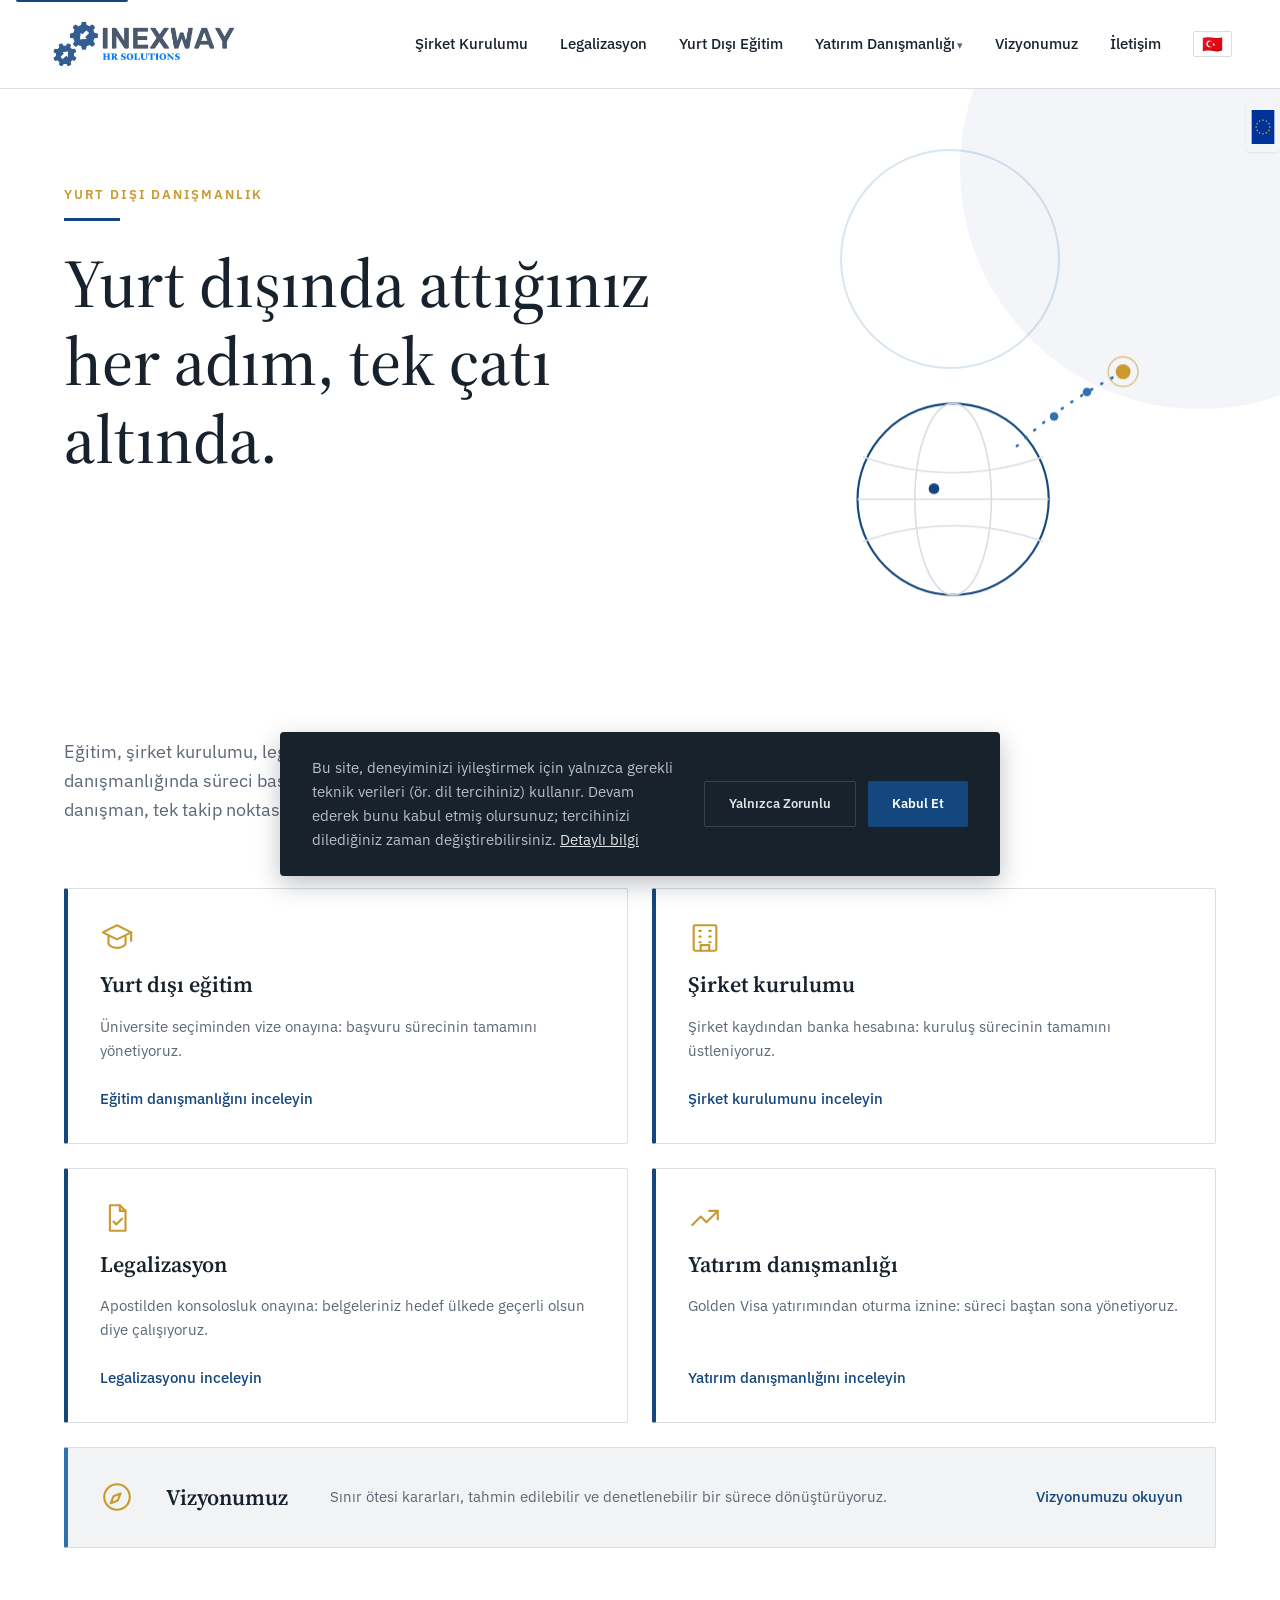
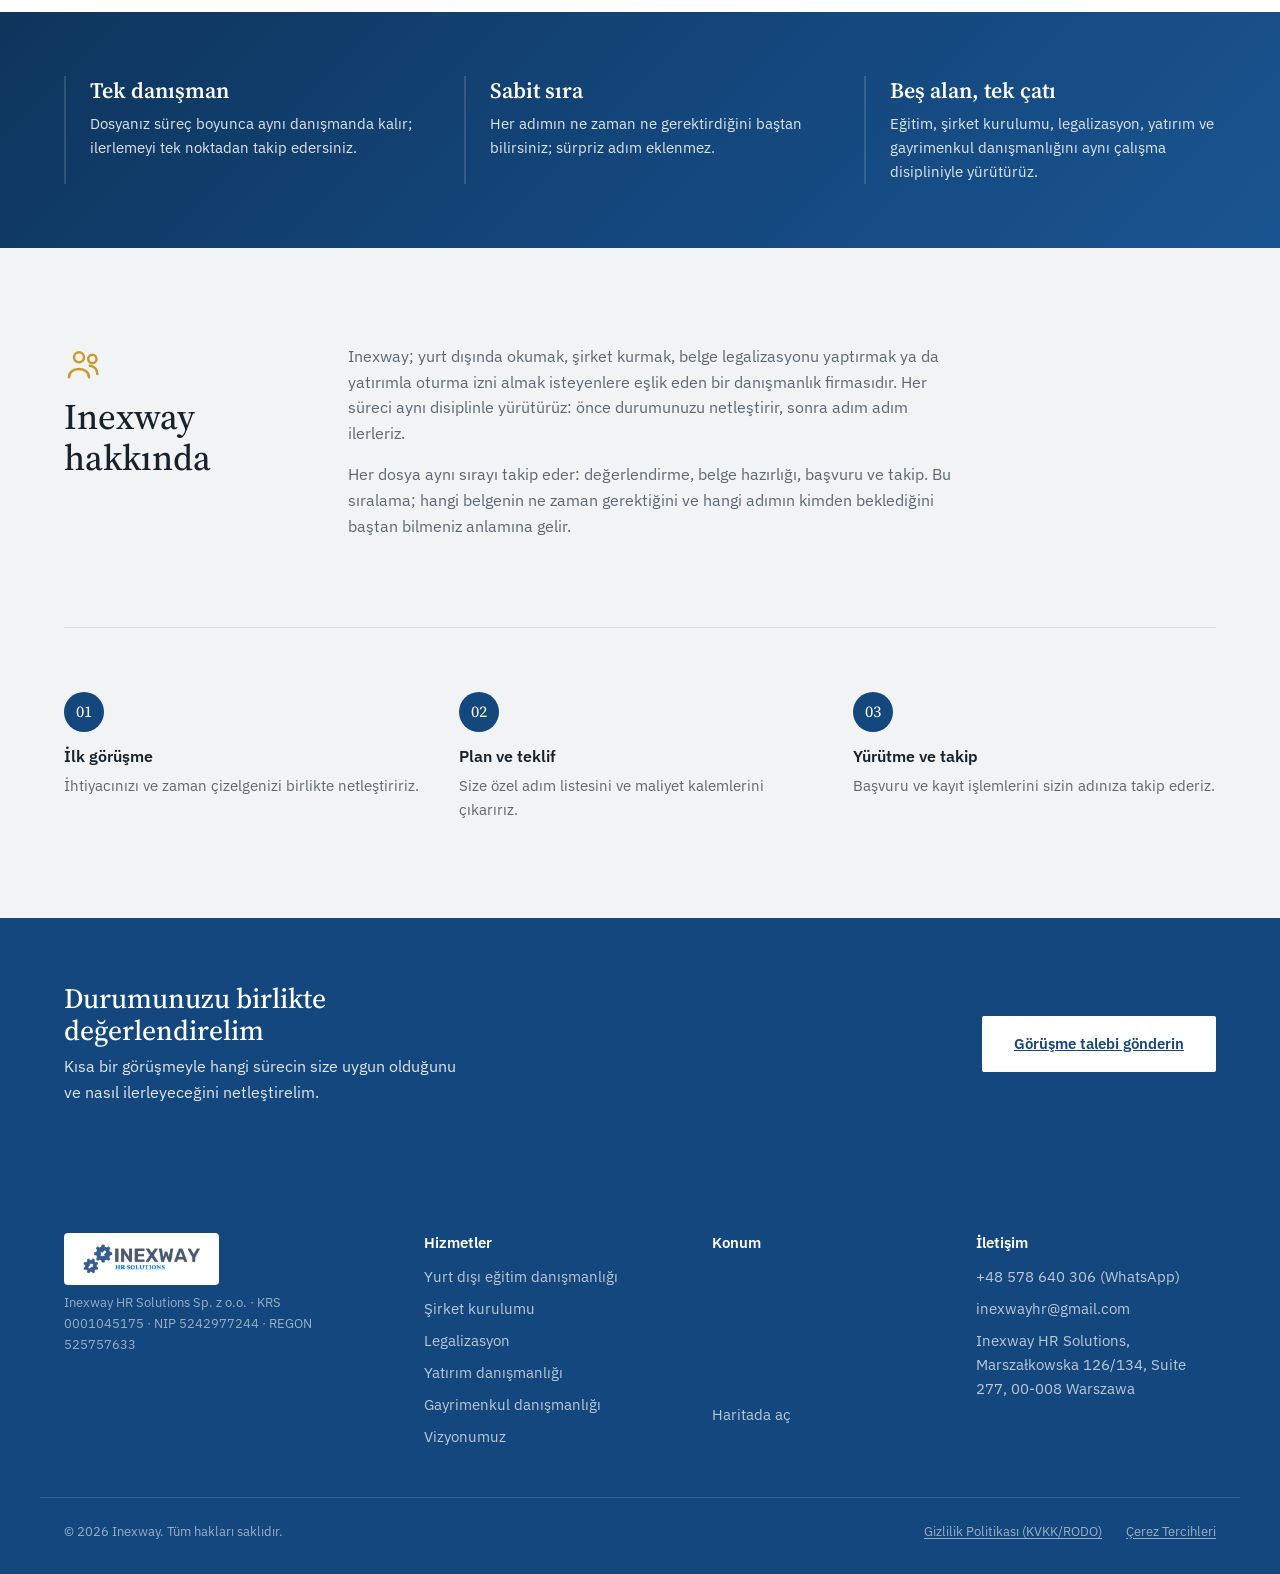
<file: index.html>
<!DOCTYPE html>
<html lang="tr" data-i18n-title="home.title">
<head>
<meta charset="UTF-8">
<meta name="viewport" content="width=device-width, initial-scale=1">
<link rel="icon" type="image/png" sizes="512x512" href="assets/favicon-512.png">
<link rel="icon" type="image/png" sizes="48x48" href="assets/favicon-48.png">
<link rel="icon" type="image/png" sizes="32x32" href="assets/favicon-32.png">
<link rel="icon" type="image/png" sizes="16x16" href="assets/favicon-16.png">
<link rel="apple-touch-icon" href="assets/favicon-180.png">
<meta name="google-site-verification" content="NA9qKrolVxtwFtabF1vUKiYcaKB6kUx99StRsCBr17A" />
<title>Inexway | Yurt dışı eğitim danışmanlığı ve şirket kurulumu</title>
<meta name="description" content="Inexway; yurt dışında okumak isteyen öğrencilere ve şirket kurmak isteyen girişimcilere, başvurudan sonuca kadar eşlik eden danışmanlık hizmeti sunar.">

<!-- Open Graph -->
<meta property="og:type" content="website">
<meta property="og:locale" content="tr_TR">
<meta property="og:title" content="Inexway | Yurt dışı eğitim danışmanlığı ve şirket kurulumu">
<meta property="og:description" content="Öğrenciler için üniversite ve vize süreci, girişimciler için şirket kuruluşu; tek çatı altında, uçtan uca yönetilir.">
<!-- TODO: müşteriden teyit alınacak — kalıcı alan adı ve paylaşım görseli -->
<meta property="og:url" content="https://www.inexway.com/">
<meta property="og:image" content="https://www.inexway.com/assets/og-image.jpg">

<link rel="preconnect" href="https://fonts.googleapis.com">
<link rel="preconnect" href="https://fonts.gstatic.com" crossorigin>
<link href="https://fonts.googleapis.com/css2?family=Source+Serif+4:opsz,wght@8..60,400;8..60,500;8..60,600&family=IBM+Plex+Sans:wght@400;500;600&display=swap" rel="stylesheet">

<link rel="stylesheet" href="styles.css">

<script type="application/ld+json">
{
  "@context": "https://schema.org",
  "@type": "ProfessionalService",
  "name": "Inexway",
  "description": "Yurt dışı eğitim danışmanlığı ve yurt dışında şirket kurulumu hizmetleri.",
  "areaServed": "TR",
  "url": "https://www.inexway.com/",
  "telephone": "+48 578 640 306",
  "email": "inexwayhr@gmail.com",
  "address": {
    "@type": "PostalAddress",
    "streetAddress": "Marszałkowska 126/134, Suite 277",
    "postalCode": "00-008",
    "addressLocality": "Warszawa",
    "addressCountry": "PL"
  },
  "hasMap": "https://www.google.com/maps/search/?api=1&query=Inexway+HR+Solutions%2C+Marsza%C5%82kowska+126%2F134%2C+Warszawa",
  "geo": {
    "@type": "GeoCoordinates",
    "latitude": 52.23478630457834,
    "longitude": 21.00979400720645
  },
  "sameAs": [],
  "makesOffer": [
    { "@type": "Offer", "itemOffered": { "@type": "Service", "name": "Yurt dışı eğitim danışmanlığı" } },
    { "@type": "Offer", "itemOffered": { "@type": "Service", "name": "Yurt dışında şirket kurulumu" } },
    { "@type": "Offer", "itemOffered": { "@type": "Service", "name": "Belge legalizasyonu" } },
    { "@type": "Offer", "itemOffered": { "@type": "Service", "name": "Yatırım yoluyla oturma izni (Golden Visa) danışmanlığı" } }
  ]
}
</script>
<script type="application/ld+json">
{
  "@context": "https://schema.org",
  "@type": "Organization",
  "name": "Inexway",
  "url": "https://www.inexway.com/",
  "logo": "https://www.inexway.com/assets/logo.svg"
}
</script>
</head>
<body>

<a class="skip-link" href="#icerik" data-i18n="nav.skipLink">İçeriğe geç</a>

<header class="site-header" id="site-header">
  <div class="container site-header__bar">
    <a class="site-logo" href="/">
      <img class="site-logo__img" src="assets/logo.png" alt="Inexway HR Solutions">
    </a>

    <div class="nav-controls">
      <nav class="primary-nav" id="primary-nav" aria-label="Ana menü">
        <ul>
          <li><a href="sirket-kurulumu" data-i18n="nav.sirket">Şirket Kurulumu</a></li>
          <li><a href="legalizasyon" data-i18n="nav.legalizasyon">Legalizasyon</a></li>
          <li><a href="egitim" data-i18n="nav.egitim">Yurt Dışı Eğitim</a></li>
          <li class="nav-dropdown">
            <button type="button" class="nav-dropdown__toggle" aria-haspopup="true" aria-expanded="false">
              <span data-i18n="nav.yatirim">Yatırım Danışmanlığı</span><span class="nav-dropdown__caret" aria-hidden="true">▾</span>
            </button>
            <ul class="nav-dropdown__menu" hidden>
              <li><a href="yatirim-danismanligi" data-i18n="nav.yatirim">Yatırım Danışmanlığı</a></li>
              <li><a href="gayrimenkul-danismanligi" data-i18n="nav.gayrimenkul">Gayrimenkul Danışmanlığı</a></li>
            </ul>
          </li>
          <li><a href="vizyon" data-i18n="nav.vizyon">Vizyonumuz</a></li>
          <li><a href="iletisim" data-i18n="nav.iletisim">İletişim</a></li>
        </ul>
      </nav>

      <div class="lang-switch" id="lang-switch">
        <button type="button" class="lang-switch__toggle" id="lang-switch-toggle" aria-haspopup="listbox" aria-expanded="false" aria-controls="lang-switch-menu" aria-label="Dil seçimi, şu anki dil: Türkçe">
          <span class="lang-switch__flag" id="lang-switch-flag" aria-hidden="true">🇹🇷</span>
        </button>
        <ul class="lang-switch__menu" id="lang-switch-menu" role="listbox" hidden></ul>
      </div>

      <button class="nav-toggle" id="nav-toggle" type="button" aria-expanded="false" aria-controls="primary-nav">
        <span class="nav-toggle__bar"></span>
        <span class="nav-toggle__bar"></span>
        <span class="nav-toggle__bar"></span>
        <span class="visually-hidden" data-i18n="nav.menuToggle">Menüyü aç</span>
      </button>
    </div>
  </div>
</header>

<div class="side-flag-anchor">
  <div class="side-flag" aria-hidden="true">
    <img class="side-flag__img" src="assets/eu-flag.svg" alt="">
  </div>
</div>

<main id="icerik">

  <!-- Banner / hero: states what Inexway does, three clickable entry points -->
  <section class="hero" aria-label="Tanıtım">
    <div class="container hero__grid">
      <div class="hero__intro">
        <p class="hero__eyebrow" data-i18n="home.heroEyebrow">Yurt dışı danışmanlık</p>
        <div class="hero__rule" aria-hidden="true"></div>
        <h1 class="hero__headline">
          <span class="hero__headline-item is-active" data-i18n="home.heroHeadline1">Yurt dışında attığınız her adım, tek çatı altında.</span>
          <span class="hero__headline-item" data-i18n="home.heroHeadline2">Üniversite seçiminden vize dosyasına, yurt dışı eğitim sürecinizi yönetiriz.</span>
          <span class="hero__headline-item" data-i18n="home.heroHeadline3">Polonya'da şirket kurulumunu uçtan uca biz yürütürüz.</span>
          <span class="hero__headline-item" data-i18n="home.heroHeadline4">Apostilden konsolosluk tasdikine, belgelerinizi yurt dışında geçerli kılarız.</span>
          <span class="hero__headline-item" data-i18n="home.heroHeadline5">Golden Visa ile Avrupa'da oturma iznine giden yolu birlikte planlarız.</span>
          <span class="hero__headline-item" data-i18n="home.heroHeadline6">Yatırım amaçlı gayrimenkulde bölge seçiminden tapuya kadar yanınızdayız.</span>
        </h1>
        <p class="hero__lead" data-i18n="home.heroLead">Eğitim, şirket kurulumu, legalizasyon, yatırım ve gayrimenkul danışmanlığında süreci baştan sona biz yönetiriz. Tek danışman, tek takip noktası.</p>
      </div>
      <div class="hero__visual" aria-hidden="true" data-parallax data-parallax-speed="0.12">
        <svg viewBox="0 0 320 320" role="img">
          <circle cx="130" cy="160" r="90" fill="none" stroke="#14477D" stroke-width="2"/>
          <ellipse cx="130" cy="160" rx="36" ry="90" fill="none" stroke="#D9DEE3" stroke-width="1.5"/>
          <line x1="40" y1="160" x2="220" y2="160" stroke="#D9DEE3" stroke-width="1.5"/>
          <path d="M45,120 Q130,150 215,120" fill="none" stroke="#D9DEE3" stroke-width="1.5"/>
          <path d="M45,200 Q130,170 215,200" fill="none" stroke="#D9DEE3" stroke-width="1.5"/>
          <circle cx="112" cy="150" r="5" fill="#14477D"/>
          <path d="M190,110 C230,72 258,58 290,40" fill="none" stroke="#2F6FB2" stroke-width="2.5" stroke-linecap="round" stroke-dasharray="1 10"/>
          <circle cx="225" cy="82" r="4" fill="#2F6FB2"/>
          <circle cx="256" cy="59" r="4" fill="#2F6FB2"/>
          <circle cx="290" cy="40" r="14" fill="none" stroke="#C99A2E" stroke-width="1.5" opacity="0.5"/>
          <circle cx="290" cy="40" r="7" fill="#C99A2E"/>
        </svg>
      </div>
    </div>

    <div class="container hero__entries">
      <a class="entry-tile" href="egitim">
        <span class="entry-tile__icon" aria-hidden="true"><svg viewBox="0 0 24 24" fill="none" stroke="currentColor" stroke-width="1.5" stroke-linecap="round" stroke-linejoin="round"><path d="M12 3 2 8l10 5 10-5-10-5Z"/><path d="M6 10.5V16c0 1.1 2.7 3 6 3s6-1.9 6-3v-5.5"/><path d="M22 8v6"/></svg></span>
        <span class="entry-tile__title" data-i18n="home.tile1Title">Yurt dışı eğitim</span>
        <span class="entry-tile__desc" data-i18n="home.tile1Desc">Üniversite seçiminden başvuruya, kabulden vize dosyasına kadar süreci birlikte yürütürüz.</span>
        <span class="entry-tile__cta" data-i18n="home.tile1Cta">Eğitim danışmanlığını inceleyin</span>
      </a>
      <a class="entry-tile" href="sirket-kurulumu">
        <span class="entry-tile__icon" aria-hidden="true"><svg viewBox="0 0 24 24" fill="none" stroke="currentColor" stroke-width="1.5" stroke-linecap="round" stroke-linejoin="round"><rect x="4" y="3" width="16" height="18" rx="1"/><path d="M9 21v-4h6v4"/><path d="M8 7h1M8 11h1M15 7h1M15 11h1M8 15h1M15 15h1"/></svg></span>
        <span class="entry-tile__title" data-i18n="home.tile2Title">Şirket kurulumu</span>
        <span class="entry-tile__desc" data-i18n="home.tile2Desc">Şirket kaydından vergi numarasına, banka hesabından uyum adımlarına kadar kuruluş sürecini yönetiriz.</span>
        <span class="entry-tile__cta" data-i18n="home.tile2Cta">Şirket kurulumunu inceleyin</span>
      </a>
      <a class="entry-tile" href="legalizasyon">
        <span class="entry-tile__icon" aria-hidden="true"><svg viewBox="0 0 24 24" fill="none" stroke="currentColor" stroke-width="1.5" stroke-linecap="round" stroke-linejoin="round"><path d="M7 3h7l4 4v14H7Z"/><path d="M14 3v4h4"/><path d="M9.5 14.5l2 2 4-4"/></svg></span>
        <span class="entry-tile__title" data-i18n="home.tile3Title">Legalizasyon</span>
        <span class="entry-tile__desc" data-i18n="home.tile3Desc">Apostil, noter onayı ve yeminli tercümeden konsolosluk tasdikine kadar belge sürecinizi yönetiriz.</span>
        <span class="entry-tile__cta" data-i18n="home.tile3Cta">Legalizasyonu inceleyin</span>
      </a>
      <a class="entry-tile" href="yatirim-danismanligi">
        <span class="entry-tile__icon" aria-hidden="true"><svg viewBox="0 0 24 24" fill="none" stroke="currentColor" stroke-width="1.5" stroke-linecap="round" stroke-linejoin="round"><path d="M3 17l6-6 4 4 8-8"/><path d="M15 7h6v6"/></svg></span>
        <span class="entry-tile__title" data-i18n="home.tile5Title">Yatırım danışmanlığı</span>
        <span class="entry-tile__desc" data-i18n="home.tile5Desc">Letonya ve Yunanistan'da Golden Visa yatırım programlarıyla oturma izni sürecinizi yönetiriz.</span>
        <span class="entry-tile__cta" data-i18n="home.tile5Cta">Yatırım danışmanlığını inceleyin</span>
      </a>
      <a class="entry-tile entry-tile--vision" href="vizyon">
        <span class="entry-tile__icon" aria-hidden="true"><svg viewBox="0 0 24 24" fill="none" stroke="currentColor" stroke-width="1.5" stroke-linecap="round" stroke-linejoin="round"><circle cx="12" cy="12" r="9"/><path d="m14.5 9.5-2 5-5 2 2-5 5-2Z"/></svg></span>
        <span class="entry-tile__title" data-i18n="home.tile4Title">Vizyonumuz</span>
        <span class="entry-tile__desc" data-i18n="home.tile4Desc">Sınır ötesi kararları, tahmin edilebilir ve denetlenebilir bir sürece dönüştürüyoruz.</span>
        <span class="entry-tile__cta" data-i18n="home.tile4Cta">Vizyonumuzu okuyun</span>
      </a>
    </div>
  </section>

  <!-- Value strip: short, concrete working-method statements -->
  <section class="value-strip" aria-label="Çalışma biçimimiz">
    <div class="container value-strip__grid">
      <div class="value-strip__item">
        <h3 data-i18n="home.value1Title">Tek danışman</h3>
        <p data-i18n="home.value1Desc">Dosyanız süreç boyunca aynı danışmanda kalır; ilerlemeyi tek noktadan takip edersiniz.</p>
      </div>
      <div class="value-strip__item">
        <h3 data-i18n="home.value2Title">Sabit sıra</h3>
        <p data-i18n="home.value2Desc">Her adımın ne zaman ne gerektirdiğini baştan bilirsiniz; sürpriz adım eklenmez.</p>
      </div>
      <div class="value-strip__item">
        <h3 data-i18n="home.value3Title">Beş alan, tek çatı</h3>
        <p data-i18n="home.value3Desc">Eğitim, şirket kurulumu, legalizasyon, yatırım ve gayrimenkul danışmanlığını aynı çalışma disipliniyle yürütürüz.</p>
      </div>
    </div>
  </section>

  <!-- About Inexway -->
  <section class="about" id="hakkimizda" aria-labelledby="about-heading">
    <div class="container about__grid">
      <div class="about__label">
        <span class="about__icon" aria-hidden="true">
          <svg viewBox="0 0 24 24" fill="none" stroke="currentColor" stroke-width="1.5" stroke-linecap="round" stroke-linejoin="round"><circle cx="9" cy="8" r="3"/><path d="M3 20c0-3 2.5-5 6-5s6 2 6 5"/><circle cx="17" cy="9" r="2.5"/><path d="M15.5 13c2.5.3 4.5 2 4.5 5"/></svg>
        </span>
        <h2 id="about-heading" data-i18n="home.aboutHeading">Inexway hakkında</h2>
      </div>
      <div class="about__body">
        <p data-i18n="home.aboutP1">Inexway; yurt dışında okumak, şirket kurmak, belge legalizasyonu yaptırmak ya da yatırımla oturma izni almak isteyenlere eşlik eden bir danışmanlık firmasıdır. Her süreci aynı disiplinle yürütürüz: önce durumunuzu netleştirir, sonra adım adım ilerleriz.</p>
        <p data-i18n="home.aboutP2">Her dosya aynı sırayı takip eder: değerlendirme, belge hazırlığı, başvuru ve takip. Bu sıralama; hangi belgenin ne zaman gerektiğini ve hangi adımın kimden beklediğini baştan bilmeniz anlamına gelir.</p>
      </div>
      <ol class="about__steps">
        <li>
          <span class="about__steps-title" data-i18n="home.step1Title">İlk görüşme</span>
          <span class="about__steps-desc" data-i18n="home.step1Desc">İhtiyacınızı ve zaman çizelgenizi birlikte netleştiririz.</span>
        </li>
        <li>
          <span class="about__steps-title" data-i18n="home.step2Title">Plan ve teklif</span>
          <span class="about__steps-desc" data-i18n="home.step2Desc">Size özel adım listesini ve maliyet kalemlerini çıkarırız.</span>
        </li>
        <li>
          <span class="about__steps-title" data-i18n="home.step3Title">Yürütme ve takip</span>
          <span class="about__steps-desc" data-i18n="home.step3Desc">Başvuru ve kayıt işlemlerini sizin adınıza takip ederiz.</span>
        </li>
      </ol>
    </div>
  </section>

  <!-- CTA band -->
  <section class="cta-band" aria-label="Görüşme çağrısı">
    <div class="container cta-band__inner">
      <div>
        <h2 data-i18n="home.ctaHeading">Durumunuzu birlikte değerlendirelim</h2>
        <p data-i18n="home.ctaDesc">Kısa bir görüşmeyle hangi sürecin size uygun olduğunu ve nasıl ilerleyeceğini netleştirelim.</p>
      </div>
      <a class="button button--on-blue" href="iletisim" data-i18n="common.ctaButton">Görüşme talebi gönderin</a>
    </div>
  </section>

</main>

<footer class="site-footer" id="site-footer">
  <div class="container site-footer__grid">
    <div class="site-footer__brand">
      <div class="site-logo site-logo--footer">
        <img class="site-logo__img" src="assets/logo.png" alt="Inexway HR Solutions">
      </div>
      <p class="site-footer__legal-line" data-i18n="footer.legalLine">Inexway HR Solutions Sp. z o.o. · KRS 0001045175 · NIP 5242977244 · REGON 525757633</p>
    </div>

    <div class="site-footer__col">
      <h3 data-i18n="footer.servicesHeading">Hizmetler</h3>
      <ul>
        <li><a href="egitim" data-i18n="footer.egitim">Yurt dışı eğitim danışmanlığı</a></li>
        <li><a href="sirket-kurulumu" data-i18n="footer.sirket">Şirket kurulumu</a></li>
        <li><a href="legalizasyon" data-i18n="footer.legalizasyon">Legalizasyon</a></li>
        <li><a href="yatirim-danismanligi" data-i18n="footer.yatirim">Yatırım danışmanlığı</a></li>
        <li><a href="gayrimenkul-danismanligi" data-i18n="footer.gayrimenkul">Gayrimenkul danışmanlığı</a></li>
        <li><a href="vizyon" data-i18n="footer.vizyon">Vizyonumuz</a></li>
      </ul>
    </div>

    <div class="site-footer__col">
      <h3 data-i18n="footer.mapHeading">Konum</h3>
      <iframe class="site-footer__map-frame" src="https://www.google.com/maps?q=Inexway+HR+Solutions%2C+Marsza%C5%82kowska+126%2F134%2C+Warszawa&output=embed" loading="lazy" referrerpolicy="no-referrer-when-downgrade" title="Inexway HR Solutions ofis konumu"></iframe>
      <a class="site-footer__map-link" href="https://www.google.com/maps/search/?api=1&query=Inexway+HR+Solutions%2C+Marsza%C5%82kowska+126%2F134%2C+Warszawa" target="_blank" rel="noopener" data-i18n="footer.mapOpenLink">Haritada aç</a>
    </div>

    <div class="site-footer__col">
      <h3 data-i18n="footer.contactHeading">İletişim</h3>
      <ul>
        <li><a href="https://wa.me/48578640306" target="_blank" rel="noopener" data-i18n="footer.phone">+48 578 640 306 (WhatsApp)</a></li>
        <li><a href="mailto:inexwayhr@gmail.com" data-i18n="footer.email">inexwayhr@gmail.com</a></li>
        <li><a href="https://www.google.com/maps/search/?api=1&query=Inexway+HR+Solutions%2C+Marsza%C5%82kowska+126%2F134%2C+Warszawa" target="_blank" rel="noopener" data-i18n="footer.address">Inexway HR Solutions, Marszałkowska 126/134, Suite 277, 00-008 Warszawa</a></li>
      </ul>
    </div>
  </div>
  <div class="container site-footer__bottom">
    <p data-i18n="footer.copyright">© 2026 Inexway. Tüm hakları saklıdır.</p>
    <ul class="site-footer__legal-links">
      <li><a href="gizlilik-politikasi" data-i18n="footer.privacyPolicy">Gizlilik Politikası (KVKK/RODO)</a></li>
      <li><button type="button" class="site-footer__cookie-btn" data-cookie-settings data-i18n="footer.cookieSettings">Çerez Tercihleri</button></li>
    </ul>
  </div>
</footer>

<script src="i18n.js"></script>
<script src="main.js"></script>
</body>
</html>
</file>
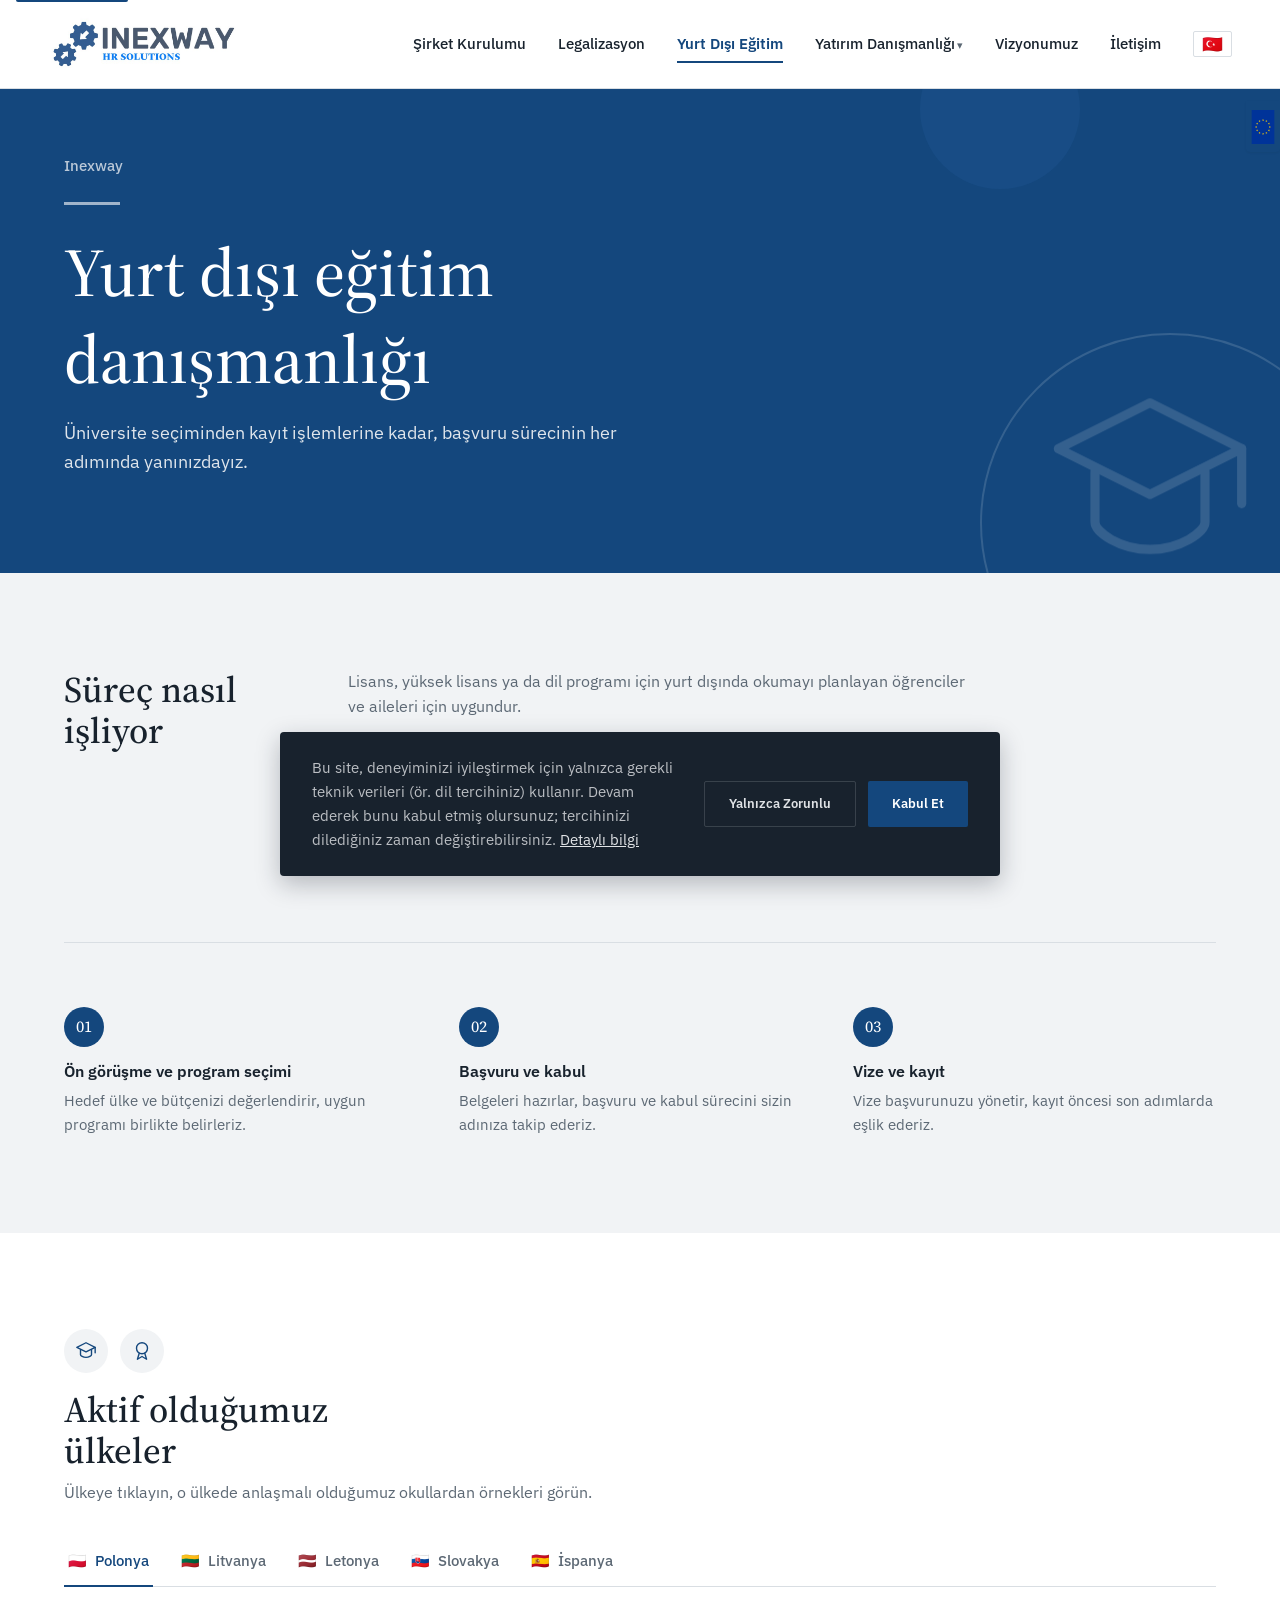
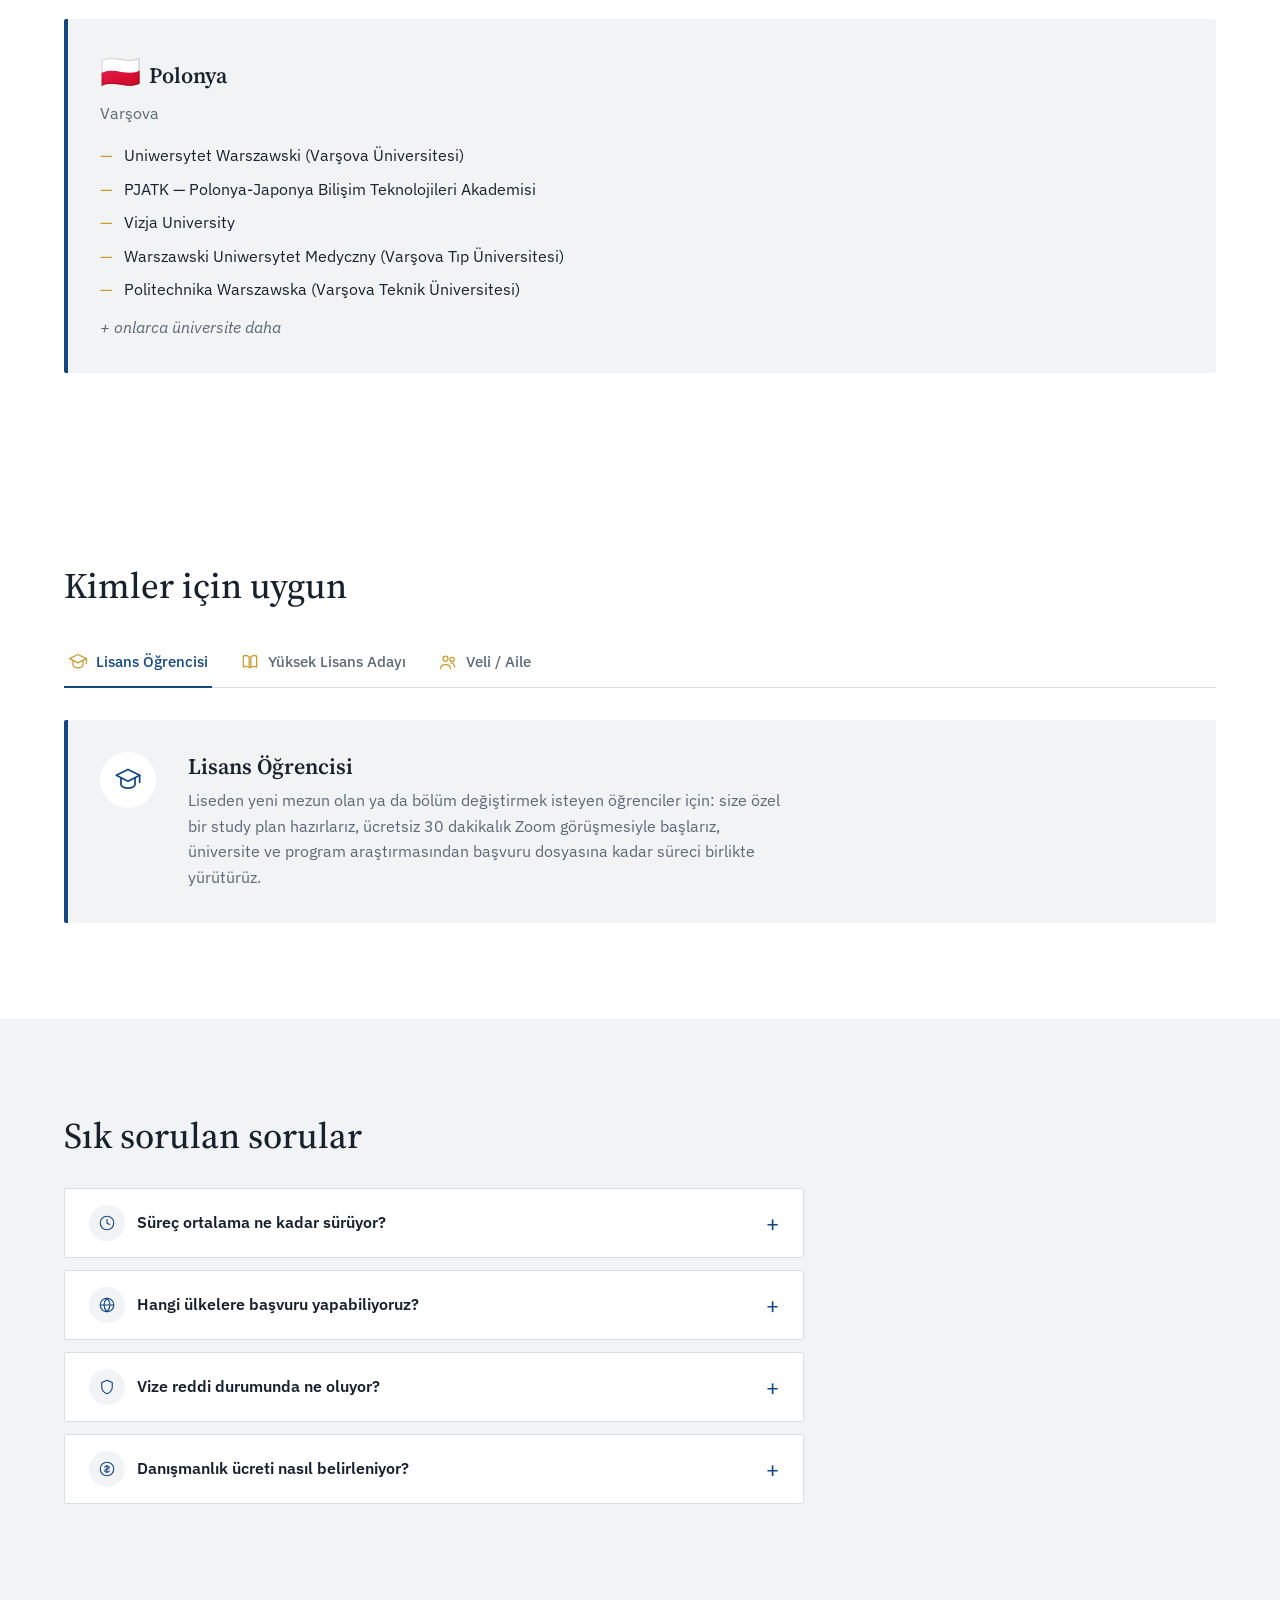
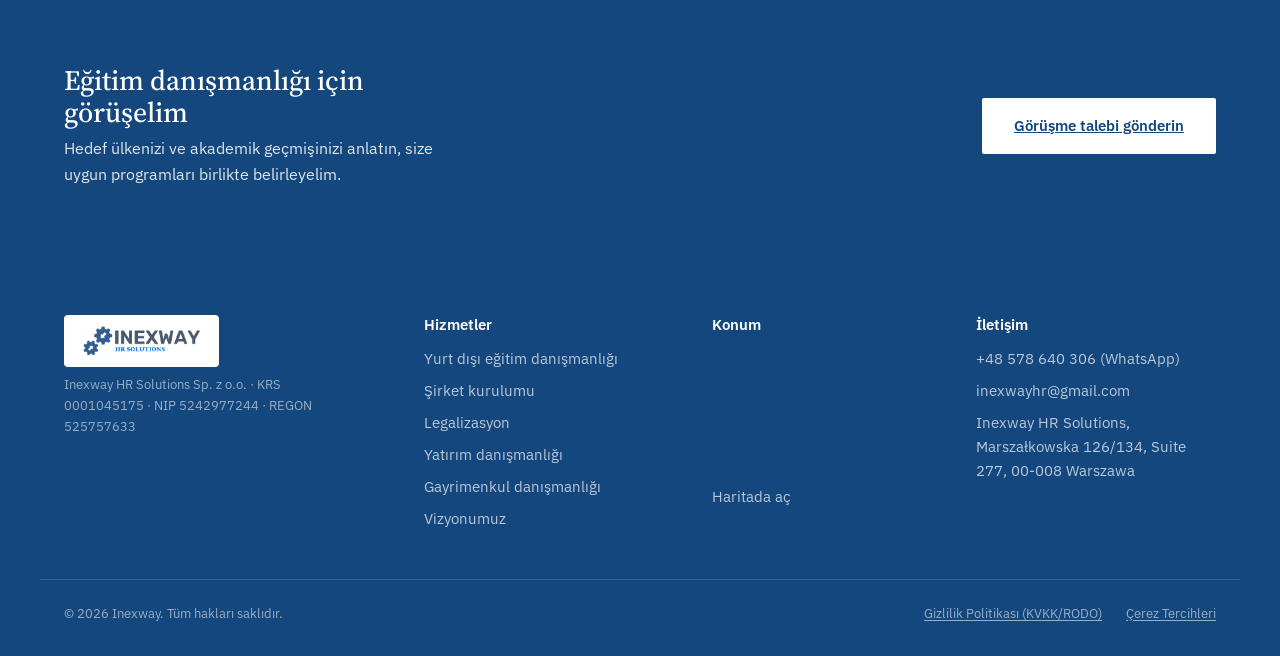
<file: egitim.html>
<!DOCTYPE html>
<html lang="tr" data-i18n-title="egitim.title">
<head>
<meta charset="UTF-8">
<meta name="viewport" content="width=device-width, initial-scale=1">
<link rel="icon" type="image/png" sizes="512x512" href="assets/favicon-512.png">
<link rel="icon" type="image/png" sizes="48x48" href="assets/favicon-48.png">
<link rel="icon" type="image/png" sizes="32x32" href="assets/favicon-32.png">
<link rel="icon" type="image/png" sizes="16x16" href="assets/favicon-16.png">
<link rel="apple-touch-icon" href="assets/favicon-180.png">
<title>Yurt Dışı Eğitim Danışmanlığı | Inexway</title>
<meta name="description" content="Üniversite seçiminden başvuruya, kabulden vize dosyasına ve kayda kadar; Inexway yurt dışı eğitim sürecinizi baştan sona yönetir.">

<meta property="og:type" content="website">
<meta property="og:locale" content="tr_TR">
<meta property="og:title" content="Yurt Dışı Eğitim Danışmanlığı | Inexway">
<meta property="og:description" content="Üniversite seçiminden vize dosyasına kadar yurt dışı eğitim sürecinizi birlikte yürütürüz.">
<!-- TODO: müşteriden teyit alınacak — kalıcı alan adı ve paylaşım görseli -->
<meta property="og:url" content="https://www.inexway.com/egitim">
<meta property="og:image" content="https://www.inexway.com/assets/og-image.jpg">

<link rel="preconnect" href="https://fonts.googleapis.com">
<link rel="preconnect" href="https://fonts.gstatic.com" crossorigin>
<link href="https://fonts.googleapis.com/css2?family=Source+Serif+4:opsz,wght@8..60,400;8..60,500;8..60,600&family=IBM+Plex+Sans:wght@400;500;600&display=swap" rel="stylesheet">

<link rel="stylesheet" href="styles.css">

<script type="application/ld+json">
{
  "@context": "https://schema.org",
  "@type": "Service",
  "serviceType": "Yurt dışı eğitim danışmanlığı",
  "provider": { "@type": "Organization", "name": "Inexway" },
  "areaServed": "TR"
}
</script>
</head>
<body>

<a class="skip-link" href="#icerik" data-i18n="nav.skipLink">İçeriğe geç</a>

<header class="site-header" id="site-header">
  <div class="container site-header__bar">
    <a class="site-logo" href="/">
      <img class="site-logo__img" src="assets/logo.png" alt="Inexway HR Solutions">
    </a>

    <div class="nav-controls">
    <nav class="primary-nav" id="primary-nav" aria-label="Ana menü">
      <ul>
        <li><a href="sirket-kurulumu" data-i18n="nav.sirket">Şirket Kurulumu</a></li>
        <li><a href="legalizasyon" data-i18n="nav.legalizasyon">Legalizasyon</a></li>
        <li><a href="egitim" aria-current="page" data-i18n="nav.egitim">Yurt Dışı Eğitim</a></li>
        <li class="nav-dropdown">
          <button type="button" class="nav-dropdown__toggle" aria-haspopup="true" aria-expanded="false">
            <span data-i18n="nav.yatirim">Yatırım Danışmanlığı</span><span class="nav-dropdown__caret" aria-hidden="true">▾</span>
          </button>
          <ul class="nav-dropdown__menu" hidden>
            <li><a href="yatirim-danismanligi" data-i18n="nav.yatirim">Yatırım Danışmanlığı</a></li>
            <li><a href="gayrimenkul-danismanligi" data-i18n="nav.gayrimenkul">Gayrimenkul Danışmanlığı</a></li>
          </ul>
        </li>
        <li><a href="vizyon" data-i18n="nav.vizyon">Vizyonumuz</a></li>
        <li><a href="iletisim" data-i18n="nav.iletisim">İletişim</a></li>
      </ul>
    </nav>

      <div class="lang-switch" id="lang-switch">
        <button type="button" class="lang-switch__toggle" id="lang-switch-toggle" aria-haspopup="listbox" aria-expanded="false" aria-controls="lang-switch-menu" aria-label="Dil seçimi, şu anki dil: Türkçe">
          <span class="lang-switch__flag" id="lang-switch-flag" aria-hidden="true">🇹🇷</span>
        </button>
        <ul class="lang-switch__menu" id="lang-switch-menu" role="listbox" hidden></ul>
      </div>

      <button class="nav-toggle" id="nav-toggle" type="button" aria-expanded="false" aria-controls="primary-nav">
        <span class="nav-toggle__bar"></span>
        <span class="nav-toggle__bar"></span>
        <span class="nav-toggle__bar"></span>
        <span class="visually-hidden" data-i18n="nav.menuToggle">Menüyü aç</span>
      </button>
    </div>
  </div>
</header>

<div class="side-flag-anchor">
  <div class="side-flag" aria-hidden="true">
    <img class="side-flag__img" src="assets/eu-flag.svg" alt="">
  </div>
</div>

<main id="icerik">

  <section class="page-hero">
    <span class="page-hero__art" aria-hidden="true" data-parallax data-parallax-speed="0.18">
      <svg viewBox="0 0 24 24" fill="none" stroke="currentColor" stroke-width="1" stroke-linecap="round" stroke-linejoin="round"><path d="M12 3 2 8l10 5 10-5-10-5Z"/><path d="M6 10.5V16c0 1.1 2.7 3 6 3s6-1.9 6-3v-5.5"/><path d="M22 8v6"/></svg>
    </span>
    <div class="container page-hero__inner">
      <a class="page-hero__crumb" href="/">Inexway</a>
      <div class="page-hero__rule" aria-hidden="true"></div>
      <h1 data-i18n="egitim.heroH1">Yurt dışı eğitim danışmanlığı</h1>
      <p class="page-hero__lead" data-i18n="egitim.heroLead">Üniversite seçiminden kayıt işlemlerine kadar, başvuru sürecinin her adımında yanınızdayız.</p>
    </div>
  </section>

  <section class="about">
    <div class="container about__grid">
      <div class="about__label">
        <h2 data-i18n="common.processHeading">Süreç nasıl işliyor</h2>
      </div>
      <div class="about__body">
        <p data-i18n="egitim.bodyP1">Lisans, yüksek lisans ya da dil programı için yurt dışında okumayı planlayan öğrenciler ve aileleri için uygundur.</p>
        <p data-i18n="egitim.bodyP2">Üniversite ve program araştırmasından başvuru belgelerine, kabul sonrası vize dosyasından kayıt öncesi yönlendirmeye kadar süreci birlikte yürütürüz.</p>
        <p data-i18n="egitim.bodyP3">Size özel bir eğitim planı (study plan) hazırlarız; süreç başında ücretsiz 30 dakikalık bir Zoom görüşmesiyle hedeflerinizi birlikte netleştiririz.</p>
      </div>
      <ol class="about__steps">
        <li>
          <span class="about__steps-title" data-i18n="egitim.step1Title">Ön görüşme ve program seçimi</span>
          <span class="about__steps-desc" data-i18n="egitim.step1Desc">Hedef ülke ve bütçenizi değerlendirir, uygun programı birlikte belirleriz.</span>
        </li>
        <li>
          <span class="about__steps-title" data-i18n="egitim.step2Title">Başvuru ve kabul</span>
          <span class="about__steps-desc" data-i18n="egitim.step2Desc">Belgeleri hazırlar, başvuru ve kabul sürecini sizin adınıza takip ederiz.</span>
        </li>
        <li>
          <span class="about__steps-title" data-i18n="egitim.step3Title">Vize ve kayıt</span>
          <span class="about__steps-desc" data-i18n="egitim.step3Desc">Vize başvurunuzu yönetir, kayıt öncesi son adımlarda eşlik ederiz.</span>
        </li>
      </ol>
    </div>
  </section>

  <section class="countries" aria-labelledby="countries-heading">
    <div class="container">
      <div class="countries__icons" aria-hidden="true">
        <span class="countries__icon">
          <svg viewBox="0 0 24 24" fill="none" stroke="currentColor" stroke-width="1.5" stroke-linecap="round" stroke-linejoin="round"><path d="M12 3 2 8l10 5 10-5-10-5Z"/><path d="M6 10.5V16c0 1.1 2.7 3 6 3s6-1.9 6-3v-5.5"/><path d="M22 8v6"/></svg>
        </span>
        <span class="countries__icon">
          <svg viewBox="0 0 24 24" fill="none" stroke="currentColor" stroke-width="1.5" stroke-linecap="round" stroke-linejoin="round"><circle cx="12" cy="9" r="6"/><path d="M9 14.5 7 21l5-3 5 3-2-6.5"/></svg>
        </span>
      </div>
      <h2 id="countries-heading" data-i18n="egitim.countriesHeading">Aktif olduğumuz ülkeler</h2>
      <p class="countries__lead" data-i18n="egitim.countriesLead">Ülkeye tıklayın, o ülkede anlaşmalı olduğumuz okullardan örnekleri görün.</p>
      <div class="profile-tabs" data-profile-tabs>
        <div class="profile-tabs__list" role="tablist" aria-label="Ülkeler">
          <button type="button" class="profile-tabs__tab" role="tab" id="tab-country-pl" aria-controls="panel-country-pl" aria-selected="true" tabindex="0">
            <span aria-hidden="true">🇵🇱</span>
            <span data-i18n="egitim.country1Name">Polonya</span>
          </button>
          <button type="button" class="profile-tabs__tab" role="tab" id="tab-country-lt" aria-controls="panel-country-lt" aria-selected="false" tabindex="-1">
            <span aria-hidden="true">🇱🇹</span>
            <span data-i18n="egitim.country2Name">Litvanya</span>
          </button>
          <button type="button" class="profile-tabs__tab" role="tab" id="tab-country-lv" aria-controls="panel-country-lv" aria-selected="false" tabindex="-1">
            <span aria-hidden="true">🇱🇻</span>
            <span data-i18n="egitim.country3Name">Letonya</span>
          </button>
          <button type="button" class="profile-tabs__tab" role="tab" id="tab-country-sk" aria-controls="panel-country-sk" aria-selected="false" tabindex="-1">
            <span aria-hidden="true">🇸🇰</span>
            <span data-i18n="egitim.country4Name">Slovakya</span>
          </button>
          <button type="button" class="profile-tabs__tab" role="tab" id="tab-country-es" aria-controls="panel-country-es" aria-selected="false" tabindex="-1">
            <span aria-hidden="true">🇪🇸</span>
            <span data-i18n="egitim.country5Name">İspanya</span>
          </button>
        </div>
        <div class="profile-tabs__panels">
          <div class="profile-tabs__panel country-panel" role="tabpanel" id="panel-country-pl" aria-labelledby="tab-country-pl">
            <div>
              <h3><span class="country-panel__flag" aria-hidden="true">🇵🇱</span><span data-i18n="egitim.country1Name">Polonya</span></h3>
              <p class="country-panel__note" data-i18n="egitim.country1Note">Varşova</p>
              <ul class="country-panel__schools">
                <li data-i18n="egitim.plSchool1">Uniwersytet Warszawski (Varşova Üniversitesi)</li>
                <li data-i18n="egitim.plSchool2">PJATK — Polonya-Japonya Bilişim Teknolojileri Akademisi</li>
                <li data-i18n="egitim.plSchool3">Vizja University</li>
                <li data-i18n="egitim.plSchool4">Warszawski Uniwersytet Medyczny (Varşova Tıp Üniversitesi)</li>
                <li data-i18n="egitim.plSchool5">Politechnika Warszawska (Varşova Teknik Üniversitesi)</li>
              </ul>
              <p class="country-panel__more" data-i18n="egitim.plMore">+ onlarca üniversite daha</p>
            </div>
          </div>
          <div class="profile-tabs__panel country-panel" role="tabpanel" id="panel-country-lt" aria-labelledby="tab-country-lt" hidden>
            <div>
              <h3><span class="country-panel__flag" aria-hidden="true">🇱🇹</span><span data-i18n="egitim.country2Name">Litvanya</span></h3>
              <p class="country-panel__note" data-i18n="egitim.country2Note">Vilnius</p>
              <ul class="country-panel__schools">
                <li data-i18n="egitim.ltSchool1">Vilniaus Universitetas (Vilnius Üniversitesi)</li>
                <li data-i18n="egitim.ltSchool2">Kaunas University of Technology (KTU)</li>
                <li data-i18n="egitim.ltSchool3">Vilnius Gediminas Technical University (VILNIUS TECH)</li>
              </ul>
              <p class="country-panel__more" data-i18n="egitim.ltMore">+ onlarca üniversite daha</p>
            </div>
          </div>
          <div class="profile-tabs__panel country-panel" role="tabpanel" id="panel-country-lv" aria-labelledby="tab-country-lv" hidden>
            <div>
              <h3><span class="country-panel__flag" aria-hidden="true">🇱🇻</span><span data-i18n="egitim.country3Name">Letonya</span></h3>
              <p class="country-panel__note" data-i18n="egitim.country3Note">Riga</p>
              <ul class="country-panel__schools">
                <li data-i18n="egitim.lvSchool1">University of Latvia (Latvijas Universitāte)</li>
                <li data-i18n="egitim.lvSchool2">Riga Technical University (RTU)</li>
                <li data-i18n="egitim.lvSchool3">Riga Stradiņš University (RSU)</li>
              </ul>
              <p class="country-panel__more" data-i18n="egitim.lvMore">+ onlarca üniversite daha</p>
            </div>
          </div>
          <div class="profile-tabs__panel country-panel" role="tabpanel" id="panel-country-sk" aria-labelledby="tab-country-sk" hidden>
            <div>
              <h3><span class="country-panel__flag" aria-hidden="true">🇸🇰</span><span data-i18n="egitim.country4Name">Slovakya</span></h3>
              <p class="country-panel__note" data-i18n="egitim.country4Note">Bratislava · Košice</p>
              <ul class="country-panel__schools">
                <li data-i18n="egitim.skSchool1">Comenius University Bratislava</li>
                <li data-i18n="egitim.skSchool2">Slovak University of Technology in Bratislava (STU)</li>
                <li data-i18n="egitim.skSchool3">Technical University of Košice (TUKE)</li>
              </ul>
              <p class="country-panel__more" data-i18n="egitim.skMore">+ onlarca üniversite daha</p>
            </div>
          </div>
          <div class="profile-tabs__panel country-panel" role="tabpanel" id="panel-country-es" aria-labelledby="tab-country-es" hidden>
            <div>
              <h3><span class="country-panel__flag" aria-hidden="true">🇪🇸</span><span data-i18n="egitim.country5Name">İspanya</span></h3>
              <p class="country-panel__note" data-i18n="egitim.country5Note">Madrid</p>
              <ul class="country-panel__schools">
                <li data-i18n="egitim.esSchool1">Universidad Complutense de Madrid (Complutense Madrid Üniversitesi)</li>
                <li data-i18n="egitim.esSchool2">University of Barcelona (UB)</li>
                <li data-i18n="egitim.esSchool3">Universidad Autónoma de Madrid (UAM)</li>
                <li data-i18n="egitim.esSchool4">Universitat Politècnica de Catalunya (UPC)</li>
              </ul>
              <p class="country-panel__more" data-i18n="egitim.esMore">+ onlarca üniversite daha</p>
            </div>
          </div>
        </div>
      </div>
    </div>
  </section>

  <section class="who-for" aria-labelledby="who-for-heading">
    <div class="container">
      <h2 id="who-for-heading" data-i18n="common.whoForHeading">Kimler için uygun</h2>
      <div class="profile-tabs" data-profile-tabs>
        <div class="profile-tabs__list" role="tablist" aria-label="Örnek danışan profilleri">
          <button type="button" class="profile-tabs__tab" role="tab" id="tab-egitim-1" aria-controls="panel-egitim-1" aria-selected="true" tabindex="0">
            <span class="profile-tabs__tab-icon" aria-hidden="true"><svg viewBox="0 0 24 24" fill="none" stroke="currentColor" stroke-width="1.5" stroke-linecap="round" stroke-linejoin="round"><path d="M12 3 2 8l10 5 10-5-10-5Z"/><path d="M6 10.5V16c0 1.1 2.7 3 6 3s6-1.9 6-3v-5.5"/><path d="M22 8v6"/></svg></span>
            <span data-i18n="egitim.profile1Title">Lisans Öğrencisi</span>
          </button>
          <button type="button" class="profile-tabs__tab" role="tab" id="tab-egitim-2" aria-controls="panel-egitim-2" aria-selected="false" tabindex="-1">
            <span class="profile-tabs__tab-icon" aria-hidden="true"><svg viewBox="0 0 24 24" fill="none" stroke="currentColor" stroke-width="1.5" stroke-linecap="round" stroke-linejoin="round"><path d="M4 5c2-1 5-1 7 1v13c-2-2-5-2-7-1V5Z"/><path d="M20 5c-2-1-5-1-7 1v13c2-2 5-2 7-1V5Z"/></svg></span>
            <span data-i18n="egitim.profile2Title">Yüksek Lisans Adayı</span>
          </button>
          <button type="button" class="profile-tabs__tab" role="tab" id="tab-egitim-3" aria-controls="panel-egitim-3" aria-selected="false" tabindex="-1">
            <span class="profile-tabs__tab-icon" aria-hidden="true"><svg viewBox="0 0 24 24" fill="none" stroke="currentColor" stroke-width="1.5" stroke-linecap="round" stroke-linejoin="round"><circle cx="9" cy="8" r="3"/><path d="M3 20c0-3 2.5-5 6-5s6 2 6 5"/><circle cx="17" cy="9" r="2.5"/><path d="M15.5 13c2.5.3 4.5 2 4.5 5"/></svg></span>
            <span data-i18n="egitim.profile3Title">Veli / Aile</span>
          </button>
        </div>
        <div class="profile-tabs__panels">
          <div class="profile-tabs__panel" role="tabpanel" id="panel-egitim-1" aria-labelledby="tab-egitim-1">
            <span class="profile-tabs__panel-icon" aria-hidden="true"><svg viewBox="0 0 24 24" fill="none" stroke="currentColor" stroke-width="1.5" stroke-linecap="round" stroke-linejoin="round"><path d="M12 3 2 8l10 5 10-5-10-5Z"/><path d="M6 10.5V16c0 1.1 2.7 3 6 3s6-1.9 6-3v-5.5"/><path d="M22 8v6"/></svg></span>
            <div>
              <h3 data-i18n="egitim.profile1Title">Lisans Öğrencisi</h3>
              <p data-i18n="egitim.profile1Desc">Liseden yeni mezun olan ya da bölüm değiştirmek isteyen öğrenciler için: size özel bir study plan hazırlarız, ücretsiz 30 dakikalık Zoom görüşmesiyle başlarız, üniversite ve program araştırmasından başvuru dosyasına kadar süreci birlikte yürütürüz.</p>
            </div>
          </div>
          <div class="profile-tabs__panel" role="tabpanel" id="panel-egitim-2" aria-labelledby="tab-egitim-2" hidden>
            <span class="profile-tabs__panel-icon" aria-hidden="true"><svg viewBox="0 0 24 24" fill="none" stroke="currentColor" stroke-width="1.5" stroke-linecap="round" stroke-linejoin="round"><path d="M4 5c2-1 5-1 7 1v13c-2-2-5-2-7-1V5Z"/><path d="M20 5c-2-1-5-1-7 1v13c2-2 5-2 7-1V5Z"/></svg></span>
            <div>
              <h3 data-i18n="egitim.profile2Title">Yüksek Lisans Adayı</h3>
              <p data-i18n="egitim.profile2Desc">Kariyerine yurt dışında yön vermek isteyen lisans mezunları için: akademik referanslardan motivasyon mektubuna, başvuru takviminden burs seçeneklerine kadar eşlik ederiz.</p>
            </div>
          </div>
          <div class="profile-tabs__panel" role="tabpanel" id="panel-egitim-3" aria-labelledby="tab-egitim-3" hidden>
            <span class="profile-tabs__panel-icon" aria-hidden="true"><svg viewBox="0 0 24 24" fill="none" stroke="currentColor" stroke-width="1.5" stroke-linecap="round" stroke-linejoin="round"><circle cx="9" cy="8" r="3"/><path d="M3 20c0-3 2.5-5 6-5s6 2 6 5"/><circle cx="17" cy="9" r="2.5"/><path d="M15.5 13c2.5.3 4.5 2 4.5 5"/></svg></span>
            <div>
              <h3 data-i18n="egitim.profile3Title">Veli / Aile</h3>
              <p data-i18n="egitim.profile3Desc">Çocuğunu yurt dışında okutmak isteyen aileler için: bütçe planlamasından barınma ve vize sürecine kadar tüm adımları sizinle birlikte netleştiririz.</p>
            </div>
          </div>
        </div>
      </div>
    </div>
  </section>

  <section class="faq" aria-labelledby="faq-heading">
    <div class="container">
      <h2 id="faq-heading" data-i18n="common.faqHeading">Sık sorulan sorular</h2>
      <div class="faq__list">
        <details class="faq__item">
          <summary><span class="faq__item-icon" aria-hidden="true"><svg viewBox="0 0 24 24" fill="none" stroke="currentColor" stroke-width="1.5" stroke-linecap="round" stroke-linejoin="round"><circle cx="12" cy="12" r="9"/><path d="M12 7v5l3.5 2"/></svg></span><span data-i18n="egitim.faq1Q">Süreç ortalama ne kadar sürüyor?</span></summary>
          <p data-i18n="egitim.faq1A">Hedef ülkeye ve programa göre değişir; ilk görüşmede size özel bir zaman çizelgesi çıkarırız, genelde 3-6 ay arasında ilerler.</p>
        </details>
        <details class="faq__item">
          <summary><span class="faq__item-icon" aria-hidden="true"><svg viewBox="0 0 24 24" fill="none" stroke="currentColor" stroke-width="1.5" stroke-linecap="round" stroke-linejoin="round"><circle cx="12" cy="12" r="9"/><path d="M3 12h18"/><path d="M12 3c2.5 2.6 4 5.8 4 9s-1.5 6.4-4 9c-2.5-2.6-4-5.8-4-9s1.5-6.4 4-9Z"/></svg></span><span data-i18n="egitim.faq2Q">Hangi ülkelere başvuru yapabiliyoruz?</span></summary>
          <p data-i18n="egitim.faq2A">Avrupa'daki üniversite ve dil programlarına odaklanıyoruz; hedef ülkenizi ilk görüşmede birlikte belirleriz.</p>
        </details>
        <details class="faq__item">
          <summary><span class="faq__item-icon" aria-hidden="true"><svg viewBox="0 0 24 24" fill="none" stroke="currentColor" stroke-width="1.5" stroke-linecap="round" stroke-linejoin="round"><path d="M12 3l7 3v6c0 4.5-3 7.5-7 9-4-1.5-7-4.5-7-9V6l7-3Z"/></svg></span><span data-i18n="egitim.faq3Q">Vize reddi durumunda ne oluyor?</span></summary>
          <p data-i18n="egitim.faq3A">Dosyanızı reddi en aza indirecek şekilde hazırlarız; olası bir red durumunda itiraz ya da yeniden başvuru sürecinde de yanınızda oluruz.</p>
        </details>
        <details class="faq__item">
          <summary><span class="faq__item-icon" aria-hidden="true"><svg viewBox="0 0 24 24" fill="none" stroke="currentColor" stroke-width="1.5" stroke-linecap="round" stroke-linejoin="round"><circle cx="12" cy="12" r="9"/><path d="M12 7v10M9 9.5c0-1 1-1.5 3-1.5s3 .8 3 2-1 1.7-3 2-3 1-3 2 1.3 2 3 2 3-.5 3-1.5"/></svg></span><span data-i18n="egitim.faq4Q">Danışmanlık ücreti nasıl belirleniyor?</span></summary>
          <p data-i18n="egitim.faq4A">Ücret, hedef ülke ve hizmet kapsamına göre değişir; ilk görüşmede size özel, gizli maliyet içermeyen bir teklif sunarız.</p>
        </details>
      </div>
    </div>
  </section>

  <section class="cta-band" aria-label="Görüşme çağrısı">
    <div class="container cta-band__inner">
      <div>
        <h2 data-i18n="egitim.ctaHeading">Eğitim danışmanlığı için görüşelim</h2>
        <p data-i18n="egitim.ctaDesc">Hedef ülkenizi ve akademik geçmişinizi anlatın, size uygun programları birlikte belirleyelim.</p>
      </div>
      <a class="button button--on-blue" href="iletisim" data-i18n="common.ctaButton">Görüşme talebi gönderin</a>
    </div>
  </section>

</main>

<footer class="site-footer" id="site-footer">
  <div class="container site-footer__grid">
    <div class="site-footer__brand">
      <div class="site-logo site-logo--footer">
        <img class="site-logo__img" src="assets/logo.png" alt="Inexway HR Solutions">
      </div>
      <p class="site-footer__legal-line" data-i18n="footer.legalLine">Inexway HR Solutions Sp. z o.o. · KRS 0001045175 · NIP 5242977244 · REGON 525757633</p>
    </div>

    <div class="site-footer__col">
      <h3 data-i18n="footer.servicesHeading">Hizmetler</h3>
      <ul>
        <li><a href="egitim" data-i18n="footer.egitim">Yurt dışı eğitim danışmanlığı</a></li>
        <li><a href="sirket-kurulumu" data-i18n="footer.sirket">Şirket kurulumu</a></li>
        <li><a href="legalizasyon" data-i18n="footer.legalizasyon">Legalizasyon</a></li>
        <li><a href="yatirim-danismanligi" data-i18n="footer.yatirim">Yatırım danışmanlığı</a></li>
        <li><a href="gayrimenkul-danismanligi" data-i18n="footer.gayrimenkul">Gayrimenkul danışmanlığı</a></li>
        <li><a href="vizyon" data-i18n="footer.vizyon">Vizyonumuz</a></li>
      </ul>
    </div>

    <div class="site-footer__col">
      <h3 data-i18n="footer.mapHeading">Konum</h3>
      <iframe class="site-footer__map-frame" src="https://www.google.com/maps?q=Inexway+HR+Solutions%2C+Marsza%C5%82kowska+126%2F134%2C+Warszawa&output=embed" loading="lazy" referrerpolicy="no-referrer-when-downgrade" title="Inexway HR Solutions ofis konumu"></iframe>
      <a class="site-footer__map-link" href="https://www.google.com/maps/search/?api=1&query=Inexway+HR+Solutions%2C+Marsza%C5%82kowska+126%2F134%2C+Warszawa" target="_blank" rel="noopener" data-i18n="footer.mapOpenLink">Haritada aç</a>
    </div>

    <div class="site-footer__col">
      <h3 data-i18n="footer.contactHeading">İletişim</h3>
      <ul>
        <li><a href="https://wa.me/48578640306" target="_blank" rel="noopener" data-i18n="footer.phone">+48 578 640 306 (WhatsApp)</a></li>
        <li><a href="mailto:inexwayhr@gmail.com" data-i18n="footer.email">inexwayhr@gmail.com</a></li>
        <li><a href="https://www.google.com/maps/search/?api=1&query=Inexway+HR+Solutions%2C+Marsza%C5%82kowska+126%2F134%2C+Warszawa" target="_blank" rel="noopener" data-i18n="footer.address">Inexway HR Solutions, Marszałkowska 126/134, Suite 277, 00-008 Warszawa</a></li>
      </ul>
    </div>
  </div>
  <div class="container site-footer__bottom">
    <p data-i18n="footer.copyright">© 2026 Inexway. Tüm hakları saklıdır.</p>
    <ul class="site-footer__legal-links">
      <li><a href="gizlilik-politikasi" data-i18n="footer.privacyPolicy">Gizlilik Politikası (KVKK/RODO)</a></li>
      <li><button type="button" class="site-footer__cookie-btn" data-cookie-settings data-i18n="footer.cookieSettings">Çerez Tercihleri</button></li>
    </ul>
  </div>
</footer>

<script src="i18n.js"></script>
<script src="main.js"></script>
</body>
</html>
</file>
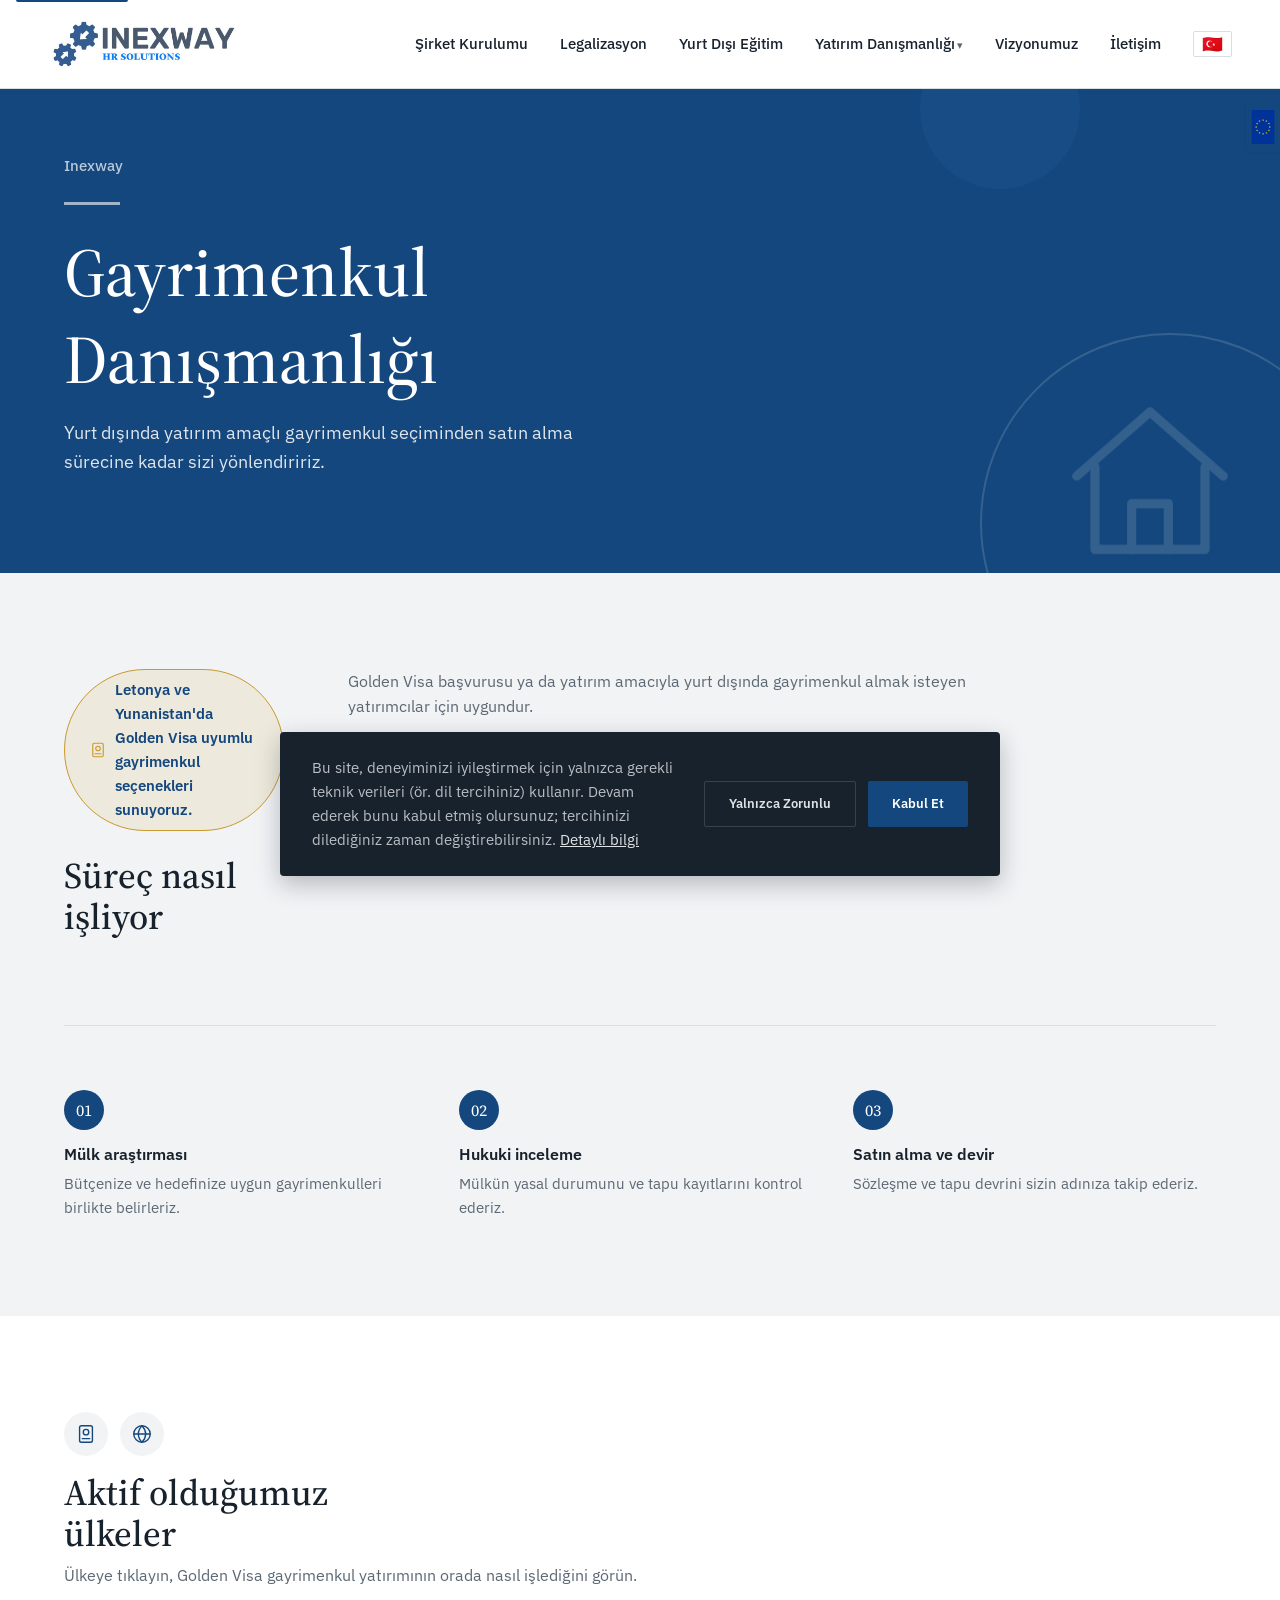
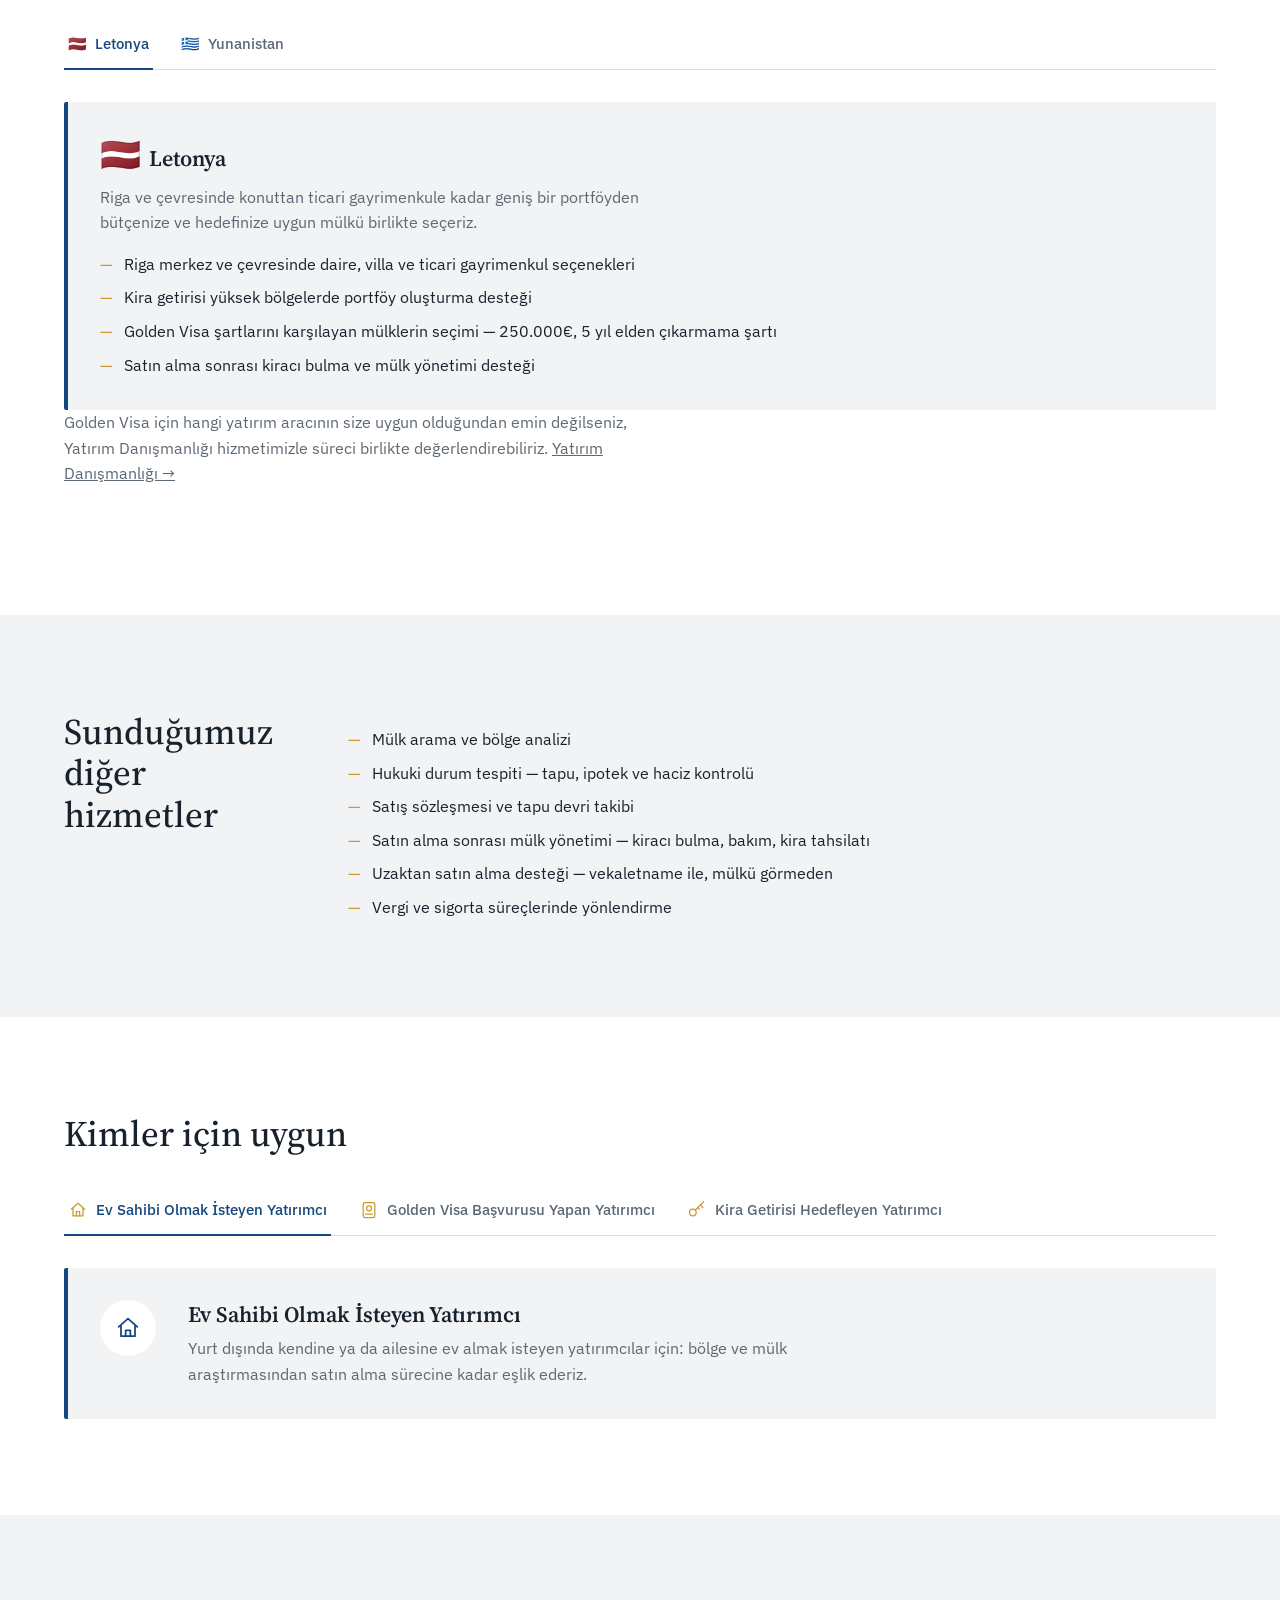
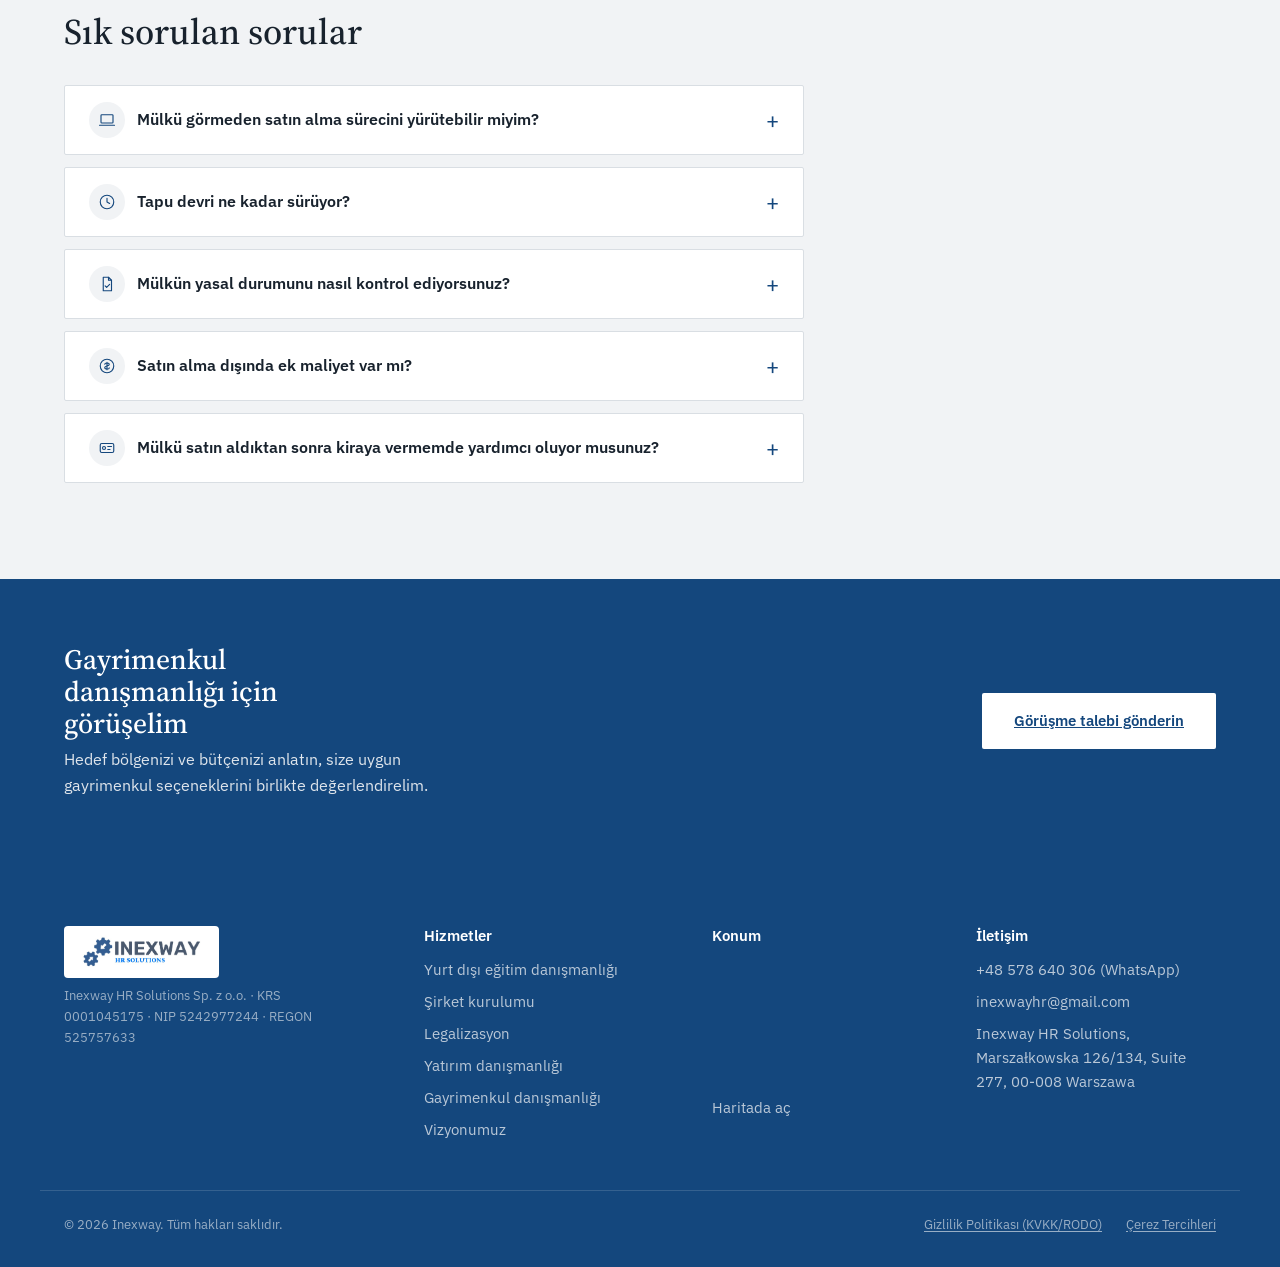
<file: gayrimenkul-danismanligi.html>
<!DOCTYPE html>
<html lang="tr" data-i18n-title="gayrimenkul.title">
<head>
<meta charset="UTF-8">
<meta name="viewport" content="width=device-width, initial-scale=1">
<link rel="icon" type="image/png" sizes="512x512" href="assets/favicon-512.png">
<link rel="icon" type="image/png" sizes="48x48" href="assets/favicon-48.png">
<link rel="icon" type="image/png" sizes="32x32" href="assets/favicon-32.png">
<link rel="icon" type="image/png" sizes="16x16" href="assets/favicon-16.png">
<link rel="apple-touch-icon" href="assets/favicon-180.png">
<title>Gayrimenkul Danışmanlığı | Inexway</title>
<meta name="description" content="Yurt dışında yatırım amaçlı gayrimenkul seçiminden satın alma sürecine kadar Inexway sizi yönlendirir.">

<meta property="og:type" content="website">
<meta property="og:locale" content="tr_TR">
<meta property="og:title" content="Gayrimenkul Danışmanlığı | Inexway">
<meta property="og:description" content="Yurt dışında yatırım amaçlı gayrimenkul seçiminden satın alma sürecine kadar sizi yönlendiririz.">
<!-- TODO: müşteriden teyit alınacak — kalıcı alan adı ve paylaşım görseli -->
<meta property="og:url" content="https://www.inexway.com/gayrimenkul-danismanligi">
<meta property="og:image" content="https://www.inexway.com/assets/og-image.jpg">

<link rel="preconnect" href="https://fonts.googleapis.com">
<link rel="preconnect" href="https://fonts.gstatic.com" crossorigin>
<link href="https://fonts.googleapis.com/css2?family=Source+Serif+4:opsz,wght@8..60,400;8..60,500;8..60,600&family=IBM+Plex+Sans:wght@400;500;600&display=swap" rel="stylesheet">

<link rel="stylesheet" href="styles.css">

<script type="application/ld+json">
{
  "@context": "https://schema.org",
  "@type": "Service",
  "serviceType": "Gayrimenkul danışmanlığı",
  "provider": { "@type": "Organization", "name": "Inexway" },
  "areaServed": ["LV", "GR"]
}
</script>
</head>
<body>

<a class="skip-link" href="#icerik" data-i18n="nav.skipLink">İçeriğe geç</a>

<header class="site-header" id="site-header">
  <div class="container site-header__bar">
    <a class="site-logo" href="/">
      <img class="site-logo__img" src="assets/logo.png" alt="Inexway HR Solutions">
    </a>

    <div class="nav-controls">
    <nav class="primary-nav" id="primary-nav" aria-label="Ana menü">
      <ul>
        <li><a href="sirket-kurulumu" data-i18n="nav.sirket">Şirket Kurulumu</a></li>
        <li><a href="legalizasyon" data-i18n="nav.legalizasyon">Legalizasyon</a></li>
        <li><a href="egitim" data-i18n="nav.egitim">Yurt Dışı Eğitim</a></li>
        <li class="nav-dropdown">
          <button type="button" class="nav-dropdown__toggle" aria-haspopup="true" aria-expanded="false">
            <span data-i18n="nav.yatirim">Yatırım Danışmanlığı</span><span class="nav-dropdown__caret" aria-hidden="true">▾</span>
          </button>
          <ul class="nav-dropdown__menu" hidden>
            <li><a href="yatirim-danismanligi" data-i18n="nav.yatirim">Yatırım Danışmanlığı</a></li>
            <li><a href="gayrimenkul-danismanligi" aria-current="page" data-i18n="nav.gayrimenkul">Gayrimenkul Danışmanlığı</a></li>
          </ul>
        </li>
        <li><a href="vizyon" data-i18n="nav.vizyon">Vizyonumuz</a></li>
        <li><a href="iletisim" data-i18n="nav.iletisim">İletişim</a></li>
      </ul>
    </nav>

      <div class="lang-switch" id="lang-switch">
        <button type="button" class="lang-switch__toggle" id="lang-switch-toggle" aria-haspopup="listbox" aria-expanded="false" aria-controls="lang-switch-menu" aria-label="Dil seçimi, şu anki dil: Türkçe">
          <span class="lang-switch__flag" id="lang-switch-flag" aria-hidden="true">🇹🇷</span>
        </button>
        <ul class="lang-switch__menu" id="lang-switch-menu" role="listbox" hidden></ul>
      </div>

      <button class="nav-toggle" id="nav-toggle" type="button" aria-expanded="false" aria-controls="primary-nav">
        <span class="nav-toggle__bar"></span>
        <span class="nav-toggle__bar"></span>
        <span class="nav-toggle__bar"></span>
        <span class="visually-hidden" data-i18n="nav.menuToggle">Menüyü aç</span>
      </button>
    </div>
  </div>
</header>

<div class="side-flag-anchor">
  <div class="side-flag" aria-hidden="true">
    <img class="side-flag__img" src="assets/eu-flag.svg" alt="">
  </div>
</div>

<main id="icerik">

  <section class="page-hero">
    <span class="page-hero__art" aria-hidden="true" data-parallax data-parallax-speed="0.18">
      <svg viewBox="0 0 24 24" fill="none" stroke="currentColor" stroke-width="1" stroke-linecap="round" stroke-linejoin="round"><path d="M4 11 12 4l8 7"/><path d="M6 10v9h12v-9"/><path d="M10 19v-5h4v5"/></svg>
    </span>
    <div class="container page-hero__inner">
      <a class="page-hero__crumb" href="/">Inexway</a>
      <div class="page-hero__rule" aria-hidden="true"></div>
      <h1 data-i18n="gayrimenkul.heroH1">Gayrimenkul Danışmanlığı</h1>
      <p class="page-hero__lead" data-i18n="gayrimenkul.heroLead">Yurt dışında yatırım amaçlı gayrimenkul seçiminden satın alma sürecine kadar sizi yönlendiririz.</p>
    </div>
  </section>

  <section class="about">
    <div class="container about__grid">
      <div class="about__label">
        <span class="highlight-badge">
          <span class="highlight-badge__icon" aria-hidden="true"><svg viewBox="0 0 24 24" fill="none" stroke="currentColor" stroke-width="1.5" stroke-linecap="round" stroke-linejoin="round"><rect x="5" y="3" width="14" height="18" rx="2"/><circle cx="12" cy="10" r="3"/><path d="M8 17h8"/></svg></span>
          <span data-i18n="gayrimenkul.countriesBadge">Letonya ve Yunanistan'da Golden Visa uyumlu gayrimenkul seçenekleri sunuyoruz.</span>
        </span>
        <h2 data-i18n="common.processHeading">Süreç nasıl işliyor</h2>
      </div>
      <div class="about__body">
        <p data-i18n="gayrimenkul.bodyP1">Golden Visa başvurusu ya da yatırım amacıyla yurt dışında gayrimenkul almak isteyen yatırımcılar için uygundur.</p>
        <p data-i18n="gayrimenkul.bodyP2">Uygun bölge ve mülk araştırmasından satış sözleşmesine, tapu işlemlerinden yasal durum tespitine kadar süreci birlikte yürütürüz.</p>
      </div>
      <ol class="about__steps">
        <li>
          <span class="about__steps-title" data-i18n="gayrimenkul.step1Title">Mülk araştırması</span>
          <span class="about__steps-desc" data-i18n="gayrimenkul.step1Desc">Bütçenize ve hedefinize uygun gayrimenkulleri birlikte belirleriz.</span>
        </li>
        <li>
          <span class="about__steps-title" data-i18n="gayrimenkul.step2Title">Hukuki inceleme</span>
          <span class="about__steps-desc" data-i18n="gayrimenkul.step2Desc">Mülkün yasal durumunu ve tapu kayıtlarını kontrol ederiz.</span>
        </li>
        <li>
          <span class="about__steps-title" data-i18n="gayrimenkul.step3Title">Satın alma ve devir</span>
          <span class="about__steps-desc" data-i18n="gayrimenkul.step3Desc">Sözleşme ve tapu devrini sizin adınıza takip ederiz.</span>
        </li>
      </ol>
    </div>
  </section>

  <section class="countries" aria-labelledby="countries-heading">
    <div class="container">
      <div class="countries__icons" aria-hidden="true">
        <span class="countries__icon">
          <svg viewBox="0 0 24 24" fill="none" stroke="currentColor" stroke-width="1.5" stroke-linecap="round" stroke-linejoin="round"><rect x="5" y="3" width="14" height="18" rx="2"/><circle cx="12" cy="10" r="3"/><path d="M8 17h8"/></svg>
        </span>
        <span class="countries__icon">
          <svg viewBox="0 0 24 24" fill="none" stroke="currentColor" stroke-width="1.5" stroke-linecap="round" stroke-linejoin="round"><circle cx="12" cy="12" r="9"/><path d="M3 12h18"/><path d="M12 3c2.5 2.6 4 5.8 4 9s-1.5 6.4-4 9c-2.5-2.6-4-5.8-4-9s1.5-6.4 4-9Z"/></svg>
        </span>
      </div>
      <h2 id="countries-heading" data-i18n="gayrimenkul.countriesHeading">Aktif olduğumuz ülkeler</h2>
      <p class="countries__lead" data-i18n="gayrimenkul.countriesLead">Ülkeye tıklayın, Golden Visa gayrimenkul yatırımının orada nasıl işlediğini görün.</p>
      <div class="profile-tabs" data-profile-tabs>
        <div class="profile-tabs__list" role="tablist" aria-label="Ülkeler">
          <button type="button" class="profile-tabs__tab" role="tab" id="tab-country-lv" aria-controls="panel-country-lv" aria-selected="true" tabindex="0">
            <span aria-hidden="true">🇱🇻</span>
            <span data-i18n="gayrimenkul.country1Name">Letonya</span>
          </button>
          <button type="button" class="profile-tabs__tab" role="tab" id="tab-country-gr" aria-controls="panel-country-gr" aria-selected="false" tabindex="-1">
            <span aria-hidden="true">🇬🇷</span>
            <span data-i18n="gayrimenkul.country2Name">Yunanistan</span>
          </button>
        </div>
        <div class="profile-tabs__panels">
          <div class="profile-tabs__panel country-panel" role="tabpanel" id="panel-country-lv" aria-labelledby="tab-country-lv">
            <div>
              <h3><span class="country-panel__flag" aria-hidden="true">🇱🇻</span><span data-i18n="gayrimenkul.country1Name">Letonya</span></h3>
              <p data-i18n="gayrimenkul.country1Desc">Riga ve çevresinde konuttan ticari gayrimenkule kadar geniş bir portföyden bütçenize ve hedefinize uygun mülkü birlikte seçeriz.</p>
              <ul class="country-panel__schools">
                <li data-i18n="gayrimenkul.lvBullet1">Riga merkez ve çevresinde daire, villa ve ticari gayrimenkul seçenekleri</li>
                <li data-i18n="gayrimenkul.lvBullet2">Kira getirisi yüksek bölgelerde portföy oluşturma desteği</li>
                <li data-i18n="gayrimenkul.lvBullet3">Golden Visa şartlarını karşılayan mülklerin seçimi — 250.000€, 5 yıl elden çıkarmama şartı</li>
                <li data-i18n="gayrimenkul.lvBullet4">Satın alma sonrası kiracı bulma ve mülk yönetimi desteği</li>
              </ul>
            </div>
          </div>
          <div class="profile-tabs__panel country-panel" role="tabpanel" id="panel-country-gr" aria-labelledby="tab-country-gr" hidden>
            <div>
              <h3><span class="country-panel__flag" aria-hidden="true">🇬🇷</span><span data-i18n="gayrimenkul.country2Name">Yunanistan</span></h3>
              <p data-i18n="gayrimenkul.country2Desc">Atina, Selanik ve ada bölgelerinde şehir merkezi dairesinden tatil evine kadar geniş bir mülk yelpazesinde sizi yönlendiririz.</p>
              <ul class="country-panel__schools">
                <li data-i18n="gayrimenkul.grBullet1">Atina ve Selanik'te şehir merkezi daireleri</li>
                <li data-i18n="gayrimenkul.grBullet2">Ada ve kıyı bölgelerinde tatil ve kira getirisi amaçlı mülkler</li>
                <li data-i18n="gayrimenkul.grBullet3">Golden Visa şartlarını karşılayan mülklerin seçimi</li>
                <li data-i18n="gayrimenkul.grBullet4">Satın alma sonrası kiralama ve mülk yönetimi desteği</li>
              </ul>
            </div>
          </div>
        </div>
      </div>
      <p class="countries__lead"><span data-i18n="gayrimenkul.investmentNote">Golden Visa için hangi yatırım aracının size uygun olduğundan emin değilseniz, Yatırım Danışmanlığı hizmetimizle süreci birlikte değerlendirebiliriz.</span> <a href="yatirim-danismanligi" data-i18n="common.investmentLink">Yatırım Danışmanlığı →</a></p>
    </div>
  </section>

  <section class="about">
    <div class="container about__grid">
      <div class="about__label">
        <h2 data-i18n="gayrimenkul.servicesHeading">Sunduğumuz diğer hizmetler</h2>
      </div>
      <div class="about__body">
        <ul class="country-panel__schools">
          <li data-i18n="gayrimenkul.serviceBullet1">Mülk arama ve bölge analizi</li>
          <li data-i18n="gayrimenkul.serviceBullet2">Hukuki durum tespiti — tapu, ipotek ve haciz kontrolü</li>
          <li data-i18n="gayrimenkul.serviceBullet3">Satış sözleşmesi ve tapu devri takibi</li>
          <li data-i18n="gayrimenkul.serviceBullet4">Satın alma sonrası mülk yönetimi — kiracı bulma, bakım, kira tahsilatı</li>
          <li data-i18n="gayrimenkul.serviceBullet5">Uzaktan satın alma desteği — vekaletname ile, mülkü görmeden</li>
          <li data-i18n="gayrimenkul.serviceBullet6">Vergi ve sigorta süreçlerinde yönlendirme</li>
        </ul>
      </div>
    </div>
  </section>

  <section class="who-for" aria-labelledby="who-for-heading">
    <div class="container">
      <h2 id="who-for-heading" data-i18n="common.whoForHeading">Kimler için uygun</h2>
      <div class="profile-tabs" data-profile-tabs>
        <div class="profile-tabs__list" role="tablist" aria-label="Örnek danışan profilleri">
          <button type="button" class="profile-tabs__tab" role="tab" id="tab-gayrimenkul-1" aria-controls="panel-gayrimenkul-1" aria-selected="true" tabindex="0">
            <span class="profile-tabs__tab-icon" aria-hidden="true"><svg viewBox="0 0 24 24" fill="none" stroke="currentColor" stroke-width="1.5" stroke-linecap="round" stroke-linejoin="round"><path d="M4 11 12 4l8 7"/><path d="M6 10v9h12v-9"/><path d="M10 19v-5h4v5"/></svg></span>
            <span data-i18n="gayrimenkul.profile1Title">Ev Sahibi Olmak İsteyen Yatırımcı</span>
          </button>
          <button type="button" class="profile-tabs__tab" role="tab" id="tab-gayrimenkul-2" aria-controls="panel-gayrimenkul-2" aria-selected="false" tabindex="-1">
            <span class="profile-tabs__tab-icon" aria-hidden="true"><svg viewBox="0 0 24 24" fill="none" stroke="currentColor" stroke-width="1.5" stroke-linecap="round" stroke-linejoin="round"><rect x="5" y="3" width="14" height="18" rx="2"/><circle cx="12" cy="10" r="3"/><path d="M8 17h8"/></svg></span>
            <span data-i18n="gayrimenkul.profile2Title">Golden Visa Başvurusu Yapan Yatırımcı</span>
          </button>
          <button type="button" class="profile-tabs__tab" role="tab" id="tab-gayrimenkul-3" aria-controls="panel-gayrimenkul-3" aria-selected="false" tabindex="-1">
            <span class="profile-tabs__tab-icon" aria-hidden="true"><svg viewBox="0 0 24 24" fill="none" stroke="currentColor" stroke-width="1.5" stroke-linecap="round" stroke-linejoin="round"><circle cx="7" cy="15" r="4"/><path d="M10 12l10-10"/><path d="M16 6l3 3M13 9l2 2"/></svg></span>
            <span data-i18n="gayrimenkul.profile3Title">Kira Getirisi Hedefleyen Yatırımcı</span>
          </button>
        </div>
        <div class="profile-tabs__panels">
          <div class="profile-tabs__panel" role="tabpanel" id="panel-gayrimenkul-1" aria-labelledby="tab-gayrimenkul-1">
            <span class="profile-tabs__panel-icon" aria-hidden="true"><svg viewBox="0 0 24 24" fill="none" stroke="currentColor" stroke-width="1.5" stroke-linecap="round" stroke-linejoin="round"><path d="M4 11 12 4l8 7"/><path d="M6 10v9h12v-9"/><path d="M10 19v-5h4v5"/></svg></span>
            <div>
              <h3 data-i18n="gayrimenkul.profile1Title">Ev Sahibi Olmak İsteyen Yatırımcı</h3>
              <p data-i18n="gayrimenkul.profile1Desc">Yurt dışında kendine ya da ailesine ev almak isteyen yatırımcılar için: bölge ve mülk araştırmasından satın alma sürecine kadar eşlik ederiz.</p>
            </div>
          </div>
          <div class="profile-tabs__panel" role="tabpanel" id="panel-gayrimenkul-2" aria-labelledby="tab-gayrimenkul-2" hidden>
            <span class="profile-tabs__panel-icon" aria-hidden="true"><svg viewBox="0 0 24 24" fill="none" stroke="currentColor" stroke-width="1.5" stroke-linecap="round" stroke-linejoin="round"><rect x="5" y="3" width="14" height="18" rx="2"/><circle cx="12" cy="10" r="3"/><path d="M8 17h8"/></svg></span>
            <div>
              <h3 data-i18n="gayrimenkul.profile2Title">Golden Visa Başvurusu Yapan Yatırımcı</h3>
              <p data-i18n="gayrimenkul.profile2Desc">Gayrimenkul yatırımıyla oturma izni almak isteyenler için: Letonya'da 250.000€'luk gayrimenkul yatırımıyla Golden Visa — tek şart yatırımı 5 yıl boyunca elden çıkarmamanız, bu süre içinde mülkü kiraya verebilirsiniz. Yunanistan'da da Golden Visa şartlarını karşılayan mülkleri birlikte belirleriz.</p>
            </div>
          </div>
          <div class="profile-tabs__panel" role="tabpanel" id="panel-gayrimenkul-3" aria-labelledby="tab-gayrimenkul-3" hidden>
            <span class="profile-tabs__panel-icon" aria-hidden="true"><svg viewBox="0 0 24 24" fill="none" stroke="currentColor" stroke-width="1.5" stroke-linecap="round" stroke-linejoin="round"><circle cx="7" cy="15" r="4"/><path d="M10 12l10-10"/><path d="M16 6l3 3M13 9l2 2"/></svg></span>
            <div>
              <h3 data-i18n="gayrimenkul.profile3Title">Kira Getirisi Hedefleyen Yatırımcı</h3>
              <p data-i18n="gayrimenkul.profile3Desc">Yatırım amaçlı, kira getirisi yüksek mülk arayan yatırımcılar için: bölge, getiri potansiyeli ve yönetim seçeneklerini birlikte değerlendiririz.</p>
            </div>
          </div>
        </div>
      </div>
    </div>
  </section>

  <section class="faq" aria-labelledby="faq-heading">
    <div class="container">
      <h2 id="faq-heading" data-i18n="common.faqHeading">Sık sorulan sorular</h2>
      <div class="faq__list">
        <details class="faq__item">
          <summary><span class="faq__item-icon" aria-hidden="true"><svg viewBox="0 0 24 24" fill="none" stroke="currentColor" stroke-width="1.5" stroke-linecap="round" stroke-linejoin="round"><rect x="4" y="5" width="16" height="11" rx="1"/><path d="M2 19h20"/></svg></span><span data-i18n="gayrimenkul.faq1Q">Mülkü görmeden satın alma sürecini yürütebilir miyim?</span></summary>
          <p data-i18n="gayrimenkul.faq1A">Evet, yerinde inceleme yapamıyorsanız detaylı raporlama ve görüntülü görüşmelerle süreci uzaktan yönetebiliriz.</p>
        </details>
        <details class="faq__item">
          <summary><span class="faq__item-icon" aria-hidden="true"><svg viewBox="0 0 24 24" fill="none" stroke="currentColor" stroke-width="1.5" stroke-linecap="round" stroke-linejoin="round"><circle cx="12" cy="12" r="9"/><path d="M12 7v5l3.5 2"/></svg></span><span data-i18n="gayrimenkul.faq2Q">Tapu devri ne kadar sürüyor?</span></summary>
          <p data-i18n="gayrimenkul.faq2A">Ülkeye ve mülkün durumuna göre değişir; sözleşme aşamasında size net bir zaman çizelgesi sunarız.</p>
        </details>
        <details class="faq__item">
          <summary><span class="faq__item-icon" aria-hidden="true"><svg viewBox="0 0 24 24" fill="none" stroke="currentColor" stroke-width="1.5" stroke-linecap="round" stroke-linejoin="round"><path d="M7 3h7l4 4v14H7Z"/><path d="M14 3v4h4"/><path d="M9.5 14.5l2 2 4-4"/></svg></span><span data-i18n="gayrimenkul.faq3Q">Mülkün yasal durumunu nasıl kontrol ediyorsunuz?</span></summary>
          <p data-i18n="gayrimenkul.faq3A">Tapu kayıtlarını, ipotek ve haciz durumunu yerel hukuk ortaklarımız aracılığıyla satın almadan önce inceletiriz.</p>
        </details>
        <details class="faq__item">
          <summary><span class="faq__item-icon" aria-hidden="true"><svg viewBox="0 0 24 24" fill="none" stroke="currentColor" stroke-width="1.5" stroke-linecap="round" stroke-linejoin="round"><circle cx="12" cy="12" r="9"/><path d="M12 7v10M9 9.5c0-1 1-1.5 3-1.5s3 .8 3 2-1 1.7-3 2-3 1-3 2 1.3 2 3 2 3-.5 3-1.5"/></svg></span><span data-i18n="gayrimenkul.faq4Q">Satın alma dışında ek maliyet var mı?</span></summary>
          <p data-i18n="gayrimenkul.faq4A">Tapu harcı, noter ve yerel vergiler gibi kalemler olabilir; teklif aşamasında tüm maliyet kalemlerini şeffaf şekilde paylaşırız.</p>
        </details>
        <details class="faq__item">
          <summary><span class="faq__item-icon" aria-hidden="true"><svg viewBox="0 0 24 24" fill="none" stroke="currentColor" stroke-width="1.5" stroke-linecap="round" stroke-linejoin="round"><rect x="3" y="6" width="18" height="12" rx="2"/><circle cx="8" cy="12" r="2"/><path d="M13 10h5M13 14h3"/></svg></span><span data-i18n="gayrimenkul.faq5Q">Mülkü satın aldıktan sonra kiraya vermemde yardımcı oluyor musunuz?</span></summary>
          <p data-i18n="gayrimenkul.faq5A">Evet, güvenilir yerel mülk yönetimi ortaklarımızla kiracı bulma ve kira tahsilatı sürecinde destek sağlıyoruz.</p>
        </details>
      </div>
    </div>
  </section>

  <section class="cta-band" aria-label="Görüşme çağrısı">
    <div class="container cta-band__inner">
      <div>
        <h2 data-i18n="gayrimenkul.ctaHeading">Gayrimenkul danışmanlığı için görüşelim</h2>
        <p data-i18n="gayrimenkul.ctaDesc">Hedef bölgenizi ve bütçenizi anlatın, size uygun gayrimenkul seçeneklerini birlikte değerlendirelim.</p>
      </div>
      <a class="button button--on-blue" href="iletisim" data-i18n="common.ctaButton">Görüşme talebi gönderin</a>
    </div>
  </section>

</main>

<footer class="site-footer" id="site-footer">
  <div class="container site-footer__grid">
    <div class="site-footer__brand">
      <div class="site-logo site-logo--footer">
        <img class="site-logo__img" src="assets/logo.png" alt="Inexway HR Solutions">
      </div>
      <p class="site-footer__legal-line" data-i18n="footer.legalLine">Inexway HR Solutions Sp. z o.o. · KRS 0001045175 · NIP 5242977244 · REGON 525757633</p>
    </div>

    <div class="site-footer__col">
      <h3 data-i18n="footer.servicesHeading">Hizmetler</h3>
      <ul>
        <li><a href="egitim" data-i18n="footer.egitim">Yurt dışı eğitim danışmanlığı</a></li>
        <li><a href="sirket-kurulumu" data-i18n="footer.sirket">Şirket kurulumu</a></li>
        <li><a href="legalizasyon" data-i18n="footer.legalizasyon">Legalizasyon</a></li>
        <li><a href="yatirim-danismanligi" data-i18n="footer.yatirim">Yatırım danışmanlığı</a></li>
        <li><a href="gayrimenkul-danismanligi" data-i18n="footer.gayrimenkul">Gayrimenkul danışmanlığı</a></li>
        <li><a href="vizyon" data-i18n="footer.vizyon">Vizyonumuz</a></li>
      </ul>
    </div>

    <div class="site-footer__col">
      <h3 data-i18n="footer.mapHeading">Konum</h3>
      <iframe class="site-footer__map-frame" src="https://www.google.com/maps?q=Inexway+HR+Solutions%2C+Marsza%C5%82kowska+126%2F134%2C+Warszawa&output=embed" loading="lazy" referrerpolicy="no-referrer-when-downgrade" title="Inexway HR Solutions ofis konumu"></iframe>
      <a class="site-footer__map-link" href="https://www.google.com/maps/search/?api=1&query=Inexway+HR+Solutions%2C+Marsza%C5%82kowska+126%2F134%2C+Warszawa" target="_blank" rel="noopener" data-i18n="footer.mapOpenLink">Haritada aç</a>
    </div>

    <div class="site-footer__col">
      <h3 data-i18n="footer.contactHeading">İletişim</h3>
      <ul>
        <li><a href="https://wa.me/48578640306" target="_blank" rel="noopener" data-i18n="footer.phone">+48 578 640 306 (WhatsApp)</a></li>
        <li><a href="mailto:inexwayhr@gmail.com" data-i18n="footer.email">inexwayhr@gmail.com</a></li>
        <li><a href="https://www.google.com/maps/search/?api=1&query=Inexway+HR+Solutions%2C+Marsza%C5%82kowska+126%2F134%2C+Warszawa" target="_blank" rel="noopener" data-i18n="footer.address">Inexway HR Solutions, Marszałkowska 126/134, Suite 277, 00-008 Warszawa</a></li>
      </ul>
    </div>
  </div>
  <div class="container site-footer__bottom">
    <p data-i18n="footer.copyright">© 2026 Inexway. Tüm hakları saklıdır.</p>
    <ul class="site-footer__legal-links">
      <li><a href="gizlilik-politikasi" data-i18n="footer.privacyPolicy">Gizlilik Politikası (KVKK/RODO)</a></li>
      <li><button type="button" class="site-footer__cookie-btn" data-cookie-settings data-i18n="footer.cookieSettings">Çerez Tercihleri</button></li>
    </ul>
  </div>
</footer>

<script src="i18n.js"></script>
<script src="main.js"></script>
</body>
</html>
</file>
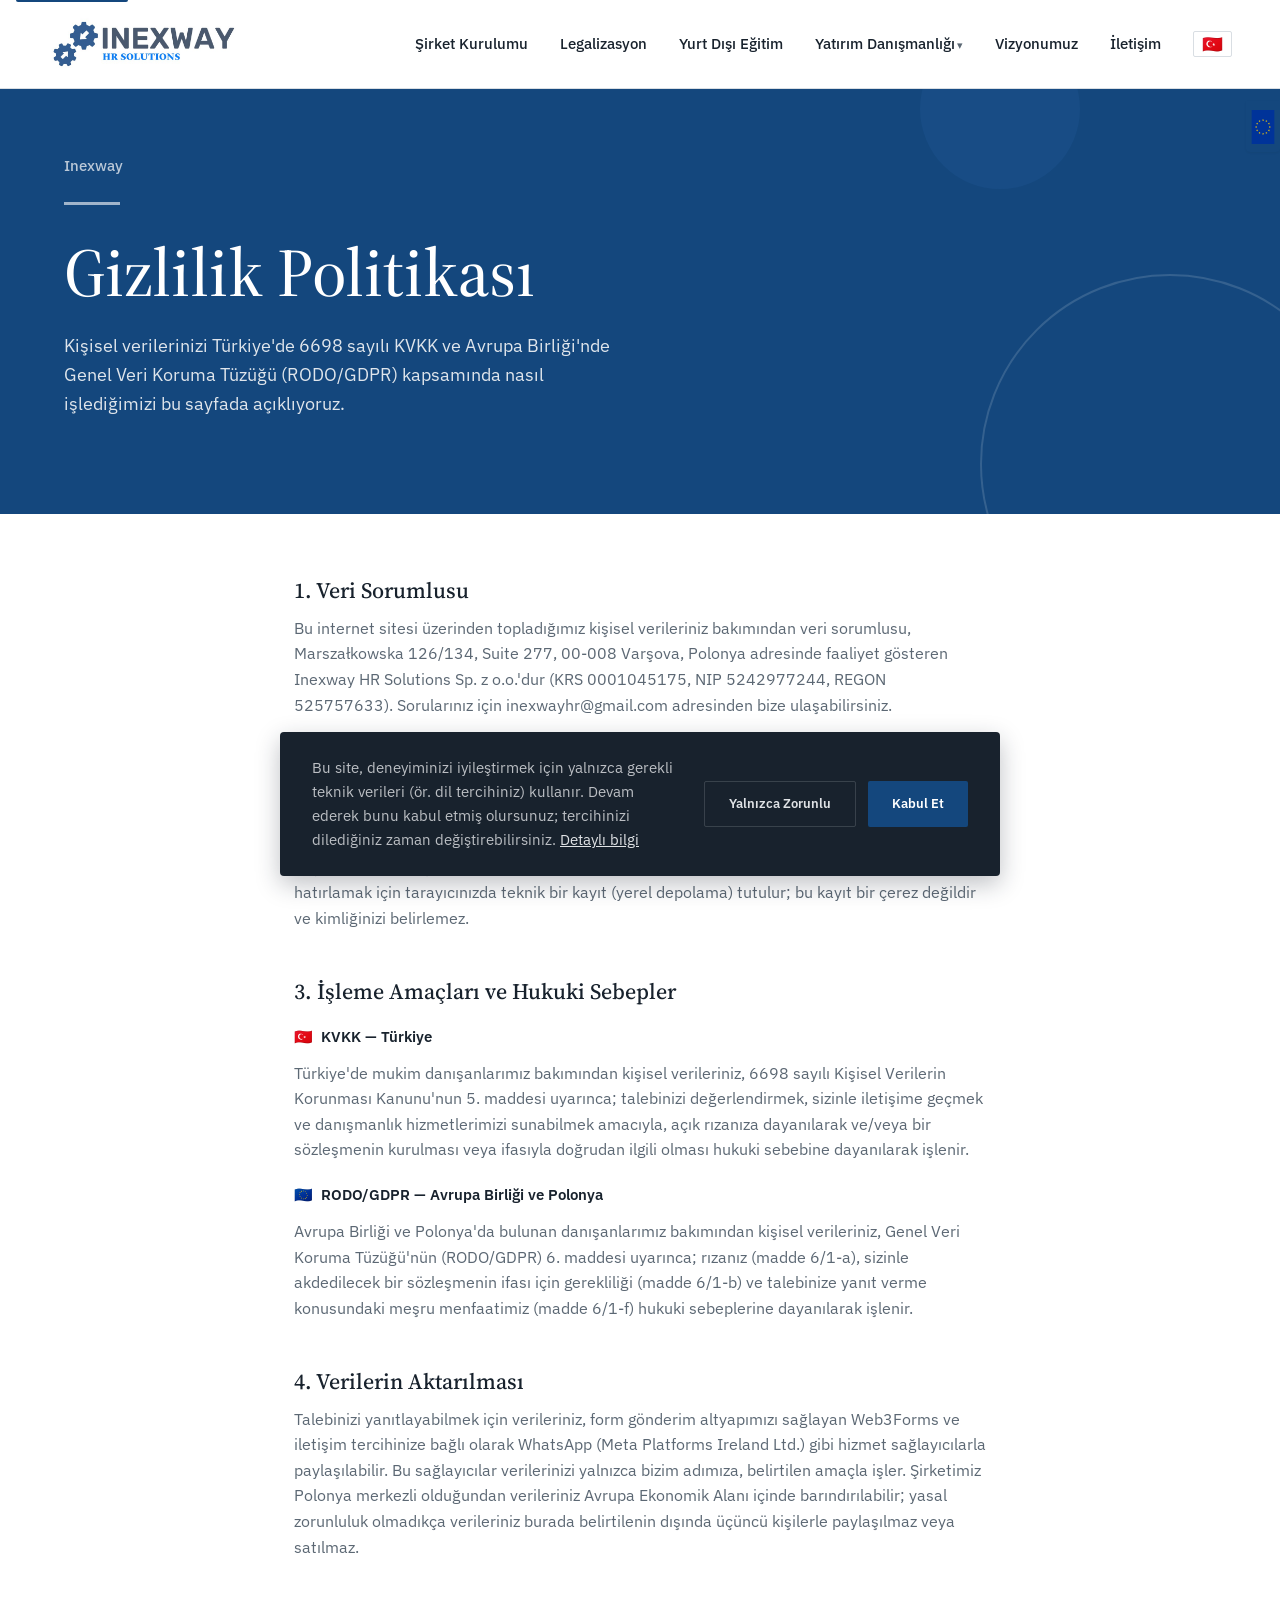
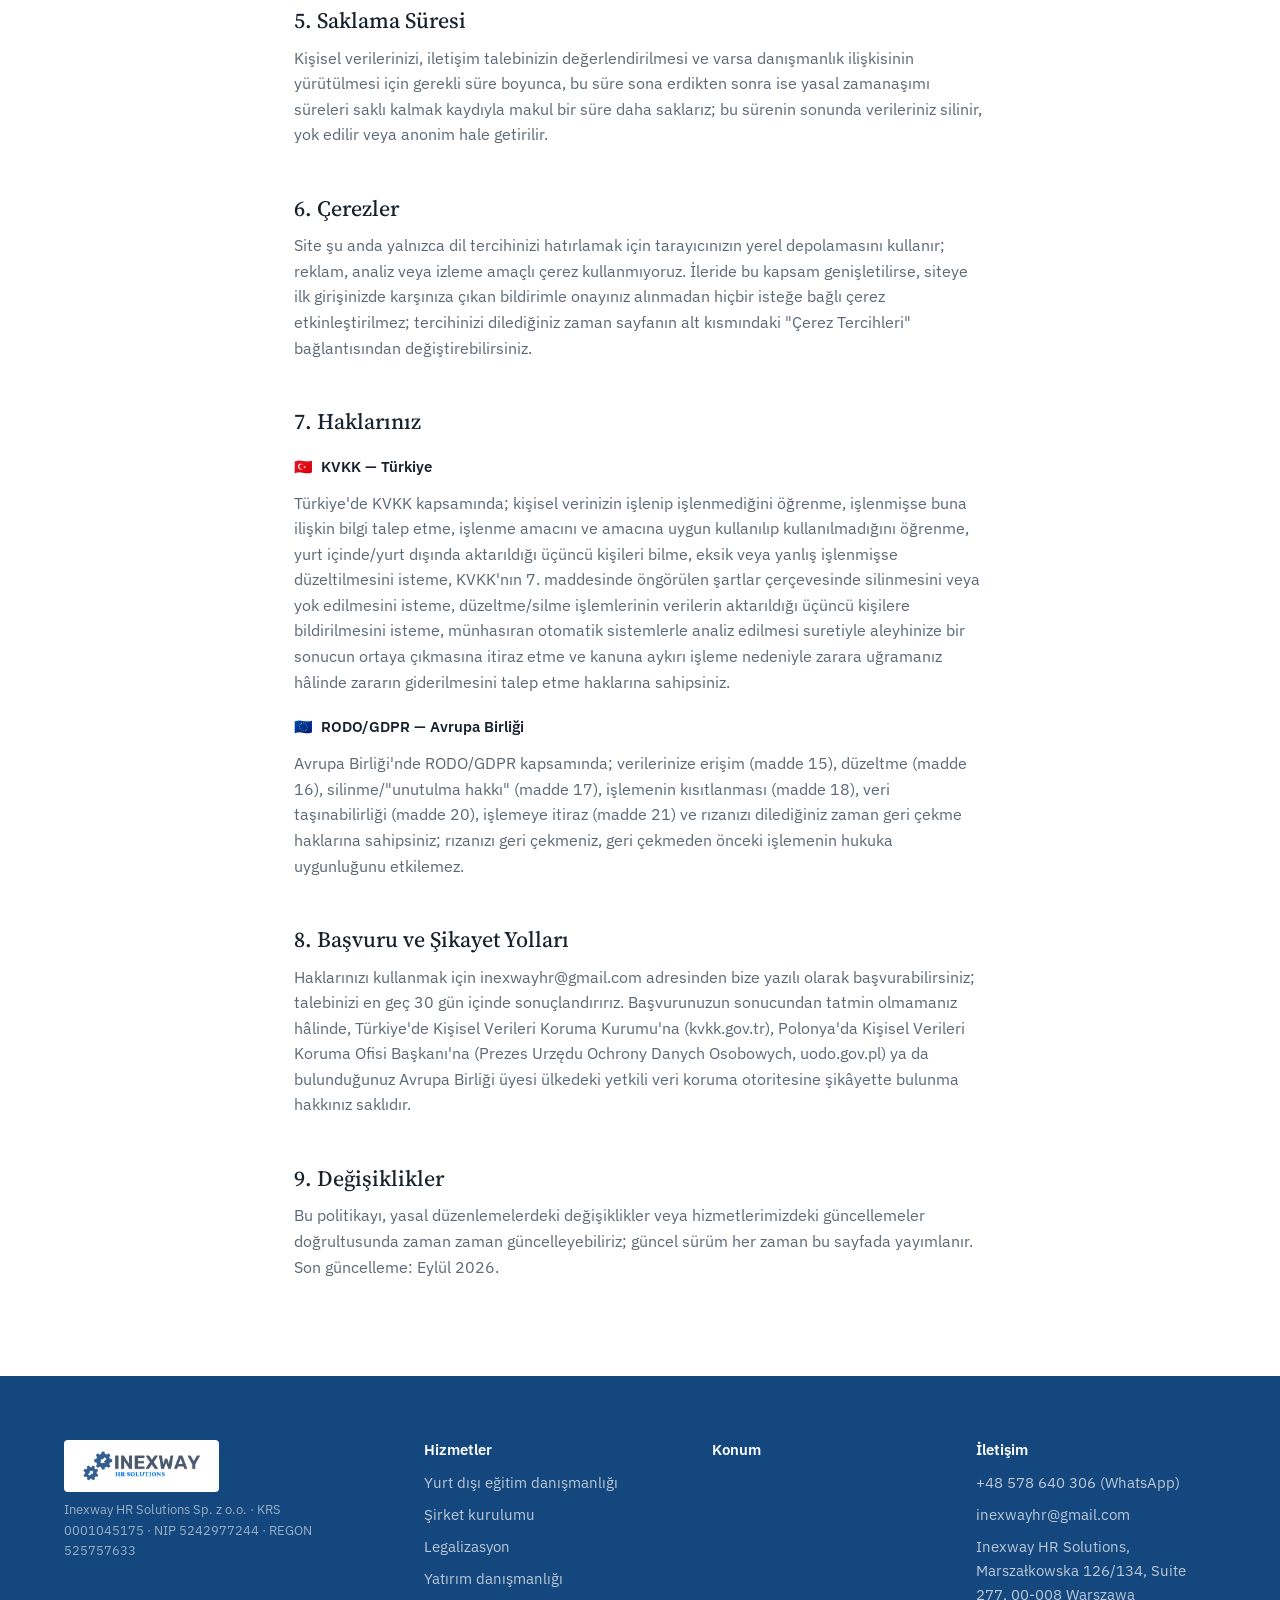
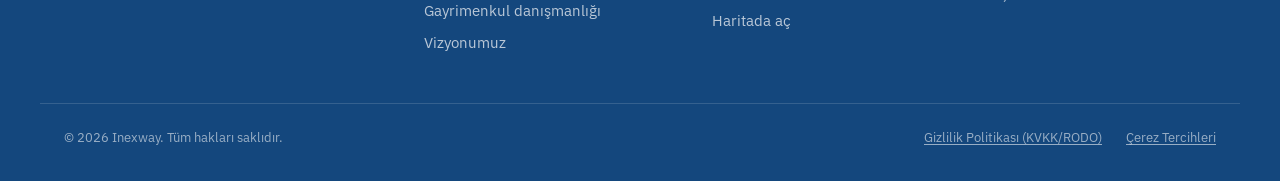
<file: gizlilik-politikasi.html>
<!DOCTYPE html>
<html lang="tr" data-i18n-title="gizlilik.title">
<head>
<meta charset="UTF-8">
<meta name="viewport" content="width=device-width, initial-scale=1">
<link rel="icon" type="image/png" sizes="512x512" href="assets/favicon-512.png">
<link rel="icon" type="image/png" sizes="48x48" href="assets/favicon-48.png">
<link rel="icon" type="image/png" sizes="32x32" href="assets/favicon-32.png">
<link rel="icon" type="image/png" sizes="16x16" href="assets/favicon-16.png">
<link rel="apple-touch-icon" href="assets/favicon-180.png">
<title>Gizlilik Politikası | Inexway</title>
<meta name="description" content="Inexway'in KVKK ve RODO/GDPR kapsamında kişisel verilerinizi nasıl işlediğini açıklayan gizlilik politikası.">
<meta name="robots" content="noindex">

<meta property="og:type" content="website">
<meta property="og:locale" content="tr_TR">
<meta property="og:title" content="Gizlilik Politikası | Inexway">
<meta property="og:description" content="KVKK ve RODO/GDPR kapsamında kişisel verilerinizin işlenmesine ilişkin aydınlatma metni.">
<!-- TODO: müşteriden teyit alınacak — kalıcı alan adı ve paylaşım görseli -->
<meta property="og:url" content="https://www.inexway.com/gizlilik-politikasi">
<meta property="og:image" content="https://www.inexway.com/assets/og-image.jpg">

<link rel="preconnect" href="https://fonts.googleapis.com">
<link rel="preconnect" href="https://fonts.gstatic.com" crossorigin>
<link href="https://fonts.googleapis.com/css2?family=Source+Serif+4:opsz,wght@8..60,400;8..60,500;8..60,600&family=IBM+Plex+Sans:wght@400;500;600&display=swap" rel="stylesheet">

<link rel="stylesheet" href="styles.css">
</head>
<body>

<a class="skip-link" href="#icerik" data-i18n="nav.skipLink">İçeriğe geç</a>

<header class="site-header" id="site-header">
  <div class="container site-header__bar">
    <a class="site-logo" href="/">
      <img class="site-logo__img" src="assets/logo.png" alt="Inexway HR Solutions">
    </a>

    <div class="nav-controls">
      <nav class="primary-nav" id="primary-nav" aria-label="Ana menü">
        <ul>
          <li><a href="sirket-kurulumu" data-i18n="nav.sirket">Şirket Kurulumu</a></li>
          <li><a href="legalizasyon" data-i18n="nav.legalizasyon">Legalizasyon</a></li>
          <li><a href="egitim" data-i18n="nav.egitim">Yurt Dışı Eğitim</a></li>
          <li class="nav-dropdown">
            <button type="button" class="nav-dropdown__toggle" aria-haspopup="true" aria-expanded="false">
              <span data-i18n="nav.yatirim">Yatırım Danışmanlığı</span><span class="nav-dropdown__caret" aria-hidden="true">▾</span>
            </button>
            <ul class="nav-dropdown__menu" hidden>
              <li><a href="yatirim-danismanligi" data-i18n="nav.yatirim">Yatırım Danışmanlığı</a></li>
              <li><a href="gayrimenkul-danismanligi" data-i18n="nav.gayrimenkul">Gayrimenkul Danışmanlığı</a></li>
            </ul>
          </li>
          <li><a href="vizyon" data-i18n="nav.vizyon">Vizyonumuz</a></li>
          <li><a href="iletisim" data-i18n="nav.iletisim">İletişim</a></li>
        </ul>
      </nav>

      <div class="lang-switch" id="lang-switch">
        <button type="button" class="lang-switch__toggle" id="lang-switch-toggle" aria-haspopup="listbox" aria-expanded="false" aria-controls="lang-switch-menu" aria-label="Dil seçimi, şu anki dil: Türkçe">
          <span class="lang-switch__flag" id="lang-switch-flag" aria-hidden="true">🇹🇷</span>
        </button>
        <ul class="lang-switch__menu" id="lang-switch-menu" role="listbox" hidden></ul>
      </div>

      <button class="nav-toggle" id="nav-toggle" type="button" aria-expanded="false" aria-controls="primary-nav">
        <span class="nav-toggle__bar"></span>
        <span class="nav-toggle__bar"></span>
        <span class="nav-toggle__bar"></span>
        <span class="visually-hidden" data-i18n="nav.menuToggle">Menüyü aç</span>
      </button>
    </div>
  </div>
</header>

<div class="side-flag-anchor">
  <div class="side-flag" aria-hidden="true">
    <img class="side-flag__img" src="assets/eu-flag.svg" alt="">
  </div>
</div>

<main id="icerik">

  <section class="page-hero">
    <div class="container page-hero__inner">
      <a class="page-hero__crumb" href="/">Inexway</a>
      <div class="page-hero__rule" aria-hidden="true"></div>
      <h1 data-i18n="gizlilik.heroH1">Gizlilik Politikası</h1>
      <p class="page-hero__lead" data-i18n="gizlilik.heroLead">Kişisel verilerinizi Türkiye'de 6698 sayılı KVKK ve Avrupa Birliği'nde Genel Veri Koruma Tüzüğü (RODO/GDPR) kapsamında nasıl işlediğimizi bu sayfada açıklıyoruz.</p>
    </div>
  </section>

  <section class="legal-doc">
    <div class="container legal-doc__inner">

      <article class="legal-doc__section">
        <h2 data-i18n="gizlilik.s1Heading">1. Veri Sorumlusu</h2>
        <p data-i18n="gizlilik.s1Body">Bu internet sitesi üzerinden topladığımız kişisel verileriniz bakımından veri sorumlusu, Marszałkowska 126/134, Suite 277, 00-008 Varşova, Polonya adresinde faaliyet gösteren Inexway HR Solutions Sp. z o.o.'dur (KRS 0001045175, NIP 5242977244, REGON 525757633). Sorularınız için inexwayhr@gmail.com adresinden bize ulaşabilirsiniz.</p>
      </article>

      <article class="legal-doc__section">
        <h2 data-i18n="gizlilik.s2Heading">2. Hangi Kişisel Verileri Topluyoruz</h2>
        <p data-i18n="gizlilik.s2Body">İletişim formunu doldurduğunuzda ad soyad, e-posta adresi, telefon numarası, ilgilendiğiniz hizmet ve mesaj içeriğinizi işliyoruz. WhatsApp veya e-posta yoluyla bizimle iletişime geçtiğinizde paylaştığınız bilgileri de aynı kapsamda değerlendiririz. Sitede yalnızca dil tercihinizi hatırlamak için tarayıcınızda teknik bir kayıt (yerel depolama) tutulur; bu kayıt bir çerez değildir ve kimliğinizi belirlemez.</p>
      </article>

      <article class="legal-doc__section">
        <h2 data-i18n="gizlilik.s3Heading">3. İşleme Amaçları ve Hukuki Sebepler</h2>
        <p class="legal-doc__flag"><span aria-hidden="true">🇹🇷</span> <strong>KVKK — Türkiye</strong></p>
        <p data-i18n="gizlilik.s3BodyTR">Türkiye'de mukim danışanlarımız bakımından kişisel verileriniz, 6698 sayılı Kişisel Verilerin Korunması Kanunu'nun 5. maddesi uyarınca; talebinizi değerlendirmek, sizinle iletişime geçmek ve danışmanlık hizmetlerimizi sunabilmek amacıyla, açık rızanıza dayanılarak ve/veya bir sözleşmenin kurulması veya ifasıyla doğrudan ilgili olması hukuki sebebine dayanılarak işlenir.</p>
        <p class="legal-doc__flag"><span aria-hidden="true">🇪🇺</span> <strong>RODO/GDPR — Avrupa Birliği ve Polonya</strong></p>
        <p data-i18n="gizlilik.s3BodyEU">Avrupa Birliği ve Polonya'da bulunan danışanlarımız bakımından kişisel verileriniz, Genel Veri Koruma Tüzüğü'nün (RODO/GDPR) 6. maddesi uyarınca; rızanız (madde 6/1-a), sizinle akdedilecek bir sözleşmenin ifası için gerekliliği (madde 6/1-b) ve talebinize yanıt verme konusundaki meşru menfaatimiz (madde 6/1-f) hukuki sebeplerine dayanılarak işlenir.</p>
      </article>

      <article class="legal-doc__section">
        <h2 data-i18n="gizlilik.s4Heading">4. Verilerin Aktarılması</h2>
        <p data-i18n="gizlilik.s4Body">Talebinizi yanıtlayabilmek için verileriniz, form gönderim altyapımızı sağlayan Web3Forms ve iletişim tercihinize bağlı olarak WhatsApp (Meta Platforms Ireland Ltd.) gibi hizmet sağlayıcılarla paylaşılabilir. Bu sağlayıcılar verilerinizi yalnızca bizim adımıza, belirtilen amaçla işler. Şirketimiz Polonya merkezli olduğundan verileriniz Avrupa Ekonomik Alanı içinde barındırılabilir; yasal zorunluluk olmadıkça verileriniz burada belirtilenin dışında üçüncü kişilerle paylaşılmaz veya satılmaz.</p>
      </article>

      <article class="legal-doc__section">
        <h2 data-i18n="gizlilik.s5Heading">5. Saklama Süresi</h2>
        <p data-i18n="gizlilik.s5Body">Kişisel verilerinizi, iletişim talebinizin değerlendirilmesi ve varsa danışmanlık ilişkisinin yürütülmesi için gerekli süre boyunca, bu süre sona erdikten sonra ise yasal zamanaşımı süreleri saklı kalmak kaydıyla makul bir süre daha saklarız; bu sürenin sonunda verileriniz silinir, yok edilir veya anonim hale getirilir.</p>
      </article>

      <article class="legal-doc__section" id="cerezler">
        <h2 data-i18n="gizlilik.s6Heading">6. Çerezler</h2>
        <p data-i18n="gizlilik.s6Body">Site şu anda yalnızca dil tercihinizi hatırlamak için tarayıcınızın yerel depolamasını kullanır; reklam, analiz veya izleme amaçlı çerez kullanmıyoruz. İleride bu kapsam genişletilirse, siteye ilk girişinizde karşınıza çıkan bildirimle onayınız alınmadan hiçbir isteğe bağlı çerez etkinleştirilmez; tercihinizi dilediğiniz zaman sayfanın alt kısmındaki "Çerez Tercihleri" bağlantısından değiştirebilirsiniz.</p>
      </article>

      <article class="legal-doc__section">
        <h2 data-i18n="gizlilik.s7Heading">7. Haklarınız</h2>
        <p class="legal-doc__flag"><span aria-hidden="true">🇹🇷</span> <strong>KVKK — Türkiye</strong></p>
        <p data-i18n="gizlilik.s7BodyTR">Türkiye'de KVKK kapsamında; kişisel verinizin işlenip işlenmediğini öğrenme, işlenmişse buna ilişkin bilgi talep etme, işlenme amacını ve amacına uygun kullanılıp kullanılmadığını öğrenme, yurt içinde/yurt dışında aktarıldığı üçüncü kişileri bilme, eksik veya yanlış işlenmişse düzeltilmesini isteme, KVKK'nın 7. maddesinde öngörülen şartlar çerçevesinde silinmesini veya yok edilmesini isteme, düzeltme/silme işlemlerinin verilerin aktarıldığı üçüncü kişilere bildirilmesini isteme, münhasıran otomatik sistemlerle analiz edilmesi suretiyle aleyhinize bir sonucun ortaya çıkmasına itiraz etme ve kanuna aykırı işleme nedeniyle zarara uğramanız hâlinde zararın giderilmesini talep etme haklarına sahipsiniz.</p>
        <p class="legal-doc__flag"><span aria-hidden="true">🇪🇺</span> <strong>RODO/GDPR — Avrupa Birliği</strong></p>
        <p data-i18n="gizlilik.s7BodyEU">Avrupa Birliği'nde RODO/GDPR kapsamında; verilerinize erişim (madde 15), düzeltme (madde 16), silinme/"unutulma hakkı" (madde 17), işlemenin kısıtlanması (madde 18), veri taşınabilirliği (madde 20), işlemeye itiraz (madde 21) ve rızanızı dilediğiniz zaman geri çekme haklarına sahipsiniz; rızanızı geri çekmeniz, geri çekmeden önceki işlemenin hukuka uygunluğunu etkilemez.</p>
      </article>

      <article class="legal-doc__section">
        <h2 data-i18n="gizlilik.s8Heading">8. Başvuru ve Şikayet Yolları</h2>
        <p data-i18n="gizlilik.s8Body">Haklarınızı kullanmak için inexwayhr@gmail.com adresinden bize yazılı olarak başvurabilirsiniz; talebinizi en geç 30 gün içinde sonuçlandırırız. Başvurunuzun sonucundan tatmin olmamanız hâlinde, Türkiye'de Kişisel Verileri Koruma Kurumu'na (kvkk.gov.tr), Polonya'da Kişisel Verileri Koruma Ofisi Başkanı'na (Prezes Urzędu Ochrony Danych Osobowych, uodo.gov.pl) ya da bulunduğunuz Avrupa Birliği üyesi ülkedeki yetkili veri koruma otoritesine şikâyette bulunma hakkınız saklıdır.</p>
      </article>

      <article class="legal-doc__section">
        <h2 data-i18n="gizlilik.s9Heading">9. Değişiklikler</h2>
        <p data-i18n="gizlilik.s9Body">Bu politikayı, yasal düzenlemelerdeki değişiklikler veya hizmetlerimizdeki güncellemeler doğrultusunda zaman zaman güncelleyebiliriz; güncel sürüm her zaman bu sayfada yayımlanır. Son güncelleme: Eylül 2026.</p>
      </article>

    </div>
  </section>

</main>

<footer class="site-footer" id="site-footer">
  <div class="container site-footer__grid">
    <div class="site-footer__brand">
      <div class="site-logo site-logo--footer">
        <img class="site-logo__img" src="assets/logo.png" alt="Inexway HR Solutions">
      </div>
      <p class="site-footer__legal-line" data-i18n="footer.legalLine">Inexway HR Solutions Sp. z o.o. · KRS 0001045175 · NIP 5242977244 · REGON 525757633</p>
    </div>

    <div class="site-footer__col">
      <h3 data-i18n="footer.servicesHeading">Hizmetler</h3>
      <ul>
        <li><a href="egitim" data-i18n="footer.egitim">Yurt dışı eğitim danışmanlığı</a></li>
        <li><a href="sirket-kurulumu" data-i18n="footer.sirket">Şirket kurulumu</a></li>
        <li><a href="legalizasyon" data-i18n="footer.legalizasyon">Legalizasyon</a></li>
        <li><a href="yatirim-danismanligi" data-i18n="footer.yatirim">Yatırım danışmanlığı</a></li>
        <li><a href="gayrimenkul-danismanligi" data-i18n="footer.gayrimenkul">Gayrimenkul danışmanlığı</a></li>
        <li><a href="vizyon" data-i18n="footer.vizyon">Vizyonumuz</a></li>
      </ul>
    </div>

    <div class="site-footer__col">
      <h3 data-i18n="footer.mapHeading">Konum</h3>
      <iframe class="site-footer__map-frame" src="https://www.google.com/maps?q=Inexway+HR+Solutions%2C+Marsza%C5%82kowska+126%2F134%2C+Warszawa&output=embed" loading="lazy" referrerpolicy="no-referrer-when-downgrade" title="Inexway HR Solutions ofis konumu"></iframe>
      <a class="site-footer__map-link" href="https://www.google.com/maps/search/?api=1&query=Inexway+HR+Solutions%2C+Marsza%C5%82kowska+126%2F134%2C+Warszawa" target="_blank" rel="noopener" data-i18n="footer.mapOpenLink">Haritada aç</a>
    </div>

    <div class="site-footer__col">
      <h3 data-i18n="footer.contactHeading">İletişim</h3>
      <ul>
        <li><a href="https://wa.me/48578640306" target="_blank" rel="noopener" data-i18n="footer.phone">+48 578 640 306 (WhatsApp)</a></li>
        <li><a href="mailto:inexwayhr@gmail.com" data-i18n="footer.email">inexwayhr@gmail.com</a></li>
        <li><a href="https://www.google.com/maps/search/?api=1&query=Inexway+HR+Solutions%2C+Marsza%C5%82kowska+126%2F134%2C+Warszawa" target="_blank" rel="noopener" data-i18n="footer.address">Inexway HR Solutions, Marszałkowska 126/134, Suite 277, 00-008 Warszawa</a></li>
      </ul>
    </div>
  </div>
  <div class="container site-footer__bottom">
    <p data-i18n="footer.copyright">© 2026 Inexway. Tüm hakları saklıdır.</p>
    <ul class="site-footer__legal-links">
      <li><a href="gizlilik-politikasi" data-i18n="footer.privacyPolicy">Gizlilik Politikası (KVKK/RODO)</a></li>
      <li><button type="button" class="site-footer__cookie-btn" data-cookie-settings data-i18n="footer.cookieSettings">Çerez Tercihleri</button></li>
    </ul>
  </div>
</footer>

<script src="i18n.js"></script>
<script src="main.js"></script>
</body>
</html>
</file>
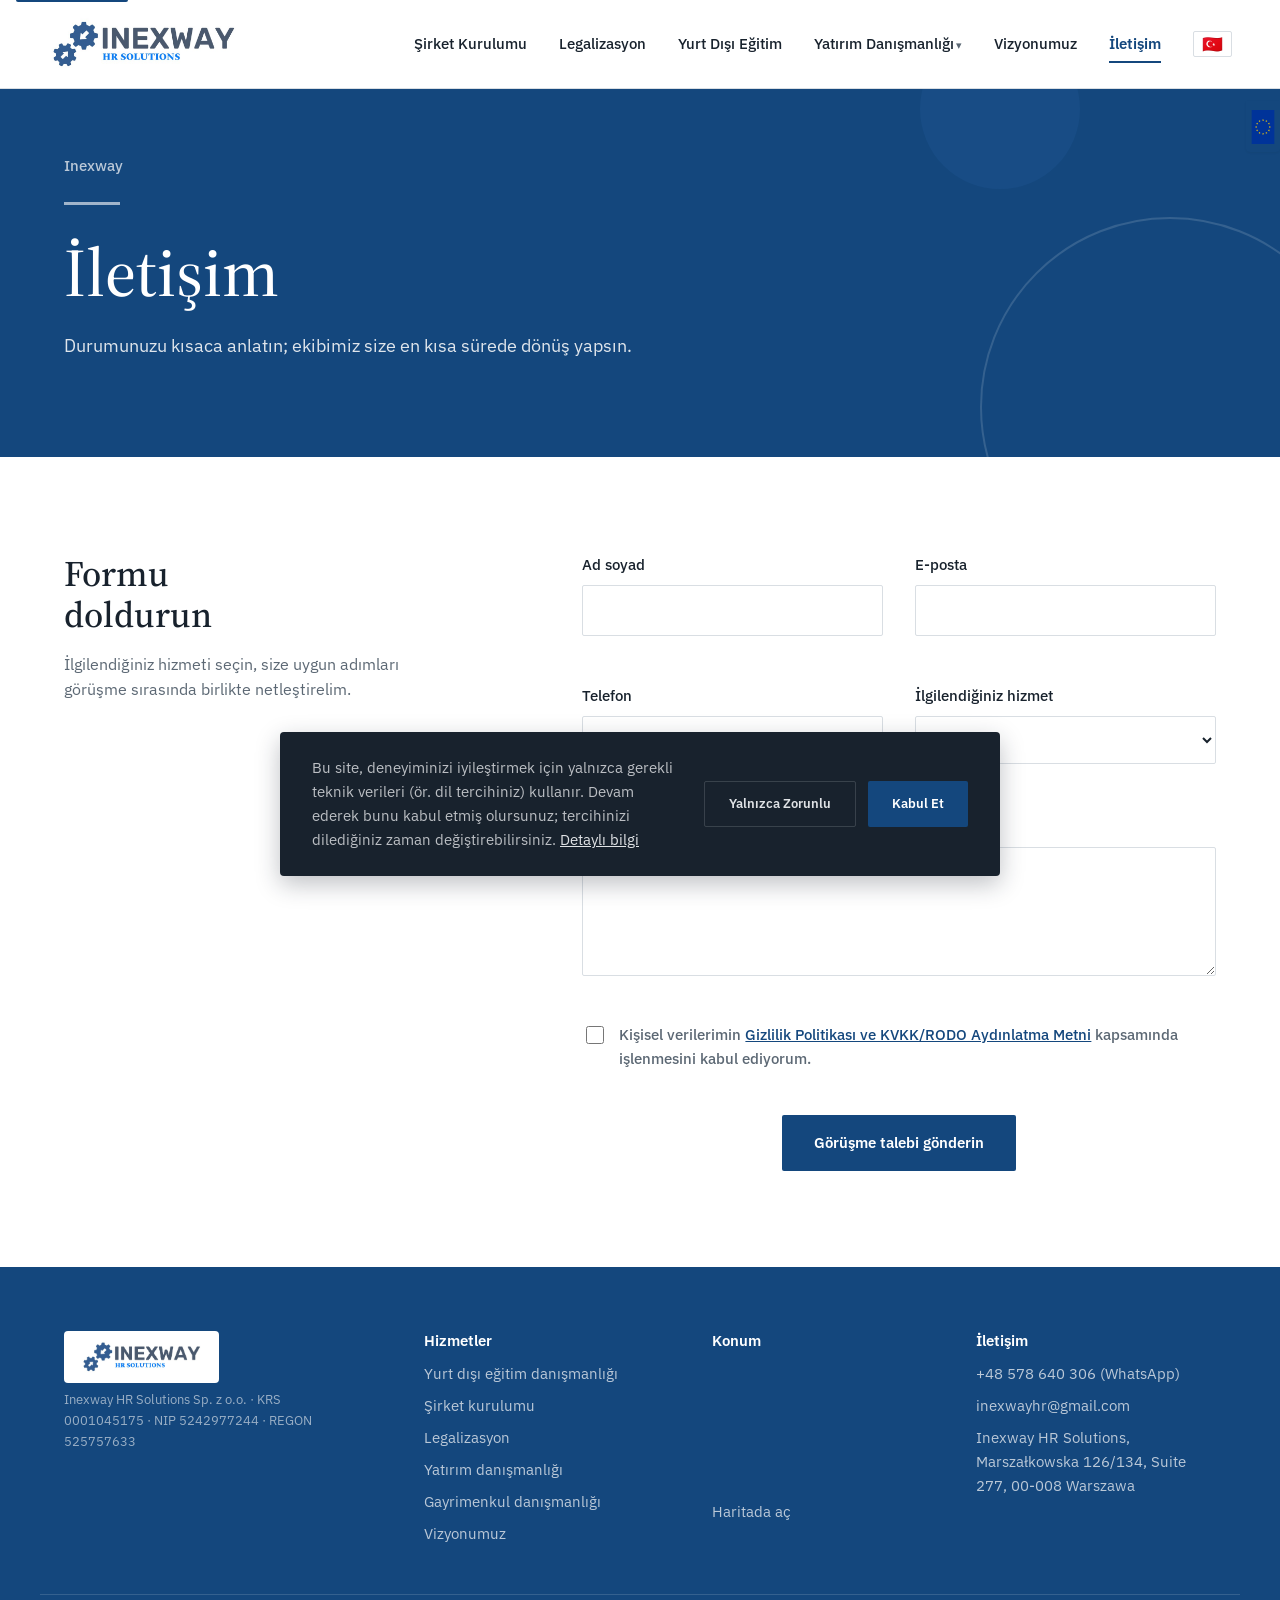
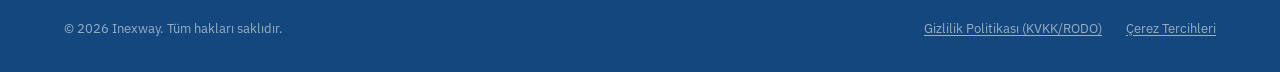
<file: iletisim.html>
<!DOCTYPE html>
<html lang="tr" data-i18n-title="iletisim.title">
<head>
<meta charset="UTF-8">
<meta name="viewport" content="width=device-width, initial-scale=1">
<link rel="icon" type="image/png" sizes="512x512" href="assets/favicon-512.png">
<link rel="icon" type="image/png" sizes="48x48" href="assets/favicon-48.png">
<link rel="icon" type="image/png" sizes="32x32" href="assets/favicon-32.png">
<link rel="icon" type="image/png" sizes="16x16" href="assets/favicon-16.png">
<link rel="apple-touch-icon" href="assets/favicon-180.png">
<title>İletişim | Inexway</title>
<meta name="description" content="Yurt dışı eğitim danışmanlığı ya da şirket kurulumu için Inexway ile iletişime geçin, durumunuzu birlikte değerlendirelim.">

<meta property="og:type" content="website">
<meta property="og:locale" content="tr_TR">
<meta property="og:title" content="İletişim | Inexway">
<meta property="og:description" content="Durumunuzu kısaca anlatın; ekibimiz size en kısa sürede dönüş yapsın.">
<!-- TODO: müşteriden teyit alınacak — kalıcı alan adı ve paylaşım görseli -->
<meta property="og:url" content="https://www.inexway.com/iletisim">
<meta property="og:image" content="https://www.inexway.com/assets/og-image.jpg">

<link rel="preconnect" href="https://fonts.googleapis.com">
<link rel="preconnect" href="https://fonts.gstatic.com" crossorigin>
<link href="https://fonts.googleapis.com/css2?family=Source+Serif+4:opsz,wght@8..60,400;8..60,500;8..60,600&family=IBM+Plex+Sans:wght@400;500;600&display=swap" rel="stylesheet">

<link rel="stylesheet" href="styles.css">
</head>
<body>

<a class="skip-link" href="#icerik" data-i18n="nav.skipLink">İçeriğe geç</a>

<header class="site-header" id="site-header">
  <div class="container site-header__bar">
    <a class="site-logo" href="/">
      <img class="site-logo__img" src="assets/logo.png" alt="Inexway HR Solutions">
    </a>

    <div class="nav-controls">
    <nav class="primary-nav" id="primary-nav" aria-label="Ana menü">
      <ul>
        <li><a href="sirket-kurulumu" data-i18n="nav.sirket">Şirket Kurulumu</a></li>
        <li><a href="legalizasyon" data-i18n="nav.legalizasyon">Legalizasyon</a></li>
        <li><a href="egitim" data-i18n="nav.egitim">Yurt Dışı Eğitim</a></li>
        <li class="nav-dropdown">
          <button type="button" class="nav-dropdown__toggle" aria-haspopup="true" aria-expanded="false">
            <span data-i18n="nav.yatirim">Yatırım Danışmanlığı</span><span class="nav-dropdown__caret" aria-hidden="true">▾</span>
          </button>
          <ul class="nav-dropdown__menu" hidden>
            <li><a href="yatirim-danismanligi" data-i18n="nav.yatirim">Yatırım Danışmanlığı</a></li>
            <li><a href="gayrimenkul-danismanligi" data-i18n="nav.gayrimenkul">Gayrimenkul Danışmanlığı</a></li>
          </ul>
        </li>
        <li><a href="vizyon" data-i18n="nav.vizyon">Vizyonumuz</a></li>
        <li><a href="iletisim" aria-current="page" data-i18n="nav.iletisim">İletişim</a></li>
      </ul>
    </nav>

      <div class="lang-switch" id="lang-switch">
        <button type="button" class="lang-switch__toggle" id="lang-switch-toggle" aria-haspopup="listbox" aria-expanded="false" aria-controls="lang-switch-menu" aria-label="Dil seçimi, şu anki dil: Türkçe">
          <span class="lang-switch__flag" id="lang-switch-flag" aria-hidden="true">🇹🇷</span>
        </button>
        <ul class="lang-switch__menu" id="lang-switch-menu" role="listbox" hidden></ul>
      </div>

      <button class="nav-toggle" id="nav-toggle" type="button" aria-expanded="false" aria-controls="primary-nav">
        <span class="nav-toggle__bar"></span>
        <span class="nav-toggle__bar"></span>
        <span class="nav-toggle__bar"></span>
        <span class="visually-hidden" data-i18n="nav.menuToggle">Menüyü aç</span>
      </button>
    </div>
  </div>
</header>

<div class="side-flag-anchor">
  <div class="side-flag" aria-hidden="true">
    <img class="side-flag__img" src="assets/eu-flag.svg" alt="">
  </div>
</div>

<main id="icerik">

  <section class="page-hero">
    <div class="container page-hero__inner">
      <a class="page-hero__crumb" href="/">Inexway</a>
      <div class="page-hero__rule" aria-hidden="true"></div>
      <h1 data-i18n="iletisim.heroH1">İletişim</h1>
      <p class="page-hero__lead" data-i18n="iletisim.heroLead">Durumunuzu kısaca anlatın; ekibimiz size en kısa sürede dönüş yapsın.</p>
    </div>
  </section>

  <section class="contact">
    <div class="container contact__grid">
      <div class="contact__intro">
        <h2 data-i18n="iletisim.formHeading">Formu doldurun</h2>
        <p data-i18n="iletisim.formDesc">İlgilendiğiniz hizmeti seçin, size uygun adımları görüşme sırasında birlikte netleştirelim.</p>
      </div>

      <form class="contact__form" id="contact-form" novalidate>
        <div class="form-field">
          <label for="field-name" data-i18n="form.labelName">Ad soyad</label>
          <input type="text" id="field-name" name="name" autocomplete="name" aria-describedby="error-name">
          <span class="form-error" id="error-name" role="alert"></span>
        </div>

        <div class="form-field">
          <label for="field-email" data-i18n="form.labelEmail">E-posta</label>
          <input type="email" id="field-email" name="email" autocomplete="email" aria-describedby="error-email">
          <span class="form-error" id="error-email" role="alert"></span>
        </div>

        <div class="form-field">
          <label for="field-phone" data-i18n="form.labelPhone">Telefon</label>
          <input type="tel" id="field-phone" name="phone" autocomplete="tel" aria-describedby="error-phone">
          <span class="form-error" id="error-phone" role="alert"></span>
        </div>

        <div class="form-field">
          <label for="field-service" data-i18n="form.labelService">İlgilendiğiniz hizmet</label>
          <select id="field-service" name="service" aria-describedby="error-service">
            <option value="" data-i18n="form.optionChoose">Seçiniz</option>
            <option value="egitim" data-i18n="footer.egitim">Yurt dışı eğitim danışmanlığı</option>
            <option value="sirket" data-i18n="footer.sirket">Şirket kurulumu</option>
            <option value="legalizasyon" data-i18n="footer.legalizasyon">Legalizasyon</option>
            <option value="yatirim" data-i18n="footer.yatirim">Yatırım danışmanlığı</option>
            <option value="gayrimenkul" data-i18n="footer.gayrimenkul">Gayrimenkul danışmanlığı</option>
            <option value="diger" data-i18n="form.optionDiger">Diğer</option>
          </select>
          <span class="form-error" id="error-service" role="alert"></span>
        </div>

        <div class="form-field form-field--wide">
          <label for="field-message" data-i18n="form.labelMessage">Mesaj</label>
          <textarea id="field-message" name="message" rows="4" aria-describedby="error-message"></textarea>
          <span class="form-error" id="error-message" role="alert"></span>
        </div>

        <div class="form-field form-field--wide form-field--consent">
          <label class="form-checkbox">
            <input type="checkbox" id="field-consent" name="consent" aria-describedby="error-consent">
            <span>
              <span data-i18n="form.consentPrefix">Kişisel verilerimin</span>
              <a href="gizlilik-politikasi" target="_blank" rel="noopener" data-i18n="form.consentLinkText">Gizlilik Politikası ve KVKK/RODO Aydınlatma Metni</a>
              <span data-i18n="form.consentSuffix">kapsamında işlenmesini kabul ediyorum.</span>
            </span>
          </label>
          <span class="form-error" id="error-consent" role="alert"></span>
        </div>

        <div class="form-field form-field--wide form-field--submit">
          <button type="submit" class="button button--primary" data-i18n="common.ctaButton">Görüşme talebi gönderin</button>
          <p class="form-success" id="form-success" role="status" hidden data-i18n="form.successMsg">Talebiniz alındı. Ekibimiz sizinle iletişime geçecek.</p>
        </div>
      </form>
    </div>
  </section>

</main>

<footer class="site-footer" id="site-footer">
  <div class="container site-footer__grid">
    <div class="site-footer__brand">
      <div class="site-logo site-logo--footer">
        <img class="site-logo__img" src="assets/logo.png" alt="Inexway HR Solutions">
      </div>
      <p class="site-footer__legal-line" data-i18n="footer.legalLine">Inexway HR Solutions Sp. z o.o. · KRS 0001045175 · NIP 5242977244 · REGON 525757633</p>
    </div>

    <div class="site-footer__col">
      <h3 data-i18n="footer.servicesHeading">Hizmetler</h3>
      <ul>
        <li><a href="egitim" data-i18n="footer.egitim">Yurt dışı eğitim danışmanlığı</a></li>
        <li><a href="sirket-kurulumu" data-i18n="footer.sirket">Şirket kurulumu</a></li>
        <li><a href="legalizasyon" data-i18n="footer.legalizasyon">Legalizasyon</a></li>
        <li><a href="yatirim-danismanligi" data-i18n="footer.yatirim">Yatırım danışmanlığı</a></li>
        <li><a href="gayrimenkul-danismanligi" data-i18n="footer.gayrimenkul">Gayrimenkul danışmanlığı</a></li>
        <li><a href="vizyon" data-i18n="footer.vizyon">Vizyonumuz</a></li>
      </ul>
    </div>

    <div class="site-footer__col">
      <h3 data-i18n="footer.mapHeading">Konum</h3>
      <iframe class="site-footer__map-frame" src="https://www.google.com/maps?q=Inexway+HR+Solutions%2C+Marsza%C5%82kowska+126%2F134%2C+Warszawa&output=embed" loading="lazy" referrerpolicy="no-referrer-when-downgrade" title="Inexway HR Solutions ofis konumu"></iframe>
      <a class="site-footer__map-link" href="https://www.google.com/maps/search/?api=1&query=Inexway+HR+Solutions%2C+Marsza%C5%82kowska+126%2F134%2C+Warszawa" target="_blank" rel="noopener" data-i18n="footer.mapOpenLink">Haritada aç</a>
    </div>

    <div class="site-footer__col">
      <h3 data-i18n="footer.contactHeading">İletişim</h3>
      <ul>
        <li><a href="https://wa.me/48578640306" target="_blank" rel="noopener" data-i18n="footer.phone">+48 578 640 306 (WhatsApp)</a></li>
        <li><a href="mailto:inexwayhr@gmail.com" data-i18n="footer.email">inexwayhr@gmail.com</a></li>
        <li><a href="https://www.google.com/maps/search/?api=1&query=Inexway+HR+Solutions%2C+Marsza%C5%82kowska+126%2F134%2C+Warszawa" target="_blank" rel="noopener" data-i18n="footer.address">Inexway HR Solutions, Marszałkowska 126/134, Suite 277, 00-008 Warszawa</a></li>
      </ul>
    </div>
  </div>
  <div class="container site-footer__bottom">
    <p data-i18n="footer.copyright">© 2026 Inexway. Tüm hakları saklıdır.</p>
    <ul class="site-footer__legal-links">
      <li><a href="gizlilik-politikasi" data-i18n="footer.privacyPolicy">Gizlilik Politikası (KVKK/RODO)</a></li>
      <li><button type="button" class="site-footer__cookie-btn" data-cookie-settings data-i18n="footer.cookieSettings">Çerez Tercihleri</button></li>
    </ul>
  </div>
</footer>

<script src="i18n.js"></script>
<script src="main.js"></script>
</body>
</html>
</file>
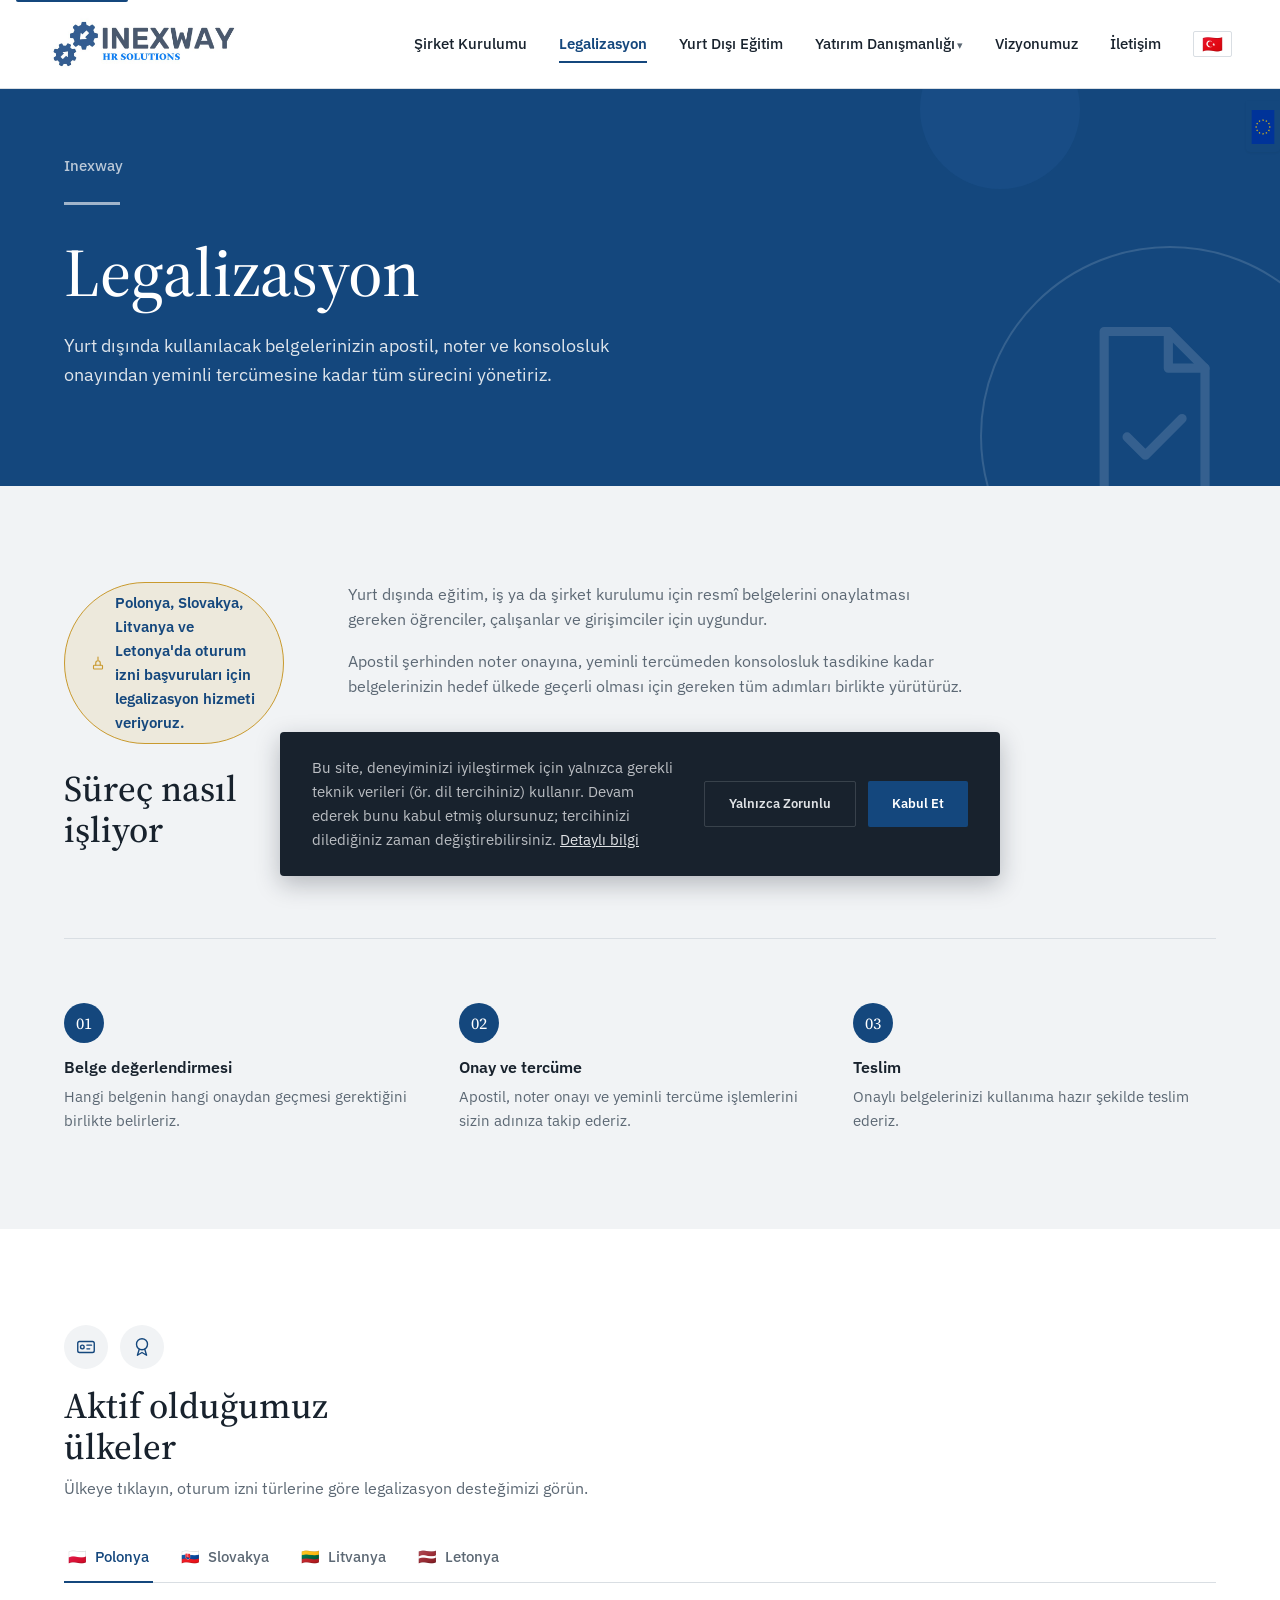
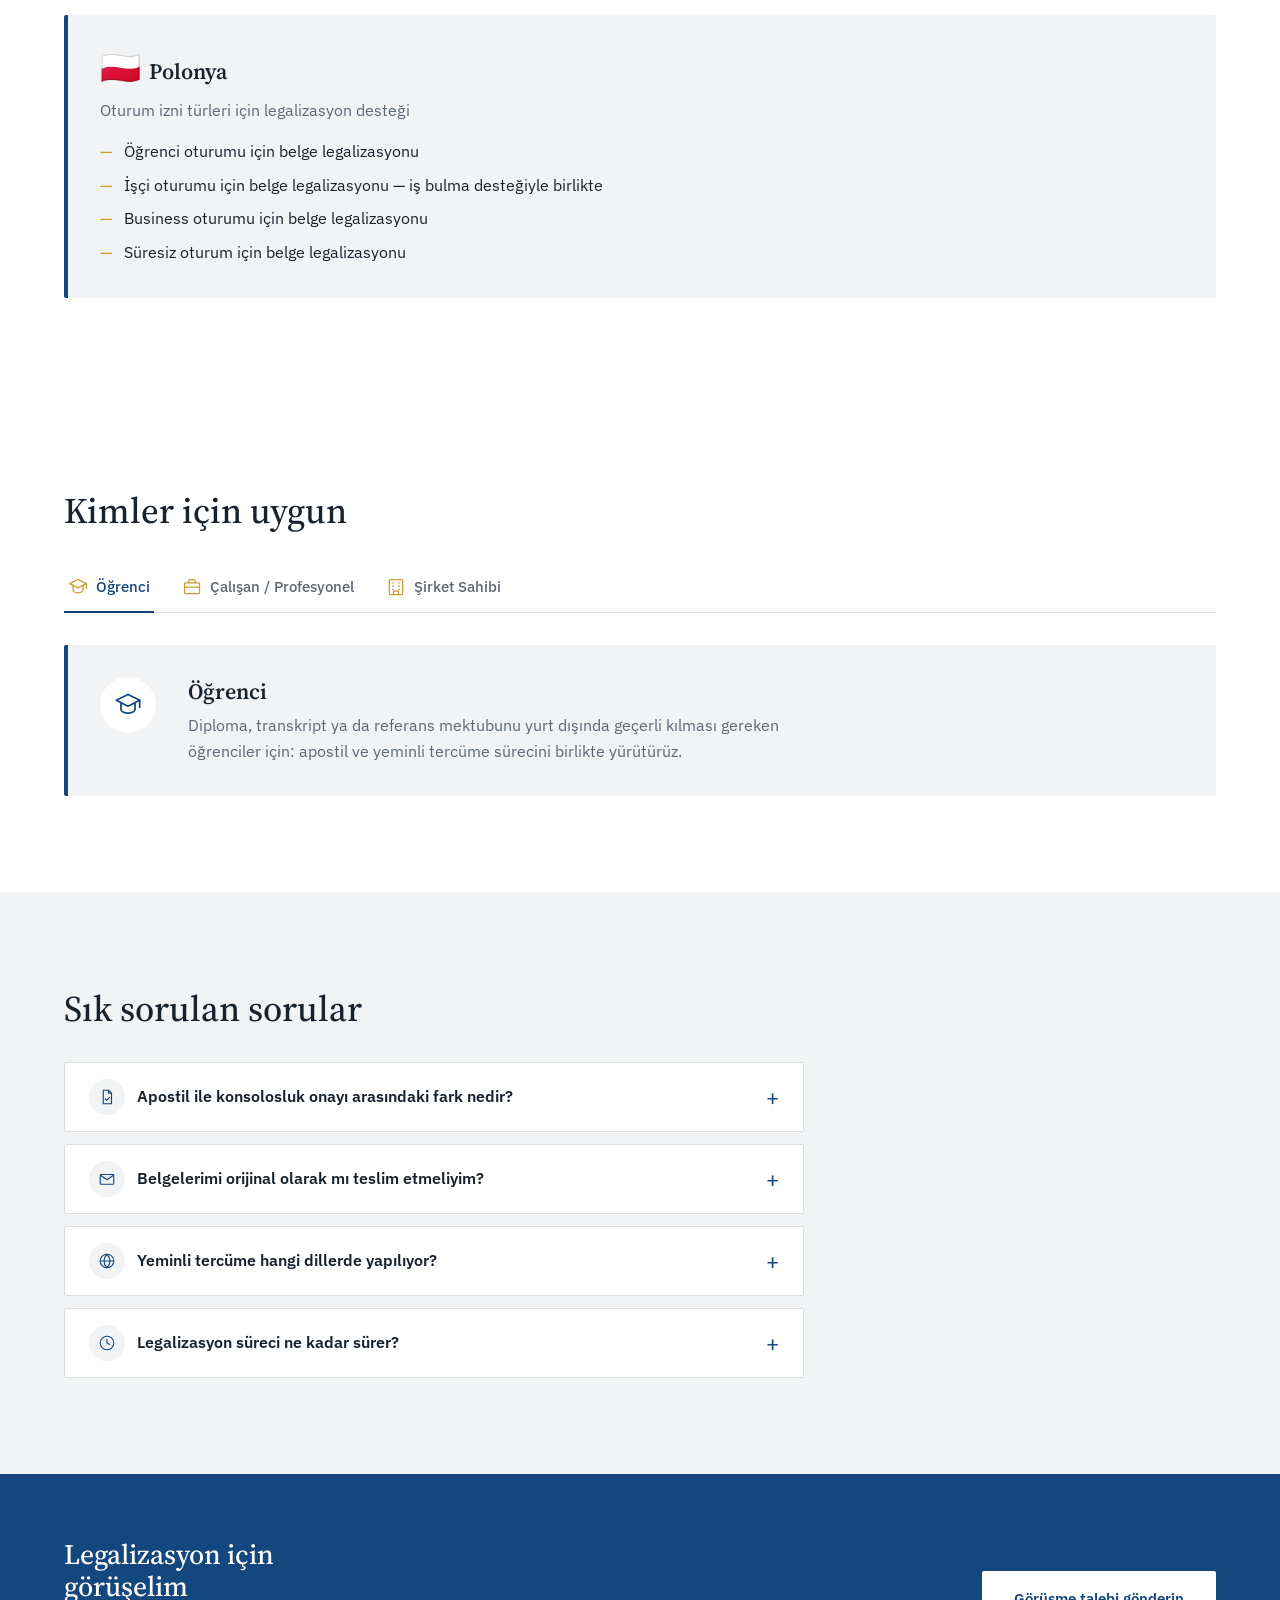
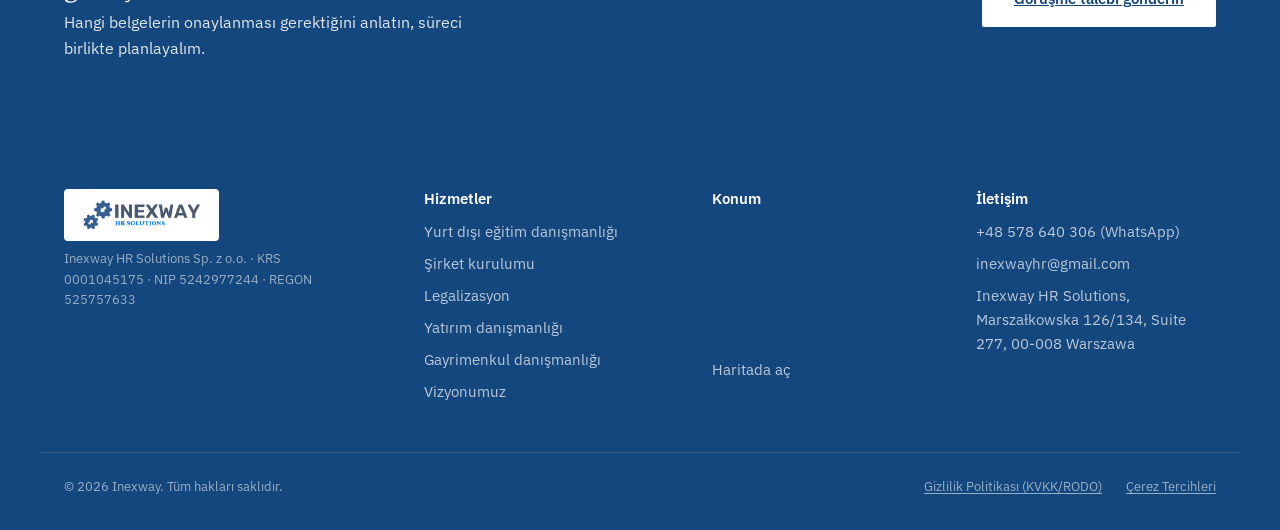
<file: legalizasyon.html>
<!DOCTYPE html>
<html lang="tr" data-i18n-title="legal.title">
<head>
<meta charset="UTF-8">
<meta name="viewport" content="width=device-width, initial-scale=1">
<link rel="icon" type="image/png" sizes="512x512" href="assets/favicon-512.png">
<link rel="icon" type="image/png" sizes="48x48" href="assets/favicon-48.png">
<link rel="icon" type="image/png" sizes="32x32" href="assets/favicon-32.png">
<link rel="icon" type="image/png" sizes="16x16" href="assets/favicon-16.png">
<link rel="apple-touch-icon" href="assets/favicon-180.png">
<title>Legalizasyon | Inexway</title>
<meta name="description" content="Apostil, noter onayı, yeminli tercüme ve konsolosluk tasdikinden oluşan belge legalizasyon sürecinizi Inexway baştan sona yönetir.">

<meta property="og:type" content="website">
<meta property="og:locale" content="tr_TR">
<meta property="og:title" content="Legalizasyon | Inexway">
<meta property="og:description" content="Belgelerinizin yurt dışında geçerli olması için gereken apostil, noter ve konsolosluk onay sürecini yönetiriz.">
<!-- TODO: müşteriden teyit alınacak — kalıcı alan adı ve paylaşım görseli -->
<meta property="og:url" content="https://www.inexway.com/legalizasyon">
<meta property="og:image" content="https://www.inexway.com/assets/og-image.jpg">

<link rel="preconnect" href="https://fonts.googleapis.com">
<link rel="preconnect" href="https://fonts.gstatic.com" crossorigin>
<link href="https://fonts.googleapis.com/css2?family=Source+Serif+4:opsz,wght@8..60,400;8..60,500;8..60,600&family=IBM+Plex+Sans:wght@400;500;600&display=swap" rel="stylesheet">

<link rel="stylesheet" href="styles.css">

<script type="application/ld+json">
{
  "@context": "https://schema.org",
  "@type": "Service",
  "serviceType": "Belge legalizasyonu",
  "provider": { "@type": "Organization", "name": "Inexway" },
  "areaServed": "TR"
}
</script>
</head>
<body>

<a class="skip-link" href="#icerik" data-i18n="nav.skipLink">İçeriğe geç</a>

<header class="site-header" id="site-header">
  <div class="container site-header__bar">
    <a class="site-logo" href="/">
      <img class="site-logo__img" src="assets/logo.png" alt="Inexway HR Solutions">
    </a>

    <div class="nav-controls">
    <nav class="primary-nav" id="primary-nav" aria-label="Ana menü">
      <ul>
        <li><a href="sirket-kurulumu" data-i18n="nav.sirket">Şirket Kurulumu</a></li>
        <li><a href="legalizasyon" aria-current="page" data-i18n="nav.legalizasyon">Legalizasyon</a></li>
        <li><a href="egitim" data-i18n="nav.egitim">Yurt Dışı Eğitim</a></li>
        <li class="nav-dropdown">
          <button type="button" class="nav-dropdown__toggle" aria-haspopup="true" aria-expanded="false">
            <span data-i18n="nav.yatirim">Yatırım Danışmanlığı</span><span class="nav-dropdown__caret" aria-hidden="true">▾</span>
          </button>
          <ul class="nav-dropdown__menu" hidden>
            <li><a href="yatirim-danismanligi" data-i18n="nav.yatirim">Yatırım Danışmanlığı</a></li>
            <li><a href="gayrimenkul-danismanligi" data-i18n="nav.gayrimenkul">Gayrimenkul Danışmanlığı</a></li>
          </ul>
        </li>
        <li><a href="vizyon" data-i18n="nav.vizyon">Vizyonumuz</a></li>
        <li><a href="iletisim" data-i18n="nav.iletisim">İletişim</a></li>
      </ul>
    </nav>

      <div class="lang-switch" id="lang-switch">
        <button type="button" class="lang-switch__toggle" id="lang-switch-toggle" aria-haspopup="listbox" aria-expanded="false" aria-controls="lang-switch-menu" aria-label="Dil seçimi, şu anki dil: Türkçe">
          <span class="lang-switch__flag" id="lang-switch-flag" aria-hidden="true">🇹🇷</span>
        </button>
        <ul class="lang-switch__menu" id="lang-switch-menu" role="listbox" hidden></ul>
      </div>

      <button class="nav-toggle" id="nav-toggle" type="button" aria-expanded="false" aria-controls="primary-nav">
        <span class="nav-toggle__bar"></span>
        <span class="nav-toggle__bar"></span>
        <span class="nav-toggle__bar"></span>
        <span class="visually-hidden" data-i18n="nav.menuToggle">Menüyü aç</span>
      </button>
    </div>
  </div>
</header>

<div class="side-flag-anchor">
  <div class="side-flag" aria-hidden="true">
    <img class="side-flag__img" src="assets/eu-flag.svg" alt="">
  </div>
</div>

<main id="icerik">

  <section class="page-hero">
    <span class="page-hero__art" aria-hidden="true" data-parallax data-parallax-speed="0.18">
      <svg viewBox="0 0 24 24" fill="none" stroke="currentColor" stroke-width="1" stroke-linecap="round" stroke-linejoin="round"><path d="M7 3h7l4 4v14H7Z"/><path d="M14 3v4h4"/><path d="M9.5 14.5l2 2 4-4"/></svg>
    </span>
    <div class="container page-hero__inner">
      <a class="page-hero__crumb" href="/">Inexway</a>
      <div class="page-hero__rule" aria-hidden="true"></div>
      <h1 data-i18n="legal.heroH1">Legalizasyon</h1>
      <p class="page-hero__lead" data-i18n="legal.heroLead">Yurt dışında kullanılacak belgelerinizin apostil, noter ve konsolosluk onayından yeminli tercümesine kadar tüm sürecini yönetiriz.</p>
    </div>
  </section>

  <section class="about">
    <div class="container about__grid">
      <div class="about__label">
        <span class="highlight-badge">
          <span class="highlight-badge__icon" aria-hidden="true"><svg viewBox="0 0 24 24" fill="none" stroke="currentColor" stroke-width="1.5" stroke-linecap="round" stroke-linejoin="round"><rect x="6" y="15" width="12" height="5" rx="1"/><path d="M9 15v-3a3 3 0 0 1 6 0v3"/><path d="M12 8V4"/></svg></span>
          <span data-i18n="legal.residenceBadge">Slovakya ve Litvanya'da oturum izni başvuruları için legalizasyon hizmeti veriyoruz.</span>
        </span>
        <h2 data-i18n="common.processHeading">Süreç nasıl işliyor</h2>
      </div>
      <div class="about__body">
        <p data-i18n="legal.bodyP1">Yurt dışında eğitim, iş ya da şirket kurulumu için resmî belgelerini onaylatması gereken öğrenciler, çalışanlar ve girişimciler için uygundur.</p>
        <p data-i18n="legal.bodyP2">Apostil şerhinden noter onayına, yeminli tercümeden konsolosluk tasdikine kadar belgelerinizin hedef ülkede geçerli olması için gereken tüm adımları birlikte yürütürüz.</p>
      </div>
      <ol class="about__steps">
        <li>
          <span class="about__steps-title" data-i18n="legal.step1Title">Belge değerlendirmesi</span>
          <span class="about__steps-desc" data-i18n="legal.step1Desc">Hangi belgenin hangi onaydan geçmesi gerektiğini birlikte belirleriz.</span>
        </li>
        <li>
          <span class="about__steps-title" data-i18n="legal.step2Title">Onay ve tercüme</span>
          <span class="about__steps-desc" data-i18n="legal.step2Desc">Apostil, noter onayı ve yeminli tercüme işlemlerini sizin adınıza takip ederiz.</span>
        </li>
        <li>
          <span class="about__steps-title" data-i18n="legal.step3Title">Teslim</span>
          <span class="about__steps-desc" data-i18n="legal.step3Desc">Onaylı belgelerinizi kullanıma hazır şekilde teslim ederiz.</span>
        </li>
      </ol>
    </div>
  </section>

  <section class="countries" aria-labelledby="countries-heading">
    <div class="container">
      <div class="countries__icons" aria-hidden="true">
        <span class="countries__icon">
          <svg viewBox="0 0 24 24" fill="none" stroke="currentColor" stroke-width="1.5" stroke-linecap="round" stroke-linejoin="round"><rect x="3" y="6" width="18" height="12" rx="2"/><circle cx="8" cy="12" r="2"/><path d="M13 10h5M13 14h3"/></svg>
        </span>
        <span class="countries__icon">
          <svg viewBox="0 0 24 24" fill="none" stroke="currentColor" stroke-width="1.5" stroke-linecap="round" stroke-linejoin="round"><circle cx="12" cy="9" r="6"/><path d="M9 14.5 7 21l5-3 5 3-2-6.5"/></svg>
        </span>
      </div>
      <h2 id="countries-heading" data-i18n="legal.countriesHeading">Aktif olduğumuz ülkeler</h2>
      <p class="countries__lead" data-i18n="legal.countriesLead">Ülkeye tıklayın, oturum izni türlerine göre legalizasyon desteğimizi görün.</p>
      <div class="profile-tabs" data-profile-tabs>
        <div class="profile-tabs__list" role="tablist" aria-label="Ülkeler">
          <button type="button" class="profile-tabs__tab" role="tab" id="tab-country-pl" aria-controls="panel-country-pl" aria-selected="true" tabindex="0">
            <span aria-hidden="true">🇵🇱</span>
            <span data-i18n="legal.countryNamePL">Polonya</span>
          </button>
          <button type="button" class="profile-tabs__tab" role="tab" id="tab-country-sk" aria-controls="panel-country-sk" aria-selected="false" tabindex="-1">
            <span aria-hidden="true">🇸🇰</span>
            <span data-i18n="legal.countryNameSK">Slovakya</span>
          </button>
          <button type="button" class="profile-tabs__tab" role="tab" id="tab-country-lt" aria-controls="panel-country-lt" aria-selected="false" tabindex="-1">
            <span aria-hidden="true">🇱🇹</span>
            <span data-i18n="legal.countryNameLT">Litvanya</span>
          </button>
          <button type="button" class="profile-tabs__tab" role="tab" id="tab-country-lv" aria-controls="panel-country-lv" aria-selected="false" tabindex="-1">
            <span aria-hidden="true">🇱🇻</span>
            <span data-i18n="legal.countryNameLV">Letonya</span>
          </button>
        </div>
        <div class="profile-tabs__panels">
          <div class="profile-tabs__panel country-panel" role="tabpanel" id="panel-country-pl" aria-labelledby="tab-country-pl">
            <div>
              <h3><span class="country-panel__flag" aria-hidden="true">🇵🇱</span><span data-i18n="legal.countryNamePL">Polonya</span></h3>
              <p class="country-panel__note" data-i18n="legal.residenceNote">Oturum izni türleri için legalizasyon desteği</p>
              <ul class="country-panel__schools">
                <li data-i18n="legal.residenceType1">Öğrenci oturumu için belge legalizasyonu</li>
                <li data-i18n="legal.residenceType2">İşçi oturumu için belge legalizasyonu — iş bulma desteğiyle birlikte</li>
                <li data-i18n="legal.residenceType3">Business oturumu için belge legalizasyonu</li>
                <li data-i18n="legal.residenceType4">Süresiz oturum için belge legalizasyonu</li>
              </ul>
            </div>
          </div>
          <div class="profile-tabs__panel country-panel" role="tabpanel" id="panel-country-sk" aria-labelledby="tab-country-sk" hidden>
            <div>
              <h3><span class="country-panel__flag" aria-hidden="true">🇸🇰</span><span data-i18n="legal.countryNameSK">Slovakya</span></h3>
              <p class="country-panel__note" data-i18n="legal.residenceNote">Oturum izni türleri için legalizasyon desteği</p>
              <ul class="country-panel__schools">
                <li data-i18n="legal.residenceType1">Öğrenci oturumu için belge legalizasyonu</li>
                <li data-i18n="legal.residenceType2">İşçi oturumu için belge legalizasyonu — iş bulma desteğiyle birlikte</li>
                <li data-i18n="legal.residenceType3">Business oturumu için belge legalizasyonu</li>
                <li data-i18n="legal.residenceType4">Süresiz oturum için belge legalizasyonu</li>
                <li data-i18n="legal.residenceType5">Golden Visa başvuruları için belge legalizasyonu</li>
              </ul>
            </div>
          </div>
          <div class="profile-tabs__panel country-panel" role="tabpanel" id="panel-country-lt" aria-labelledby="tab-country-lt" hidden>
            <div>
              <h3><span class="country-panel__flag" aria-hidden="true">🇱🇹</span><span data-i18n="legal.countryNameLT">Litvanya</span></h3>
              <p class="country-panel__note" data-i18n="legal.residenceNote">Oturum izni türleri için legalizasyon desteği</p>
              <ul class="country-panel__schools">
                <li data-i18n="legal.residenceType1">Öğrenci oturumu için belge legalizasyonu</li>
                <li data-i18n="legal.residenceType2">İşçi oturumu için belge legalizasyonu — iş bulma desteğiyle birlikte</li>
                <li data-i18n="legal.residenceType3">Business oturumu için belge legalizasyonu</li>
                <li data-i18n="legal.residenceType4">Süresiz oturum için belge legalizasyonu</li>
                <li data-i18n="legal.residenceType5">Golden Visa başvuruları için belge legalizasyonu</li>
                <li data-i18n="legal.lt.truckerType">Uzun yol şoförleri için çalışma izni ve oturum belgelerinin legalizasyonu</li>
              </ul>
            </div>
          </div>
          <div class="profile-tabs__panel country-panel" role="tabpanel" id="panel-country-lv" aria-labelledby="tab-country-lv" hidden>
            <div>
              <h3><span class="country-panel__flag" aria-hidden="true">🇱🇻</span><span data-i18n="legal.countryNameLV">Letonya</span></h3>
              <p class="country-panel__note" data-i18n="legal.residenceNote">Oturum izni türleri için legalizasyon desteği</p>
              <ul class="country-panel__schools">
                <li data-i18n="legal.residenceType1">Öğrenci oturumu için belge legalizasyonu</li>
                <li data-i18n="legal.residenceType2">İşçi oturumu için belge legalizasyonu — iş bulma desteğiyle birlikte</li>
                <li data-i18n="legal.residenceType3">Business oturumu için belge legalizasyonu</li>
                <li data-i18n="legal.residenceType4">Süresiz oturum için belge legalizasyonu</li>
                <li data-i18n="legal.lv.goldenVisaType">Golden Visa başvuruları için belge legalizasyonu — 250.000€'luk gayrimenkul yatırımıyla; tek şart yatırımı 5 yıl boyunca elden çıkarmamanız, bu süre içinde gayrimenkulü kiraya verebilirsiniz</li>
              </ul>
            </div>
          </div>
        </div>
      </div>
    </div>
  </section>

  <section class="who-for" aria-labelledby="who-for-heading">
    <div class="container">
      <h2 id="who-for-heading" data-i18n="common.whoForHeading">Kimler için uygun</h2>
      <div class="profile-tabs" data-profile-tabs>
        <div class="profile-tabs__list" role="tablist" aria-label="Örnek danışan profilleri">
          <button type="button" class="profile-tabs__tab" role="tab" id="tab-legal-1" aria-controls="panel-legal-1" aria-selected="true" tabindex="0">
            <span class="profile-tabs__tab-icon" aria-hidden="true"><svg viewBox="0 0 24 24" fill="none" stroke="currentColor" stroke-width="1.5" stroke-linecap="round" stroke-linejoin="round"><path d="M12 3 2 8l10 5 10-5-10-5Z"/><path d="M6 10.5V16c0 1.1 2.7 3 6 3s6-1.9 6-3v-5.5"/><path d="M22 8v6"/></svg></span>
            <span data-i18n="legal.profile1Title">Öğrenci</span>
          </button>
          <button type="button" class="profile-tabs__tab" role="tab" id="tab-legal-2" aria-controls="panel-legal-2" aria-selected="false" tabindex="-1">
            <span class="profile-tabs__tab-icon" aria-hidden="true"><svg viewBox="0 0 24 24" fill="none" stroke="currentColor" stroke-width="1.5" stroke-linecap="round" stroke-linejoin="round"><rect x="3" y="7" width="18" height="13" rx="1"/><path d="M8 7V5a2 2 0 0 1 2-2h4a2 2 0 0 1 2 2v2"/><path d="M3 12h18"/></svg></span>
            <span data-i18n="legal.profile2Title">Çalışan / Profesyonel</span>
          </button>
          <button type="button" class="profile-tabs__tab" role="tab" id="tab-legal-3" aria-controls="panel-legal-3" aria-selected="false" tabindex="-1">
            <span class="profile-tabs__tab-icon" aria-hidden="true"><svg viewBox="0 0 24 24" fill="none" stroke="currentColor" stroke-width="1.5" stroke-linecap="round" stroke-linejoin="round"><rect x="4" y="3" width="16" height="18" rx="1"/><path d="M9 21v-4h6v4"/><path d="M8 7h1M8 11h1M15 7h1M15 11h1M8 15h1M15 15h1"/></svg></span>
            <span data-i18n="legal.profile3Title">Şirket Sahibi</span>
          </button>
        </div>
        <div class="profile-tabs__panels">
          <div class="profile-tabs__panel" role="tabpanel" id="panel-legal-1" aria-labelledby="tab-legal-1">
            <span class="profile-tabs__panel-icon" aria-hidden="true"><svg viewBox="0 0 24 24" fill="none" stroke="currentColor" stroke-width="1.5" stroke-linecap="round" stroke-linejoin="round"><path d="M12 3 2 8l10 5 10-5-10-5Z"/><path d="M6 10.5V16c0 1.1 2.7 3 6 3s6-1.9 6-3v-5.5"/><path d="M22 8v6"/></svg></span>
            <div>
              <h3 data-i18n="legal.profile1Title">Öğrenci</h3>
              <p data-i18n="legal.profile1Desc">Diploma, transkript ya da referans mektubunu yurt dışında geçerli kılması gereken öğrenciler için: apostil ve yeminli tercüme sürecini birlikte yürütürüz.</p>
            </div>
          </div>
          <div class="profile-tabs__panel" role="tabpanel" id="panel-legal-2" aria-labelledby="tab-legal-2" hidden>
            <span class="profile-tabs__panel-icon" aria-hidden="true"><svg viewBox="0 0 24 24" fill="none" stroke="currentColor" stroke-width="1.5" stroke-linecap="round" stroke-linejoin="round"><rect x="3" y="7" width="18" height="13" rx="1"/><path d="M8 7V5a2 2 0 0 1 2-2h4a2 2 0 0 1 2 2v2"/><path d="M3 12h18"/></svg></span>
            <div>
              <h3 data-i18n="legal.profile2Title">Çalışan / Profesyonel</h3>
              <p data-i18n="legal.profile2Desc">İş sözleşmesi, diploma ya da sertifikasını yurt dışında kullanacak çalışanlar için: noter onayından konsolosluk tasdikine kadar tüm adımları takip ederiz.</p>
            </div>
          </div>
          <div class="profile-tabs__panel" role="tabpanel" id="panel-legal-3" aria-labelledby="tab-legal-3" hidden>
            <span class="profile-tabs__panel-icon" aria-hidden="true"><svg viewBox="0 0 24 24" fill="none" stroke="currentColor" stroke-width="1.5" stroke-linecap="round" stroke-linejoin="round"><rect x="4" y="3" width="16" height="18" rx="1"/><path d="M9 21v-4h6v4"/><path d="M8 7h1M8 11h1M15 7h1M15 11h1M8 15h1M15 15h1"/></svg></span>
            <div>
              <h3 data-i18n="legal.profile3Title">Şirket Sahibi</h3>
              <p data-i18n="legal.profile3Desc">Ticaret sicil kaydı, imza sirküleri ya da sözleşmelerini yurt dışında geçerli kılması gereken şirket sahipleri için: ticari belgelerin legalizasyon sürecini yönetiriz.</p>
            </div>
          </div>
        </div>
      </div>
    </div>
  </section>

  <section class="faq" aria-labelledby="faq-heading">
    <div class="container">
      <h2 id="faq-heading" data-i18n="common.faqHeading">Sık sorulan sorular</h2>
      <div class="faq__list">
        <details class="faq__item">
          <summary><span class="faq__item-icon" aria-hidden="true"><svg viewBox="0 0 24 24" fill="none" stroke="currentColor" stroke-width="1.5" stroke-linecap="round" stroke-linejoin="round"><path d="M7 3h7l4 4v14H7Z"/><path d="M14 3v4h4"/><path d="M9.5 14.5l2 2 4-4"/></svg></span><span data-i18n="legal.faq1Q">Apostil ile konsolosluk onayı arasındaki fark nedir?</span></summary>
          <p data-i18n="legal.faq1A">Apostil, Lahey Sözleşmesi'ne taraf ülkeler arasında geçerlidir; taraf olmayan ülkeler için konsolosluk tasdiki gerekir. Hangisinin gerektiğini birlikte belirleriz.</p>
        </details>
        <details class="faq__item">
          <summary><span class="faq__item-icon" aria-hidden="true"><svg viewBox="0 0 24 24" fill="none" stroke="currentColor" stroke-width="1.5" stroke-linecap="round" stroke-linejoin="round"><rect x="3" y="6" width="18" height="13" rx="1"/><path d="M3.5 7l8.5 6 8.5-6"/></svg></span><span data-i18n="legal.faq2Q">Belgelerimi orijinal olarak mı teslim etmeliyim?</span></summary>
          <p data-i18n="legal.faq2A">Çoğu adımda orijinal belge gerekir; hangi belgenin ne zaman elinizden çıkacağını süreç başında netleştiririz.</p>
        </details>
        <details class="faq__item">
          <summary><span class="faq__item-icon" aria-hidden="true"><svg viewBox="0 0 24 24" fill="none" stroke="currentColor" stroke-width="1.5" stroke-linecap="round" stroke-linejoin="round"><circle cx="12" cy="12" r="9"/><path d="M3 12h18"/><path d="M12 3c2.5 2.6 4 5.8 4 9s-1.5 6.4-4 9c-2.5-2.6-4-5.8-4-9s1.5-6.4 4-9Z"/></svg></span><span data-i18n="legal.faq3Q">Yeminli tercüme hangi dillerde yapılıyor?</span></summary>
          <p data-i18n="legal.faq3A">Hedef ülkenin resmî diline ve İngilizceye yeminli tercüme sağlıyoruz; ihtiyacınıza göre ek dil seçenekleri de değerlendiririz.</p>
        </details>
        <details class="faq__item">
          <summary><span class="faq__item-icon" aria-hidden="true"><svg viewBox="0 0 24 24" fill="none" stroke="currentColor" stroke-width="1.5" stroke-linecap="round" stroke-linejoin="round"><circle cx="12" cy="12" r="9"/><path d="M12 7v5l3.5 2"/></svg></span><span data-i18n="legal.faq4Q">Legalizasyon süreci ne kadar sürer?</span></summary>
          <p data-i18n="legal.faq4A">Belge türüne ve hedef ülkeye göre değişir; genelde birkaç günden birkaç haftaya kadar sürer, süreç başında net bir tahmin veririz.</p>
        </details>
      </div>
    </div>
  </section>

  <section class="cta-band" aria-label="Görüşme çağrısı">
    <div class="container cta-band__inner">
      <div>
        <h2 data-i18n="legal.ctaHeading">Legalizasyon için görüşelim</h2>
        <p data-i18n="legal.ctaDesc">Hangi belgelerin onaylanması gerektiğini anlatın, süreci birlikte planlayalım.</p>
      </div>
      <a class="button button--on-blue" href="iletisim" data-i18n="common.ctaButton">Görüşme talebi gönderin</a>
    </div>
  </section>

</main>

<footer class="site-footer" id="site-footer">
  <div class="container site-footer__grid">
    <div class="site-footer__brand">
      <div class="site-logo site-logo--footer">
        <img class="site-logo__img" src="assets/logo.png" alt="Inexway HR Solutions">
      </div>
      <p class="site-footer__legal-line" data-i18n="footer.legalLine">Inexway HR Solutions Sp. z o.o. · KRS 0001045175 · NIP 5242977244 · REGON 525757633</p>
    </div>

    <div class="site-footer__col">
      <h3 data-i18n="footer.servicesHeading">Hizmetler</h3>
      <ul>
        <li><a href="egitim" data-i18n="footer.egitim">Yurt dışı eğitim danışmanlığı</a></li>
        <li><a href="sirket-kurulumu" data-i18n="footer.sirket">Şirket kurulumu</a></li>
        <li><a href="legalizasyon" data-i18n="footer.legalizasyon">Legalizasyon</a></li>
        <li><a href="yatirim-danismanligi" data-i18n="footer.yatirim">Yatırım danışmanlığı</a></li>
        <li><a href="gayrimenkul-danismanligi" data-i18n="footer.gayrimenkul">Gayrimenkul danışmanlığı</a></li>
        <li><a href="vizyon" data-i18n="footer.vizyon">Vizyonumuz</a></li>
      </ul>
    </div>

    <div class="site-footer__col">
      <h3 data-i18n="footer.mapHeading">Konum</h3>
      <iframe class="site-footer__map-frame" src="https://www.google.com/maps?q=Inexway+HR+Solutions%2C+Marsza%C5%82kowska+126%2F134%2C+Warszawa&output=embed" loading="lazy" referrerpolicy="no-referrer-when-downgrade" title="Inexway HR Solutions ofis konumu"></iframe>
      <a class="site-footer__map-link" href="https://www.google.com/maps/search/?api=1&query=Inexway+HR+Solutions%2C+Marsza%C5%82kowska+126%2F134%2C+Warszawa" target="_blank" rel="noopener" data-i18n="footer.mapOpenLink">Haritada aç</a>
    </div>

    <div class="site-footer__col">
      <h3 data-i18n="footer.contactHeading">İletişim</h3>
      <ul>
        <li><a href="https://wa.me/48578640306" target="_blank" rel="noopener" data-i18n="footer.phone">+48 578 640 306 (WhatsApp)</a></li>
        <li><a href="mailto:inexwayhr@gmail.com" data-i18n="footer.email">inexwayhr@gmail.com</a></li>
        <li><a href="https://www.google.com/maps/search/?api=1&query=Inexway+HR+Solutions%2C+Marsza%C5%82kowska+126%2F134%2C+Warszawa" target="_blank" rel="noopener" data-i18n="footer.address">Inexway HR Solutions, Marszałkowska 126/134, Suite 277, 00-008 Warszawa</a></li>
      </ul>
    </div>
  </div>
  <div class="container site-footer__bottom">
    <p data-i18n="footer.copyright">© 2026 Inexway. Tüm hakları saklıdır.</p>
    <ul class="site-footer__legal-links">
      <li><a href="gizlilik-politikasi" data-i18n="footer.privacyPolicy">Gizlilik Politikası (KVKK/RODO)</a></li>
      <li><button type="button" class="site-footer__cookie-btn" data-cookie-settings data-i18n="footer.cookieSettings">Çerez Tercihleri</button></li>
    </ul>
  </div>
</footer>

<script src="i18n.js"></script>
<script src="main.js"></script>
</body>
</html>
</file>
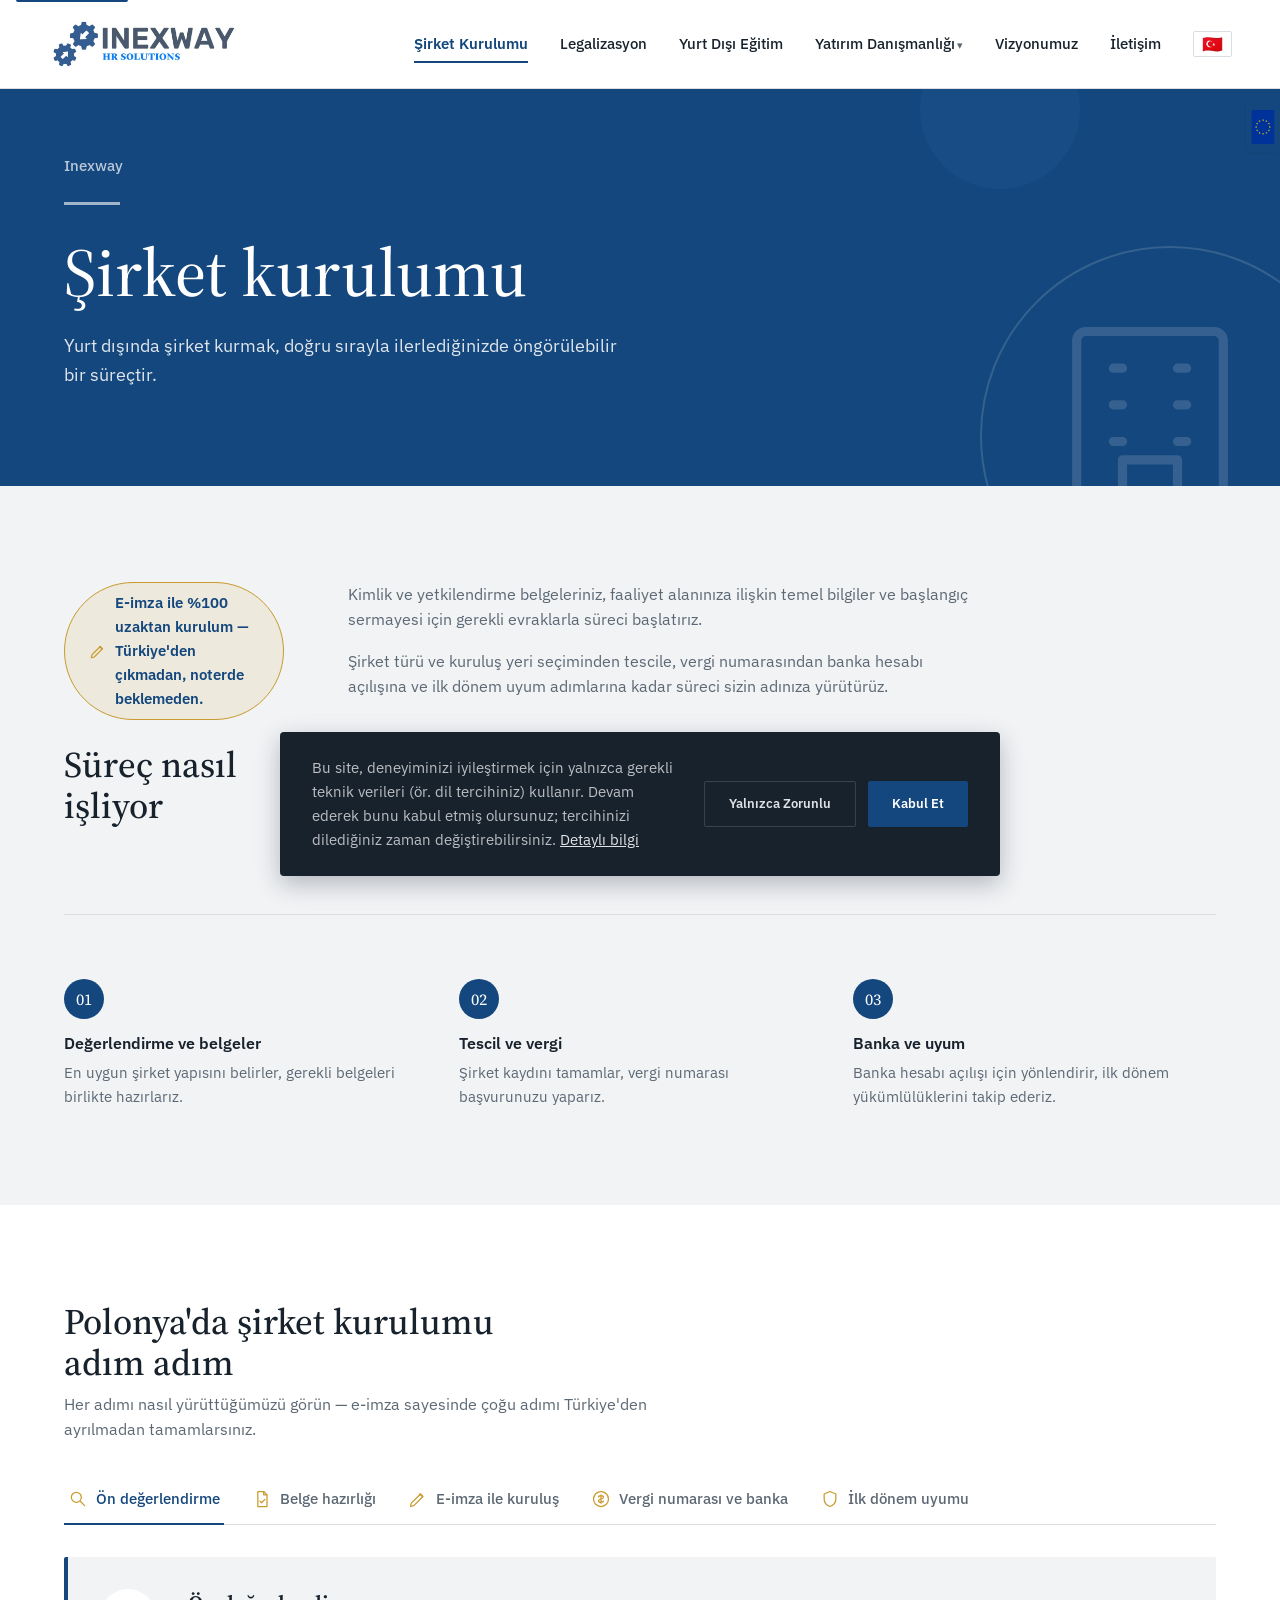
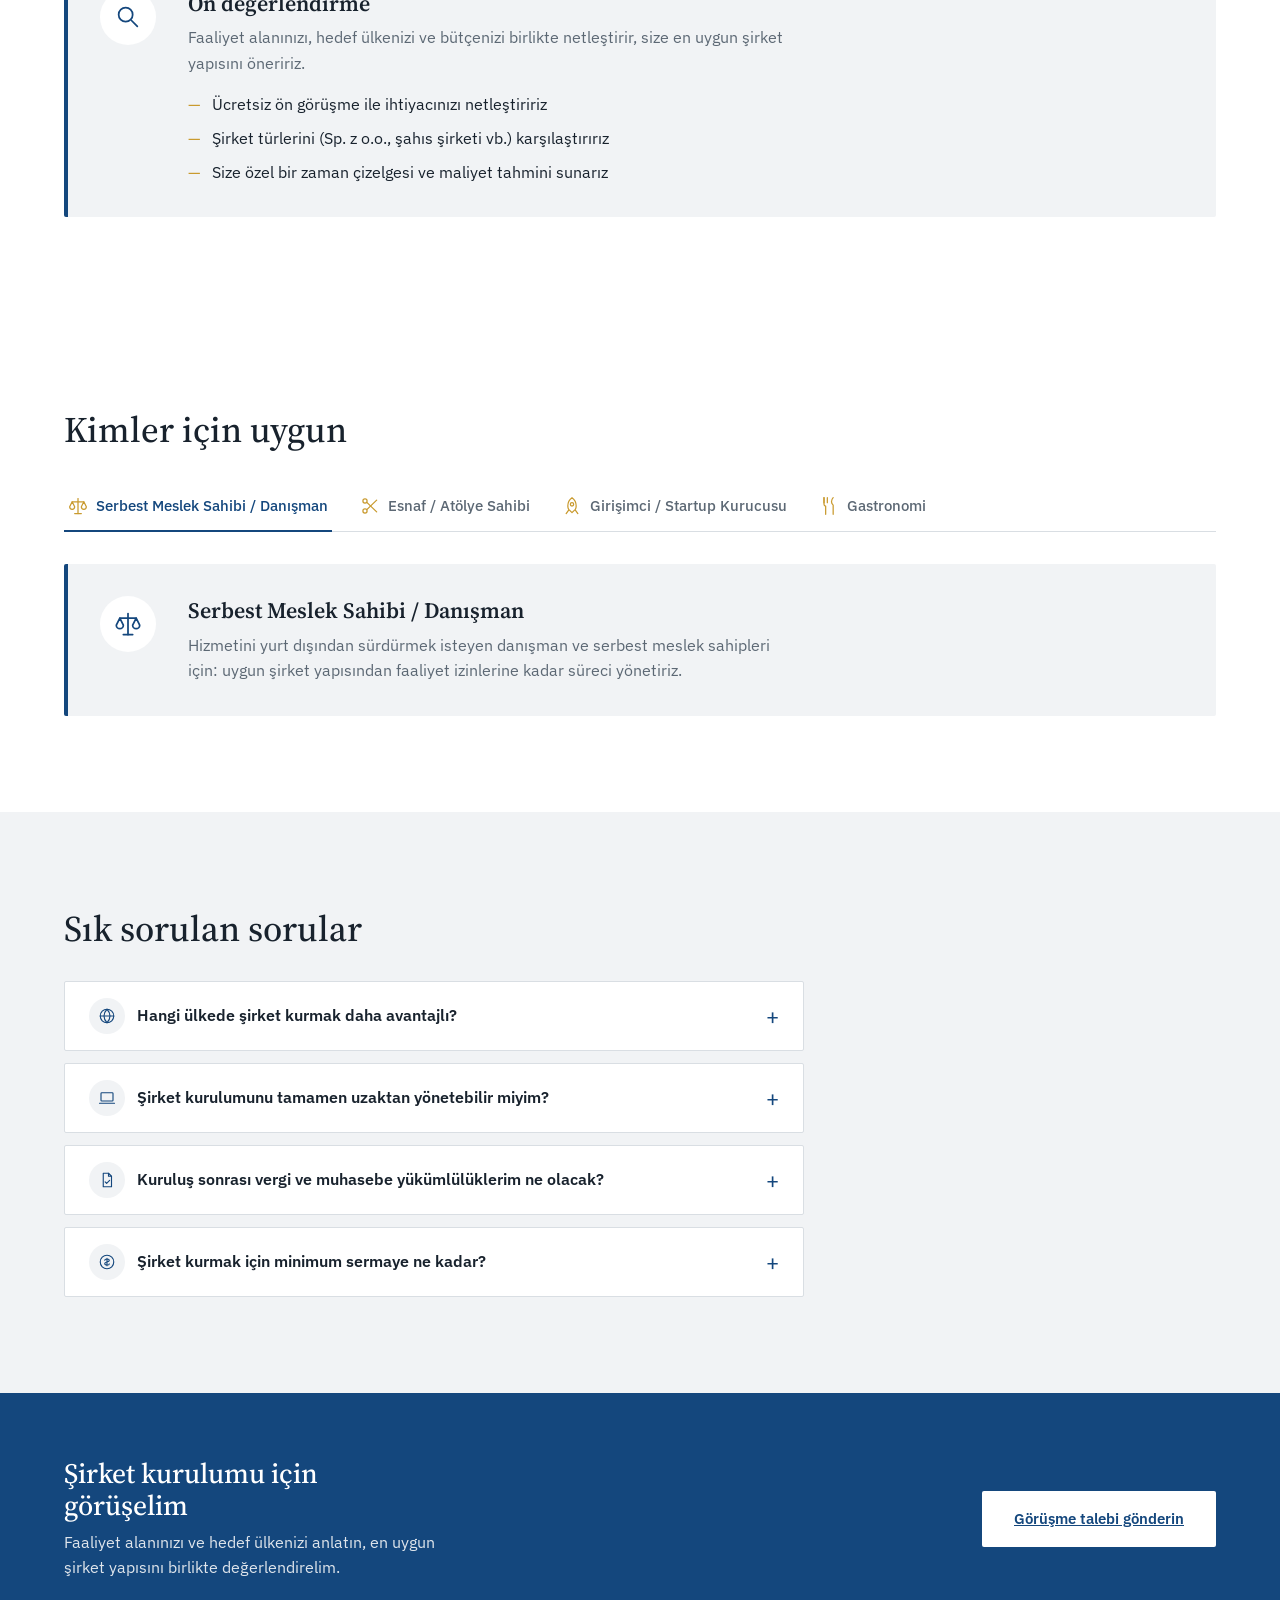
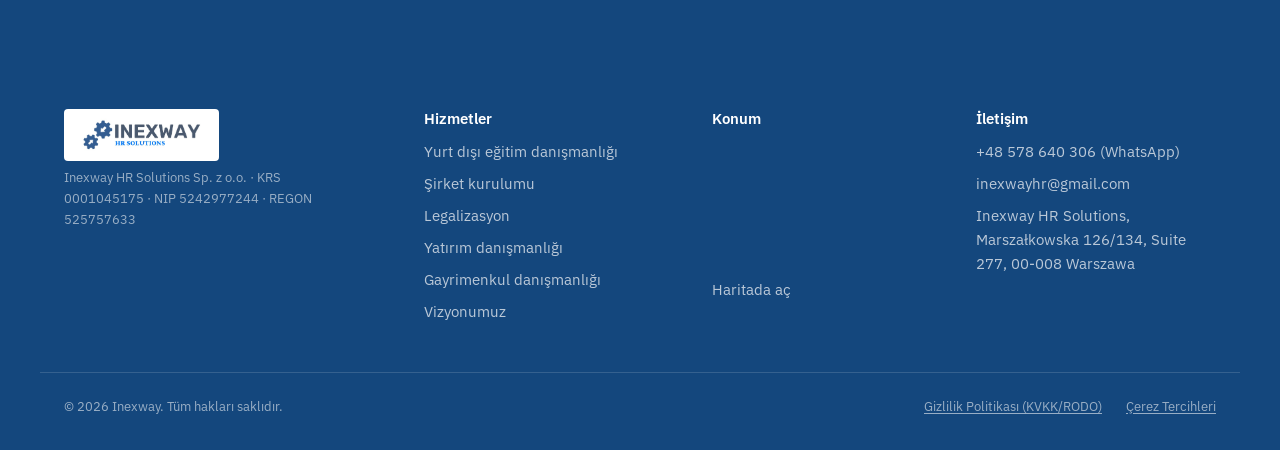
<file: sirket-kurulumu.html>
<!DOCTYPE html>
<html lang="tr" data-i18n-title="sirket.title">
<head>
<meta charset="UTF-8">
<meta name="viewport" content="width=device-width, initial-scale=1">
<link rel="icon" type="image/png" sizes="512x512" href="assets/favicon-512.png">
<link rel="icon" type="image/png" sizes="48x48" href="assets/favicon-48.png">
<link rel="icon" type="image/png" sizes="32x32" href="assets/favicon-32.png">
<link rel="icon" type="image/png" sizes="16x16" href="assets/favicon-16.png">
<link rel="apple-touch-icon" href="assets/favicon-180.png">
<title>Şirket Kurulumu | Inexway</title>
<meta name="description" content="Şirket türü seçiminden tescile, vergi numarasından banka hesabına kadar; Inexway yurt dışında şirket kurulum sürecinizi yönetir.">

<meta property="og:type" content="website">
<meta property="og:locale" content="tr_TR">
<meta property="og:title" content="Şirket Kurulumu | Inexway">
<meta property="og:description" content="Tescilden vergi numarasına, banka hesabından uyum takibine kadar şirket kurulum sürecinizi yönetiriz.">
<!-- TODO: müşteriden teyit alınacak — kalıcı alan adı ve paylaşım görseli -->
<meta property="og:url" content="https://www.inexway.com/sirket-kurulumu">
<meta property="og:image" content="https://www.inexway.com/assets/og-image.jpg">

<link rel="preconnect" href="https://fonts.googleapis.com">
<link rel="preconnect" href="https://fonts.gstatic.com" crossorigin>
<link href="https://fonts.googleapis.com/css2?family=Source+Serif+4:opsz,wght@8..60,400;8..60,500;8..60,600&family=IBM+Plex+Sans:wght@400;500;600&display=swap" rel="stylesheet">

<link rel="stylesheet" href="styles.css">

<script type="application/ld+json">
{
  "@context": "https://schema.org",
  "@type": "Service",
  "serviceType": "Yurt dışında şirket kurulumu",
  "provider": { "@type": "Organization", "name": "Inexway" },
  "areaServed": "TR"
}
</script>
</head>
<body>

<a class="skip-link" href="#icerik" data-i18n="nav.skipLink">İçeriğe geç</a>

<header class="site-header" id="site-header">
  <div class="container site-header__bar">
    <a class="site-logo" href="/">
      <img class="site-logo__img" src="assets/logo.png" alt="Inexway HR Solutions">
    </a>

    <div class="nav-controls">
    <nav class="primary-nav" id="primary-nav" aria-label="Ana menü">
      <ul>
        <li><a href="sirket-kurulumu" aria-current="page" data-i18n="nav.sirket">Şirket Kurulumu</a></li>
        <li><a href="legalizasyon" data-i18n="nav.legalizasyon">Legalizasyon</a></li>
        <li><a href="egitim" data-i18n="nav.egitim">Yurt Dışı Eğitim</a></li>
        <li class="nav-dropdown">
          <button type="button" class="nav-dropdown__toggle" aria-haspopup="true" aria-expanded="false">
            <span data-i18n="nav.yatirim">Yatırım Danışmanlığı</span><span class="nav-dropdown__caret" aria-hidden="true">▾</span>
          </button>
          <ul class="nav-dropdown__menu" hidden>
            <li><a href="yatirim-danismanligi" data-i18n="nav.yatirim">Yatırım Danışmanlığı</a></li>
            <li><a href="gayrimenkul-danismanligi" data-i18n="nav.gayrimenkul">Gayrimenkul Danışmanlığı</a></li>
          </ul>
        </li>
        <li><a href="vizyon" data-i18n="nav.vizyon">Vizyonumuz</a></li>
        <li><a href="iletisim" data-i18n="nav.iletisim">İletişim</a></li>
      </ul>
    </nav>

      <div class="lang-switch" id="lang-switch">
        <button type="button" class="lang-switch__toggle" id="lang-switch-toggle" aria-haspopup="listbox" aria-expanded="false" aria-controls="lang-switch-menu" aria-label="Dil seçimi, şu anki dil: Türkçe">
          <span class="lang-switch__flag" id="lang-switch-flag" aria-hidden="true">🇹🇷</span>
        </button>
        <ul class="lang-switch__menu" id="lang-switch-menu" role="listbox" hidden></ul>
      </div>

      <button class="nav-toggle" id="nav-toggle" type="button" aria-expanded="false" aria-controls="primary-nav">
        <span class="nav-toggle__bar"></span>
        <span class="nav-toggle__bar"></span>
        <span class="nav-toggle__bar"></span>
        <span class="visually-hidden" data-i18n="nav.menuToggle">Menüyü aç</span>
      </button>
    </div>
  </div>
</header>

<div class="side-flag-anchor">
  <div class="side-flag" aria-hidden="true">
    <img class="side-flag__img" src="assets/eu-flag.svg" alt="">
  </div>
</div>

<main id="icerik">

  <section class="page-hero">
    <span class="page-hero__art" aria-hidden="true" data-parallax data-parallax-speed="0.18">
      <svg viewBox="0 0 24 24" fill="none" stroke="currentColor" stroke-width="1" stroke-linecap="round" stroke-linejoin="round"><rect x="4" y="3" width="16" height="18" rx="1"/><path d="M9 21v-4h6v4"/><path d="M8 7h1M8 11h1M15 7h1M15 11h1M8 15h1M15 15h1"/></svg>
    </span>
    <div class="container page-hero__inner">
      <a class="page-hero__crumb" href="/">Inexway</a>
      <div class="page-hero__rule" aria-hidden="true"></div>
      <h1 data-i18n="sirket.heroH1">Şirket kurulumu</h1>
      <p class="page-hero__lead" data-i18n="sirket.heroLead">Yurt dışında şirket kurmak, doğru sırayla ilerlediğinizde öngörülebilir bir süreçtir.</p>
    </div>
  </section>

  <section class="about">
    <div class="container about__grid">
      <div class="about__label">
        <span class="highlight-badge">
          <span class="highlight-badge__icon" aria-hidden="true"><svg viewBox="0 0 24 24" fill="none" stroke="currentColor" stroke-width="1.5" stroke-linecap="round" stroke-linejoin="round"><path d="M3 21l4-1 11-11-3-3L4 17l-1 4Z"/><path d="M14 6l3 3"/></svg></span>
          <span data-i18n="sirket.eSignatureBadge">E-imza ile %100 uzaktan kurulum — Türkiye'den çıkmadan, noterde beklemeden.</span>
        </span>
        <h2 data-i18n="common.processHeading">Süreç nasıl işliyor</h2>
      </div>
      <div class="about__body">
        <p data-i18n="sirket.bodyP1">Kimlik ve yetkilendirme belgeleriniz, faaliyet alanınıza ilişkin temel bilgiler ve başlangıç sermayesi için gerekli evraklarla süreci başlatırız.</p>
        <p data-i18n="sirket.bodyP2">Şirket türü ve kuruluş yeri seçiminden tescile, vergi numarasından banka hesabı açılışına ve ilk dönem uyum adımlarına kadar süreci sizin adınıza yürütürüz.</p>
      </div>
      <ol class="about__steps">
        <li>
          <span class="about__steps-title" data-i18n="sirket.step1Title">Değerlendirme ve belgeler</span>
          <span class="about__steps-desc" data-i18n="sirket.step1Desc">En uygun şirket yapısını belirler, gerekli belgeleri birlikte hazırlarız.</span>
        </li>
        <li>
          <span class="about__steps-title" data-i18n="sirket.step2Title">Tescil ve vergi</span>
          <span class="about__steps-desc" data-i18n="sirket.step2Desc">Şirket kaydını tamamlar, vergi numarası başvurunuzu yaparız.</span>
        </li>
        <li>
          <span class="about__steps-title" data-i18n="sirket.step3Title">Banka ve uyum</span>
          <span class="about__steps-desc" data-i18n="sirket.step3Desc">Banka hesabı açılışı için yönlendirir, ilk dönem yükümlülüklerini takip ederiz.</span>
        </li>
      </ol>
    </div>
  </section>

  <section class="process-detail" aria-labelledby="process-detail-heading">
    <div class="container">
      <h2 id="process-detail-heading" data-i18n="sirket.stepsHeading">Polonya'da şirket kurulumu adım adım</h2>
      <p class="process-detail__lead" data-i18n="sirket.stepsLead">Her adımı nasıl yürüttüğümüzü görün — e-imza sayesinde çoğu adımı Türkiye'den ayrılmadan tamamlarsınız.</p>
      <div class="profile-tabs" data-profile-tabs>
        <div class="profile-tabs__list" role="tablist" aria-label="Kuruluş sürecinin adımları">
          <button type="button" class="profile-tabs__tab" role="tab" id="tab-step-1" aria-controls="panel-step-1" aria-selected="true" tabindex="0">
            <span class="profile-tabs__tab-icon" aria-hidden="true"><svg viewBox="0 0 24 24" fill="none" stroke="currentColor" stroke-width="1.5" stroke-linecap="round" stroke-linejoin="round"><circle cx="10" cy="10" r="6"/><path d="M15 15l5 5"/></svg></span>
            <span data-i18n="sirket.tab1Title">Ön değerlendirme</span>
          </button>
          <button type="button" class="profile-tabs__tab" role="tab" id="tab-step-2" aria-controls="panel-step-2" aria-selected="false" tabindex="-1">
            <span class="profile-tabs__tab-icon" aria-hidden="true"><svg viewBox="0 0 24 24" fill="none" stroke="currentColor" stroke-width="1.5" stroke-linecap="round" stroke-linejoin="round"><path d="M7 3h7l4 4v14H7Z"/><path d="M14 3v4h4"/><path d="M9.5 14.5l2 2 4-4"/></svg></span>
            <span data-i18n="sirket.tab2Title">Belge hazırlığı</span>
          </button>
          <button type="button" class="profile-tabs__tab" role="tab" id="tab-step-3" aria-controls="panel-step-3" aria-selected="false" tabindex="-1">
            <span class="profile-tabs__tab-icon" aria-hidden="true"><svg viewBox="0 0 24 24" fill="none" stroke="currentColor" stroke-width="1.5" stroke-linecap="round" stroke-linejoin="round"><path d="M3 21l4-1 11-11-3-3L4 17l-1 4Z"/><path d="M14 6l3 3"/></svg></span>
            <span data-i18n="sirket.tab3Title">E-imza ile kuruluş</span>
          </button>
          <button type="button" class="profile-tabs__tab" role="tab" id="tab-step-4" aria-controls="panel-step-4" aria-selected="false" tabindex="-1">
            <span class="profile-tabs__tab-icon" aria-hidden="true"><svg viewBox="0 0 24 24" fill="none" stroke="currentColor" stroke-width="1.5" stroke-linecap="round" stroke-linejoin="round"><circle cx="12" cy="12" r="9"/><path d="M12 7v10M9 9.5c0-1 1-1.5 3-1.5s3 .8 3 2-1 1.7-3 2-3 1-3 2 1.3 2 3 2 3-.5 3-1.5"/></svg></span>
            <span data-i18n="sirket.tab4Title">Vergi numarası ve banka</span>
          </button>
          <button type="button" class="profile-tabs__tab" role="tab" id="tab-step-5" aria-controls="panel-step-5" aria-selected="false" tabindex="-1">
            <span class="profile-tabs__tab-icon" aria-hidden="true"><svg viewBox="0 0 24 24" fill="none" stroke="currentColor" stroke-width="1.5" stroke-linecap="round" stroke-linejoin="round"><path d="M12 3l7 3v6c0 4.5-3 7.5-7 9-4-1.5-7-4.5-7-9V6l7-3Z"/></svg></span>
            <span data-i18n="sirket.tab5Title">İlk dönem uyumu</span>
          </button>
        </div>
        <div class="profile-tabs__panels">
          <div class="profile-tabs__panel" role="tabpanel" id="panel-step-1" aria-labelledby="tab-step-1">
            <span class="profile-tabs__panel-icon" aria-hidden="true"><svg viewBox="0 0 24 24" fill="none" stroke="currentColor" stroke-width="1.5" stroke-linecap="round" stroke-linejoin="round"><circle cx="10" cy="10" r="6"/><path d="M15 15l5 5"/></svg></span>
            <div>
              <h3 data-i18n="sirket.tab1Title">Ön değerlendirme</h3>
              <p data-i18n="sirket.tab1Desc">Faaliyet alanınızı, hedef ülkenizi ve bütçenizi birlikte netleştirir, size en uygun şirket yapısını öneririz.</p>
              <ul class="country-panel__schools">
                <li data-i18n="sirket.tab1Bullet1">Ücretsiz ön görüşme ile ihtiyacınızı netleştiririz</li>
                <li data-i18n="sirket.tab1Bullet2">Şirket türlerini (Sp. z o.o., şahıs şirketi vb.) karşılaştırırız</li>
                <li data-i18n="sirket.tab1Bullet3">Size özel bir zaman çizelgesi ve maliyet tahmini sunarız</li>
              </ul>
            </div>
          </div>
          <div class="profile-tabs__panel" role="tabpanel" id="panel-step-2" aria-labelledby="tab-step-2" hidden>
            <span class="profile-tabs__panel-icon" aria-hidden="true"><svg viewBox="0 0 24 24" fill="none" stroke="currentColor" stroke-width="1.5" stroke-linecap="round" stroke-linejoin="round"><path d="M7 3h7l4 4v14H7Z"/><path d="M14 3v4h4"/><path d="M9.5 14.5l2 2 4-4"/></svg></span>
            <div>
              <h3 data-i18n="sirket.tab2Title">Belge hazırlığı</h3>
              <p data-i18n="sirket.tab2Desc">Kimlik, yetkilendirme ve faaliyet bilgilerinizi toplar, kuruluş dosyanızı eksiksiz hazırlarız.</p>
              <ul class="country-panel__schools">
                <li data-i18n="sirket.tab2Bullet1">Kimlik ve iletişim bilgilerinizi toplarız</li>
                <li data-i18n="sirket.tab2Bullet2">Şirket unvanı ve faaliyet konusunu netleştiririz</li>
                <li data-i18n="sirket.tab2Bullet3">Kuruluş sözleşmesi taslağını sizinle paylaşırız</li>
                <li data-i18n="sirket.tab2Bullet4">Polonya'daki yasalara uygun formatta iş planlaması hazırlarız</li>
              </ul>
            </div>
          </div>
          <div class="profile-tabs__panel" role="tabpanel" id="panel-step-3" aria-labelledby="tab-step-3" hidden>
            <span class="profile-tabs__panel-icon" aria-hidden="true"><svg viewBox="0 0 24 24" fill="none" stroke="currentColor" stroke-width="1.5" stroke-linecap="round" stroke-linejoin="round"><path d="M3 21l4-1 11-11-3-3L4 17l-1 4Z"/><path d="M14 6l3 3"/></svg></span>
            <div>
              <h3 data-i18n="sirket.tab3Title">E-imza ile kuruluş</h3>
              <p data-i18n="sirket.tab3Desc">Kuruluş belgelerinizi e-imza ile uzaktan imzalarsınız; Türkiye'den ayrılmanıza ya da noterde beklemenize gerek kalmadan şirketiniz tescil edilir.</p>
              <ul class="country-panel__schools">
                <li data-i18n="sirket.tab3Bullet1">E-imza için gereken kimlik doğrulamasını uzaktan tamamlarsınız</li>
                <li data-i18n="sirket.tab3Bullet2">Kuruluş belgelerini dijital olarak imzalarsınız</li>
                <li data-i18n="sirket.tab3Bullet3">Şirketiniz ilgili ticaret siciline tescil edilir</li>
                <li data-i18n="sirket.tab3Bullet4">E-imza ön başvurunuzu biz burada yapıyoruz; tek yapmanız gereken, Türkiye'deki Polonya temsilcilikleri üzerinden e-imza profilinizi doğrulamaktır</li>
              </ul>
            </div>
          </div>
          <div class="profile-tabs__panel" role="tabpanel" id="panel-step-4" aria-labelledby="tab-step-4" hidden>
            <span class="profile-tabs__panel-icon" aria-hidden="true"><svg viewBox="0 0 24 24" fill="none" stroke="currentColor" stroke-width="1.5" stroke-linecap="round" stroke-linejoin="round"><circle cx="12" cy="12" r="9"/><path d="M12 7v10M9 9.5c0-1 1-1.5 3-1.5s3 .8 3 2-1 1.7-3 2-3 1-3 2 1.3 2 3 2 3-.5 3-1.5"/></svg></span>
            <div>
              <h3 data-i18n="sirket.tab4Title">Vergi numarası ve banka</h3>
              <p data-i18n="sirket.tab4Desc">Vergi numarası başvurunuzu yapar, banka hesabı açılışı için sizi yönlendiririz.</p>
              <ul class="country-panel__schools">
                <li data-i18n="sirket.tab4Bullet1">Vergi numarası (NIP) başvurunuzu takip ederiz</li>
                <li data-i18n="sirket.tab4Bullet2">Uygun banka seçeneklerini birlikte değerlendiririz</li>
                <li data-i18n="sirket.tab4Bullet3">Hesap açılış sürecinde gereken belgeleri hazırlarız</li>
              </ul>
            </div>
          </div>
          <div class="profile-tabs__panel" role="tabpanel" id="panel-step-5" aria-labelledby="tab-step-5" hidden>
            <span class="profile-tabs__panel-icon" aria-hidden="true"><svg viewBox="0 0 24 24" fill="none" stroke="currentColor" stroke-width="1.5" stroke-linecap="round" stroke-linejoin="round"><path d="M12 3l7 3v6c0 4.5-3 7.5-7 9-4-1.5-7-4.5-7-9V6l7-3Z"/></svg></span>
            <div>
              <h3 data-i18n="sirket.tab5Title">İlk dönem uyumu</h3>
              <p data-i18n="sirket.tab5Desc">İlk dönem beyanname ve bildirim takvimini sizinle paylaşır, yükümlülüklerinizi birlikte takip ederiz.</p>
              <ul class="country-panel__schools">
                <li data-i18n="sirket.tab5Bullet1">İlk dönem beyanname takvimini sizinle paylaşırız</li>
                <li data-i18n="sirket.tab5Bullet2">Muhasebe ve bildirim yükümlülüklerinizi takip ederiz</li>
                <li data-i18n="sirket.tab5Bullet3">Güvenilir yerel muhasebe ortaklarımızla sürecinizi sürdürürüz</li>
                <li data-i18n="sirket.tab5Bullet4">Şirketinizi Polonya'da faaliyet göstermeye hazır hale getiririz</li>
                <li data-i18n="sirket.tab5Bullet5">Çalışan sağlayabiliriz; Türkiye'deki elemanınızı getirip oturum izni sağlayabiliriz</li>
              </ul>
            </div>
          </div>
        </div>
      </div>
    </div>
  </section>

  <section class="who-for" aria-labelledby="who-for-heading">
    <div class="container">
      <h2 id="who-for-heading" data-i18n="common.whoForHeading">Kimler için uygun</h2>
      <div class="profile-tabs" data-profile-tabs>
        <div class="profile-tabs__list" role="tablist" aria-label="Örnek danışan profilleri">
          <button type="button" class="profile-tabs__tab" role="tab" id="tab-sirket-1" aria-controls="panel-sirket-1" aria-selected="true" tabindex="0">
            <span class="profile-tabs__tab-icon" aria-hidden="true"><svg viewBox="0 0 24 24" fill="none" stroke="currentColor" stroke-width="1.5" stroke-linecap="round" stroke-linejoin="round"><path d="M12 3v18"/><path d="M5 7h14"/><path d="M5 7 2 13a3 3 0 0 0 6 0L5 7Z"/><path d="M19 7l-3 6a3 3 0 0 0 6 0l-3-6Z"/><path d="M8 21h8"/></svg></span>
            <span data-i18n="sirket.profile1Title">Serbest Meslek Sahibi / Danışman</span>
          </button>
          <button type="button" class="profile-tabs__tab" role="tab" id="tab-sirket-2" aria-controls="panel-sirket-2" aria-selected="false" tabindex="-1">
            <span class="profile-tabs__tab-icon" aria-hidden="true"><svg viewBox="0 0 24 24" fill="none" stroke="currentColor" stroke-width="1.5" stroke-linecap="round" stroke-linejoin="round"><circle cx="6" cy="6" r="2.5"/><circle cx="6" cy="18" r="2.5"/><path d="M8.5 8 20 19"/><path d="M8.5 16 20 5"/></svg></span>
            <span data-i18n="sirket.profile2Title">Esnaf / Atölye Sahibi</span>
          </button>
          <button type="button" class="profile-tabs__tab" role="tab" id="tab-sirket-3" aria-controls="panel-sirket-3" aria-selected="false" tabindex="-1">
            <span class="profile-tabs__tab-icon" aria-hidden="true"><svg viewBox="0 0 24 24" fill="none" stroke="currentColor" stroke-width="1.5" stroke-linecap="round" stroke-linejoin="round"><path d="M12 2c3 2 5 6 5 10 0 1.8-.4 3.2-1 4l-4 4-4-4c-.6-.8-1-2.2-1-4 0-4 2-8 5-10Z"/><circle cx="12" cy="10" r="2"/><path d="M8 17l-3 4M16 17l3 4"/></svg></span>
            <span data-i18n="sirket.profile3Title">Girişimci / Startup Kurucusu</span>
          </button>
          <button type="button" class="profile-tabs__tab" role="tab" id="tab-sirket-4" aria-controls="panel-sirket-4" aria-selected="false" tabindex="-1">
            <span class="profile-tabs__tab-icon" aria-hidden="true"><svg viewBox="0 0 24 24" fill="none" stroke="currentColor" stroke-width="1.5" stroke-linecap="round" stroke-linejoin="round"><path d="M6 2v8a2 2 0 0 0 2 2v10"/><path d="M10 2v6M6 2v6"/><path d="M17 2c-1.5 1.5-2 3-2 5s1 3 2 4v11"/></svg></span>
            <span data-i18n="sirket.profile4Title">Gastronomi</span>
          </button>
        </div>
        <div class="profile-tabs__panels">
          <div class="profile-tabs__panel" role="tabpanel" id="panel-sirket-1" aria-labelledby="tab-sirket-1">
            <span class="profile-tabs__panel-icon" aria-hidden="true"><svg viewBox="0 0 24 24" fill="none" stroke="currentColor" stroke-width="1.5" stroke-linecap="round" stroke-linejoin="round"><path d="M12 3v18"/><path d="M5 7h14"/><path d="M5 7 2 13a3 3 0 0 0 6 0L5 7Z"/><path d="M19 7l-3 6a3 3 0 0 0 6 0l-3-6Z"/><path d="M8 21h8"/></svg></span>
            <div>
              <h3 data-i18n="sirket.profile1Title">Serbest Meslek Sahibi / Danışman</h3>
              <p data-i18n="sirket.profile1Desc">Hizmetini yurt dışından sürdürmek isteyen danışman ve serbest meslek sahipleri için: uygun şirket yapısından faaliyet izinlerine kadar süreci yönetiriz.</p>
            </div>
          </div>
          <div class="profile-tabs__panel" role="tabpanel" id="panel-sirket-2" aria-labelledby="tab-sirket-2" hidden>
            <span class="profile-tabs__panel-icon" aria-hidden="true"><svg viewBox="0 0 24 24" fill="none" stroke="currentColor" stroke-width="1.5" stroke-linecap="round" stroke-linejoin="round"><circle cx="6" cy="6" r="2.5"/><circle cx="6" cy="18" r="2.5"/><path d="M8.5 8 20 19"/><path d="M8.5 16 20 5"/></svg></span>
            <div>
              <h3 data-i18n="sirket.profile2Title">Esnaf / Atölye Sahibi</h3>
              <p data-i18n="sirket.profile2Desc">Terzi, atölye ya da küçük imalat işini yurt dışında büyütmek isteyen esnaf için: kuruluş, vergi kaydı ve ilk dönem uyum adımlarını birlikte yürütürüz.</p>
            </div>
          </div>
          <div class="profile-tabs__panel" role="tabpanel" id="panel-sirket-3" aria-labelledby="tab-sirket-3" hidden>
            <span class="profile-tabs__panel-icon" aria-hidden="true"><svg viewBox="0 0 24 24" fill="none" stroke="currentColor" stroke-width="1.5" stroke-linecap="round" stroke-linejoin="round"><path d="M12 2c3 2 5 6 5 10 0 1.8-.4 3.2-1 4l-4 4-4-4c-.6-.8-1-2.2-1-4 0-4 2-8 5-10Z"/><circle cx="12" cy="10" r="2"/><path d="M8 17l-3 4M16 17l3 4"/></svg></span>
            <div>
              <h3 data-i18n="sirket.profile3Title">Girişimci / Startup Kurucusu</h3>
              <p data-i18n="sirket.profile3Desc">Polonya'da yeni bir şirket kurup büyümeyi hedefleyen yeni girişimciler için: ortaklık yapısından yatırımcı sunumuna hazır belgelere kadar süreci uçtan uca yönetiriz.</p>
            </div>
          </div>
          <div class="profile-tabs__panel" role="tabpanel" id="panel-sirket-4" aria-labelledby="tab-sirket-4" hidden>
            <span class="profile-tabs__panel-icon" aria-hidden="true"><svg viewBox="0 0 24 24" fill="none" stroke="currentColor" stroke-width="1.5" stroke-linecap="round" stroke-linejoin="round"><path d="M6 2v8a2 2 0 0 0 2 2v10"/><path d="M10 2v6M6 2v6"/><path d="M17 2c-1.5 1.5-2 3-2 5s1 3 2 4v11"/></svg></span>
            <div>
              <h3 data-i18n="sirket.profile4Title">Gastronomi</h3>
              <p data-i18n="sirket.profile4Desc">Restoran, kafe ya da catering işini Polonya'da kurmak isteyen gastronomi girişimcileri için: gıda güvenliği izinlerinden şirket kuruluşuna kadar süreci birlikte yürütürüz.</p>
            </div>
          </div>
        </div>
      </div>
    </div>
  </section>

  <section class="faq" aria-labelledby="faq-heading">
    <div class="container">
      <h2 id="faq-heading" data-i18n="common.faqHeading">Sık sorulan sorular</h2>
      <div class="faq__list">
        <details class="faq__item">
          <summary><span class="faq__item-icon" aria-hidden="true"><svg viewBox="0 0 24 24" fill="none" stroke="currentColor" stroke-width="1.5" stroke-linecap="round" stroke-linejoin="round"><circle cx="12" cy="12" r="9"/><path d="M3 12h18"/><path d="M12 3c2.5 2.6 4 5.8 4 9s-1.5 6.4-4 9c-2.5-2.6-4-5.8-4-9s1.5-6.4 4-9Z"/></svg></span><span data-i18n="sirket.faq1Q">Hangi ülkede şirket kurmak daha avantajlı?</span></summary>
          <p data-i18n="sirket.faq1A">Faaliyet alanınıza, vergi yüküne ve hedef pazarınıza göre değişir; ilk görüşmede size en uygun ülke ve yapıyı birlikte değerlendiririz.</p>
        </details>
        <details class="faq__item">
          <summary><span class="faq__item-icon" aria-hidden="true"><svg viewBox="0 0 24 24" fill="none" stroke="currentColor" stroke-width="1.5" stroke-linecap="round" stroke-linejoin="round"><rect x="4" y="5" width="16" height="11" rx="1"/><path d="M2 19h20"/></svg></span><span data-i18n="sirket.faq2Q">Şirket kurulumunu tamamen uzaktan yönetebilir miyim?</span></summary>
          <p data-i18n="sirket.faq2A">Evet, çoğu adımı vekaletname ve dijital imza ile uzaktan yürütürüz; yalnızca banka hesabı gibi bazı adımlarda yerinde işlem gerekebilir.</p>
        </details>
        <details class="faq__item">
          <summary><span class="faq__item-icon" aria-hidden="true"><svg viewBox="0 0 24 24" fill="none" stroke="currentColor" stroke-width="1.5" stroke-linecap="round" stroke-linejoin="round"><path d="M7 3h7l4 4v14H7Z"/><path d="M14 3v4h4"/><path d="M9.5 14.5l2 2 4-4"/></svg></span><span data-i18n="sirket.faq3Q">Kuruluş sonrası vergi ve muhasebe yükümlülüklerim ne olacak?</span></summary>
          <p data-i18n="sirket.faq3A">İlk dönem beyanname ve bildirim takvimini sizinle paylaşır, güvenilir yerel muhasebe ortaklarımızla sürecinizi takip ederiz.</p>
        </details>
        <details class="faq__item">
          <summary><span class="faq__item-icon" aria-hidden="true"><svg viewBox="0 0 24 24" fill="none" stroke="currentColor" stroke-width="1.5" stroke-linecap="round" stroke-linejoin="round"><circle cx="12" cy="12" r="9"/><path d="M12 7v10M9 9.5c0-1 1-1.5 3-1.5s3 .8 3 2-1 1.7-3 2-3 1-3 2 1.3 2 3 2 3-.5 3-1.5"/></svg></span><span data-i18n="sirket.faq4Q">Şirket kurmak için minimum sermaye ne kadar?</span></summary>
          <p data-i18n="sirket.faq4A">Ülkeye ve şirket türüne göre değişir; bazı yapılarda sembolik bir tutar yeterlidir, ilk görüşmede net rakamı paylaşırız.</p>
        </details>
      </div>
    </div>
  </section>

  <section class="cta-band" aria-label="Görüşme çağrısı">
    <div class="container cta-band__inner">
      <div>
        <h2 data-i18n="sirket.ctaHeading">Şirket kurulumu için görüşelim</h2>
        <p data-i18n="sirket.ctaDesc">Faaliyet alanınızı ve hedef ülkenizi anlatın, en uygun şirket yapısını birlikte değerlendirelim.</p>
      </div>
      <a class="button button--on-blue" href="iletisim" data-i18n="common.ctaButton">Görüşme talebi gönderin</a>
    </div>
  </section>

</main>

<footer class="site-footer" id="site-footer">
  <div class="container site-footer__grid">
    <div class="site-footer__brand">
      <div class="site-logo site-logo--footer">
        <img class="site-logo__img" src="assets/logo.png" alt="Inexway HR Solutions">
      </div>
      <p class="site-footer__legal-line" data-i18n="footer.legalLine">Inexway HR Solutions Sp. z o.o. · KRS 0001045175 · NIP 5242977244 · REGON 525757633</p>
    </div>

    <div class="site-footer__col">
      <h3 data-i18n="footer.servicesHeading">Hizmetler</h3>
      <ul>
        <li><a href="egitim" data-i18n="footer.egitim">Yurt dışı eğitim danışmanlığı</a></li>
        <li><a href="sirket-kurulumu" data-i18n="footer.sirket">Şirket kurulumu</a></li>
        <li><a href="legalizasyon" data-i18n="footer.legalizasyon">Legalizasyon</a></li>
        <li><a href="yatirim-danismanligi" data-i18n="footer.yatirim">Yatırım danışmanlığı</a></li>
        <li><a href="gayrimenkul-danismanligi" data-i18n="footer.gayrimenkul">Gayrimenkul danışmanlığı</a></li>
        <li><a href="vizyon" data-i18n="footer.vizyon">Vizyonumuz</a></li>
      </ul>
    </div>

    <div class="site-footer__col">
      <h3 data-i18n="footer.mapHeading">Konum</h3>
      <iframe class="site-footer__map-frame" src="https://www.google.com/maps?q=Inexway+HR+Solutions%2C+Marsza%C5%82kowska+126%2F134%2C+Warszawa&output=embed" loading="lazy" referrerpolicy="no-referrer-when-downgrade" title="Inexway HR Solutions ofis konumu"></iframe>
      <a class="site-footer__map-link" href="https://www.google.com/maps/search/?api=1&query=Inexway+HR+Solutions%2C+Marsza%C5%82kowska+126%2F134%2C+Warszawa" target="_blank" rel="noopener" data-i18n="footer.mapOpenLink">Haritada aç</a>
    </div>

    <div class="site-footer__col">
      <h3 data-i18n="footer.contactHeading">İletişim</h3>
      <ul>
        <li><a href="https://wa.me/48578640306" target="_blank" rel="noopener" data-i18n="footer.phone">+48 578 640 306 (WhatsApp)</a></li>
        <li><a href="mailto:inexwayhr@gmail.com" data-i18n="footer.email">inexwayhr@gmail.com</a></li>
        <li><a href="https://www.google.com/maps/search/?api=1&query=Inexway+HR+Solutions%2C+Marsza%C5%82kowska+126%2F134%2C+Warszawa" target="_blank" rel="noopener" data-i18n="footer.address">Inexway HR Solutions, Marszałkowska 126/134, Suite 277, 00-008 Warszawa</a></li>
      </ul>
    </div>
  </div>
  <div class="container site-footer__bottom">
    <p data-i18n="footer.copyright">© 2026 Inexway. Tüm hakları saklıdır.</p>
    <ul class="site-footer__legal-links">
      <li><a href="gizlilik-politikasi" data-i18n="footer.privacyPolicy">Gizlilik Politikası (KVKK/RODO)</a></li>
      <li><button type="button" class="site-footer__cookie-btn" data-cookie-settings data-i18n="footer.cookieSettings">Çerez Tercihleri</button></li>
    </ul>
  </div>
</footer>

<script src="i18n.js"></script>
<script src="main.js"></script>
</body>
</html>
</file>
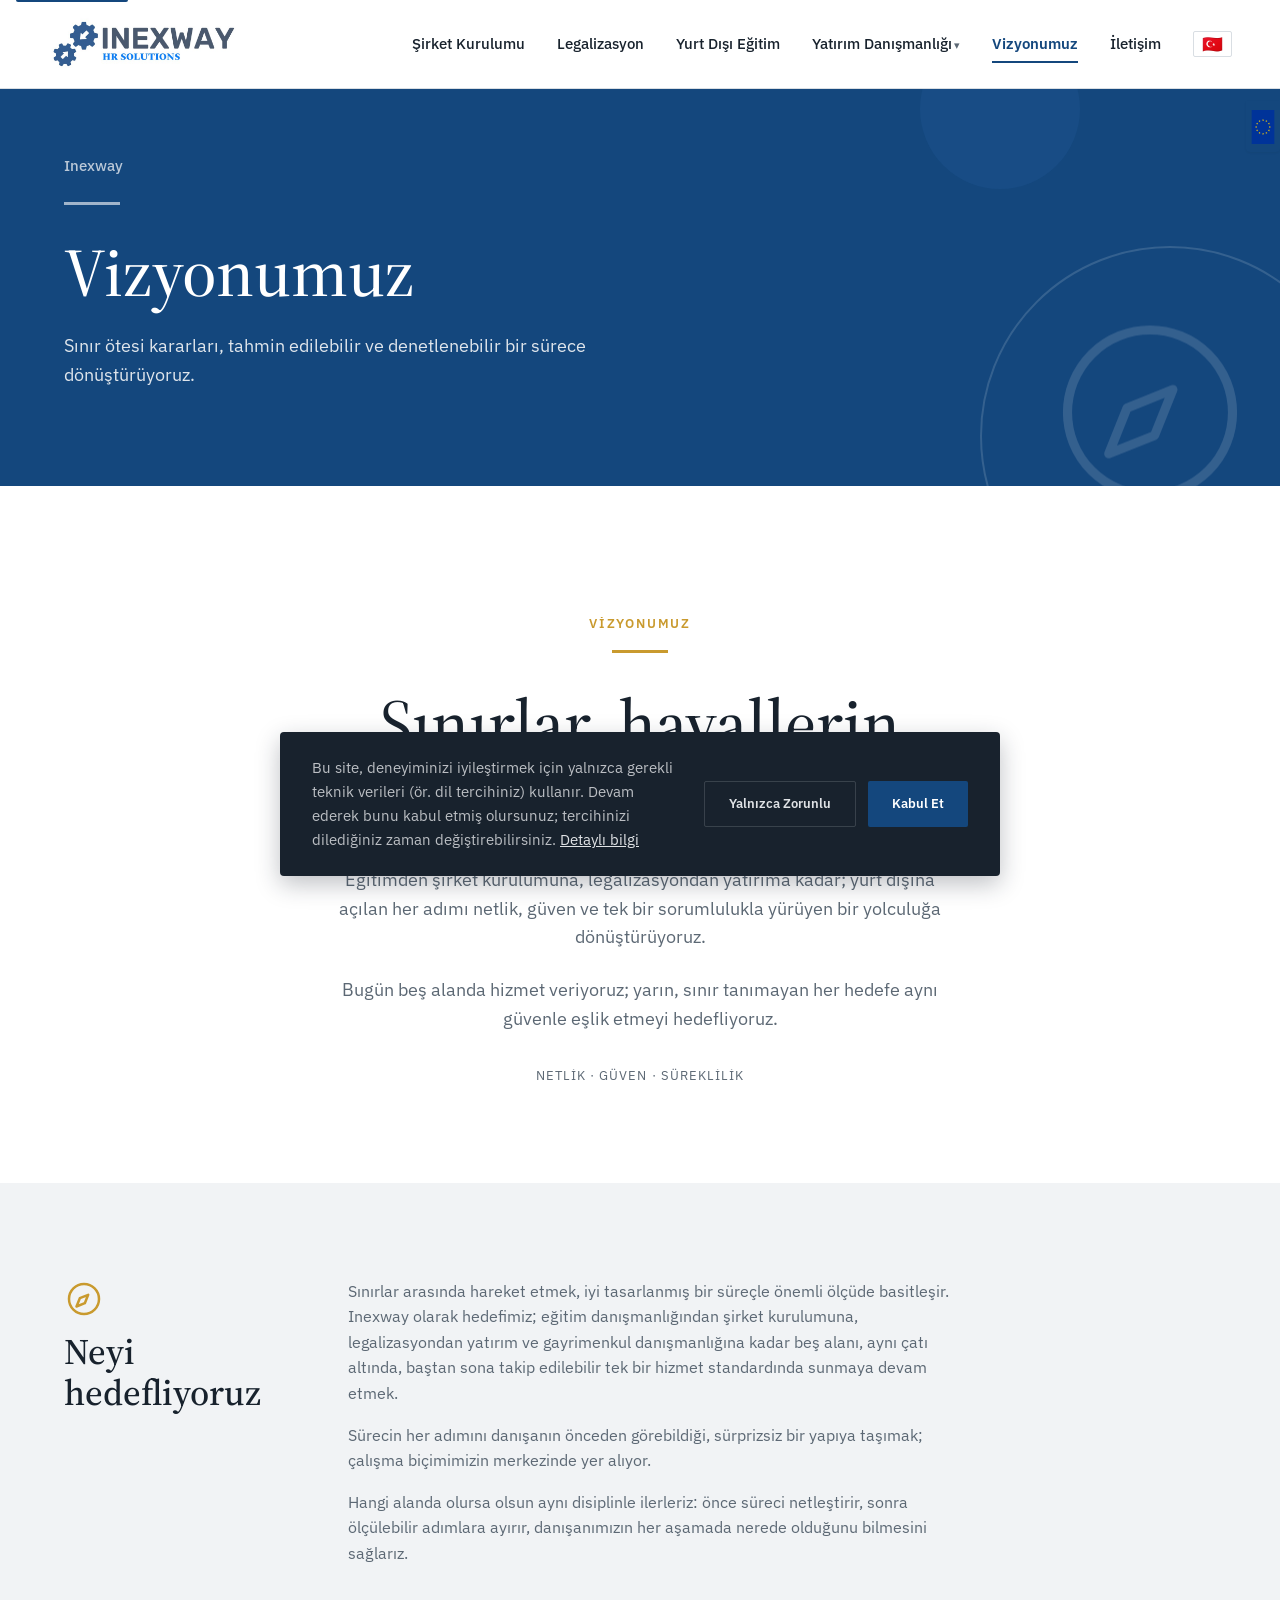
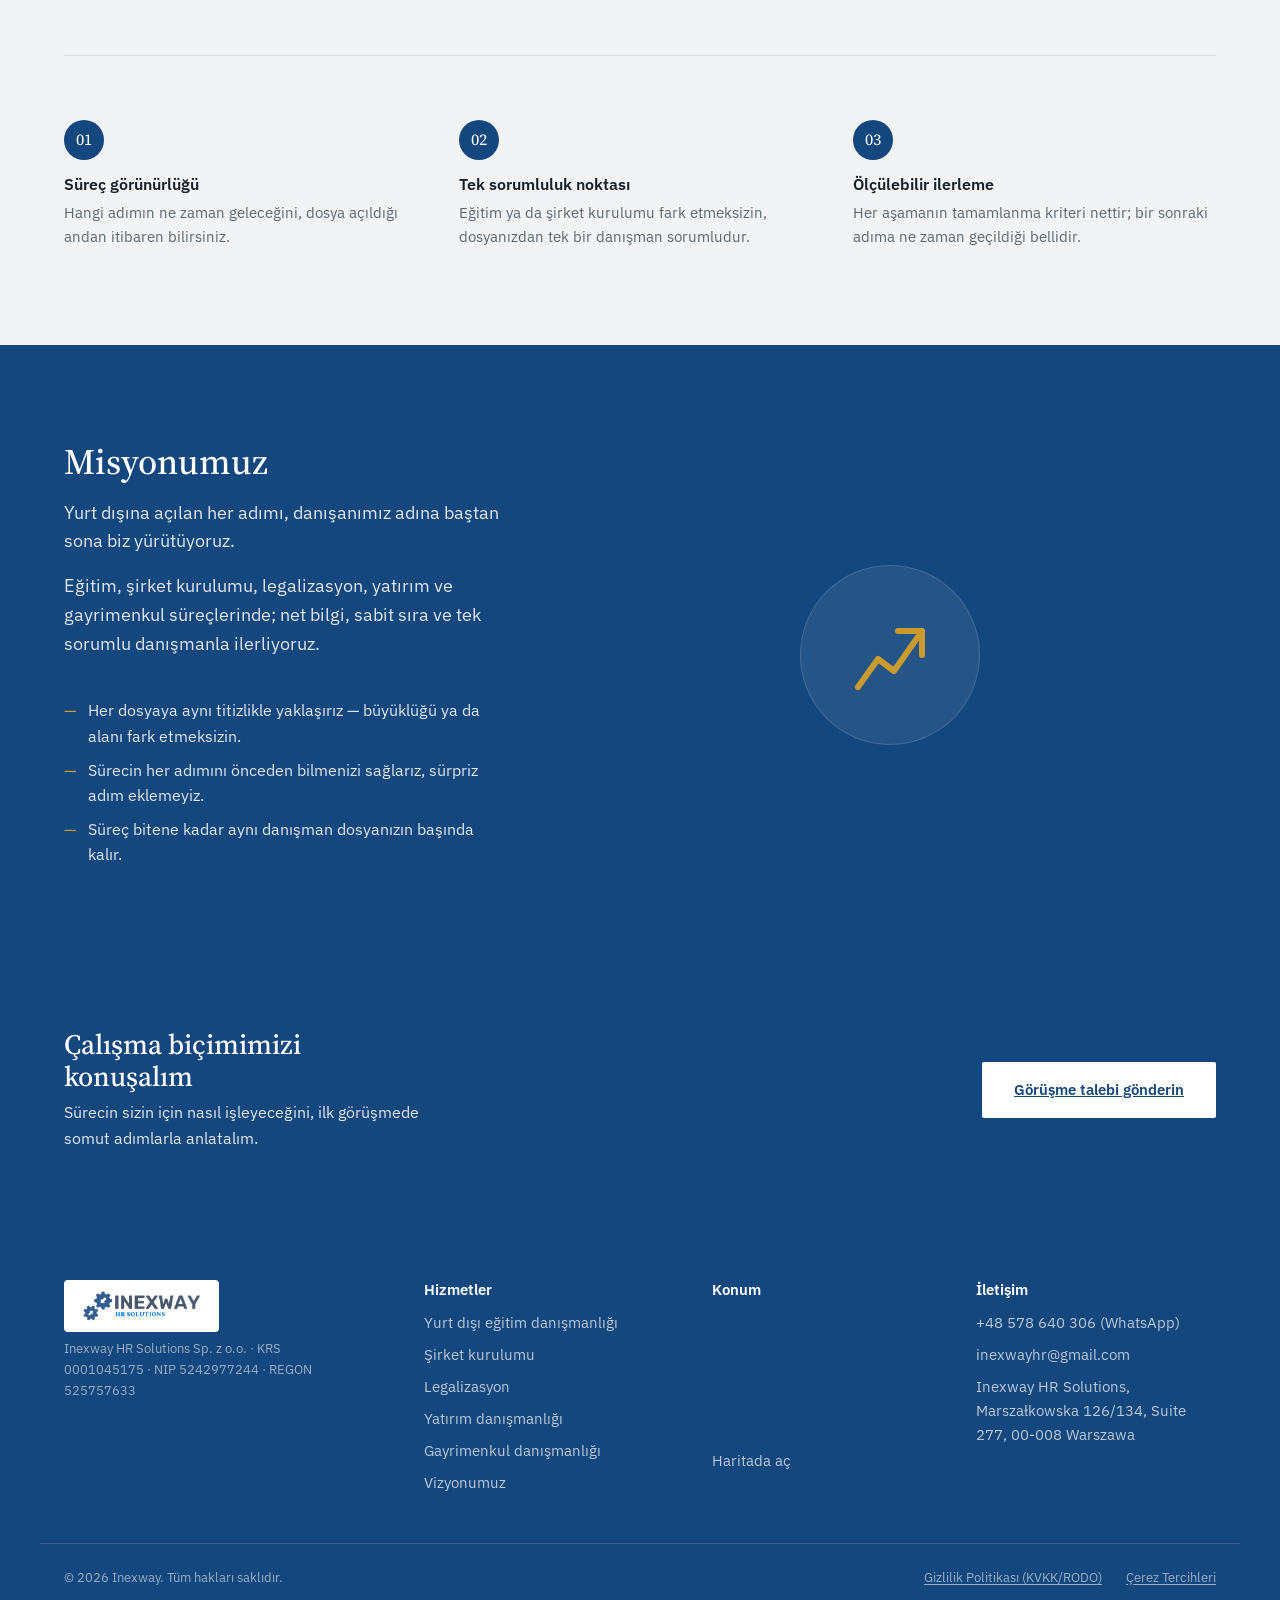
<file: vizyon.html>
<!DOCTYPE html>
<html lang="tr" data-i18n-title="vizyon.title">
<head>
<meta charset="UTF-8">
<meta name="viewport" content="width=device-width, initial-scale=1">
<link rel="icon" type="image/png" sizes="512x512" href="assets/favicon-512.png">
<link rel="icon" type="image/png" sizes="48x48" href="assets/favicon-48.png">
<link rel="icon" type="image/png" sizes="32x32" href="assets/favicon-32.png">
<link rel="icon" type="image/png" sizes="16x16" href="assets/favicon-16.png">
<link rel="apple-touch-icon" href="assets/favicon-180.png">
<title>Vizyonumuz | Inexway</title>
<meta name="description" content="Inexway'in vizyonu: eğitim danışmanlığı ve şirket kurulum süreçlerini, her adımı önceden bilinen, denetlenebilir bir yapıya taşımak.">

<meta property="og:type" content="website">
<meta property="og:locale" content="tr_TR">
<meta property="og:title" content="Vizyonumuz | Inexway">
<meta property="og:description" content="Sınır ötesi kararları, tahmin edilebilir ve denetlenebilir bir sürece dönüştürüyoruz.">
<!-- TODO: müşteriden teyit alınacak — kalıcı alan adı ve paylaşım görseli -->
<meta property="og:url" content="https://www.inexway.com/vizyon">
<meta property="og:image" content="https://www.inexway.com/assets/og-image.jpg">

<link rel="preconnect" href="https://fonts.googleapis.com">
<link rel="preconnect" href="https://fonts.gstatic.com" crossorigin>
<link href="https://fonts.googleapis.com/css2?family=Source+Serif+4:opsz,wght@8..60,400;8..60,500;8..60,600&family=IBM+Plex+Sans:wght@400;500;600&display=swap" rel="stylesheet">

<link rel="stylesheet" href="styles.css">
</head>
<body>

<a class="skip-link" href="#icerik" data-i18n="nav.skipLink">İçeriğe geç</a>

<header class="site-header" id="site-header">
  <div class="container site-header__bar">
    <a class="site-logo" href="/">
      <img class="site-logo__img" src="assets/logo.png" alt="Inexway HR Solutions">
    </a>

    <div class="nav-controls">
    <nav class="primary-nav" id="primary-nav" aria-label="Ana menü">
      <ul>
        <li><a href="sirket-kurulumu" data-i18n="nav.sirket">Şirket Kurulumu</a></li>
        <li><a href="legalizasyon" data-i18n="nav.legalizasyon">Legalizasyon</a></li>
        <li><a href="egitim" data-i18n="nav.egitim">Yurt Dışı Eğitim</a></li>
        <li class="nav-dropdown">
          <button type="button" class="nav-dropdown__toggle" aria-haspopup="true" aria-expanded="false">
            <span data-i18n="nav.yatirim">Yatırım Danışmanlığı</span><span class="nav-dropdown__caret" aria-hidden="true">▾</span>
          </button>
          <ul class="nav-dropdown__menu" hidden>
            <li><a href="yatirim-danismanligi" data-i18n="nav.yatirim">Yatırım Danışmanlığı</a></li>
            <li><a href="gayrimenkul-danismanligi" data-i18n="nav.gayrimenkul">Gayrimenkul Danışmanlığı</a></li>
          </ul>
        </li>
        <li><a href="vizyon" aria-current="page" data-i18n="nav.vizyon">Vizyonumuz</a></li>
        <li><a href="iletisim" data-i18n="nav.iletisim">İletişim</a></li>
      </ul>
    </nav>

      <div class="lang-switch" id="lang-switch">
        <button type="button" class="lang-switch__toggle" id="lang-switch-toggle" aria-haspopup="listbox" aria-expanded="false" aria-controls="lang-switch-menu" aria-label="Dil seçimi, şu anki dil: Türkçe">
          <span class="lang-switch__flag" id="lang-switch-flag" aria-hidden="true">🇹🇷</span>
        </button>
        <ul class="lang-switch__menu" id="lang-switch-menu" role="listbox" hidden></ul>
      </div>

      <button class="nav-toggle" id="nav-toggle" type="button" aria-expanded="false" aria-controls="primary-nav">
        <span class="nav-toggle__bar"></span>
        <span class="nav-toggle__bar"></span>
        <span class="nav-toggle__bar"></span>
        <span class="visually-hidden" data-i18n="nav.menuToggle">Menüyü aç</span>
      </button>
    </div>
  </div>
</header>

<div class="side-flag-anchor">
  <div class="side-flag" aria-hidden="true">
    <img class="side-flag__img" src="assets/eu-flag.svg" alt="">
  </div>
</div>

<main id="icerik">

  <section class="page-hero">
    <span class="page-hero__art" aria-hidden="true" data-parallax data-parallax-speed="0.18">
      <svg viewBox="0 0 24 24" fill="none" stroke="currentColor" stroke-width="1" stroke-linecap="round" stroke-linejoin="round"><circle cx="12" cy="12" r="9"/><path d="m14.5 9.5-2 5-5 2 2-5 5-2Z"/></svg>
    </span>
    <div class="container page-hero__inner">
      <a class="page-hero__crumb" href="/">Inexway</a>
      <div class="page-hero__rule" aria-hidden="true"></div>
      <h1 data-i18n="vizyon.heroH1">Vizyonumuz</h1>
      <p class="page-hero__lead" data-i18n="vizyon.heroLead">Sınır ötesi kararları, tahmin edilebilir ve denetlenebilir bir sürece dönüştürüyoruz.</p>
    </div>
  </section>

  <section class="statement">
    <div class="container statement__inner">
      <p class="statement__eyebrow" data-i18n="vizyon.statementEyebrow">Vizyonumuz</p>
      <div class="statement__rule" aria-hidden="true"></div>
      <h2 class="statement__headline" data-i18n="vizyon.statementHeadline">Sınırlar, hayallerin önünde durmasın.</h2>
      <p class="statement__lead" data-i18n="vizyon.statementLead">Eğitimden şirket kurulumuna, legalizasyondan yatırıma kadar; yurt dışına açılan her adımı netlik, güven ve tek bir sorumlulukla yürüyen bir yolculuğa dönüştürüyoruz.</p>
      <p class="statement__lead" data-i18n="vizyon.statementSupport">Bugün beş alanda hizmet veriyoruz; yarın, sınır tanımayan her hedefe aynı güvenle eşlik etmeyi hedefliyoruz.</p>
      <p class="statement__tags" data-i18n="vizyon.statementTags">Netlik · Güven · Süreklilik</p>
    </div>
  </section>

  <section class="about">
    <div class="container about__grid">
      <div class="about__label">
        <span class="about__icon" aria-hidden="true">
          <svg viewBox="0 0 24 24" fill="none" stroke="currentColor" stroke-width="1.5" stroke-linecap="round" stroke-linejoin="round"><circle cx="12" cy="12" r="9"/><path d="m14.5 9.5-2 5-5 2 2-5 5-2Z"/></svg>
        </span>
        <h2 data-i18n="vizyon.aboutLabel">Neyi hedefliyoruz</h2>
      </div>
      <div class="about__body">
        <p data-i18n="vizyon.bodyP1">Sınırlar arasında hareket etmek, iyi tasarlanmış bir süreçle önemli ölçüde basitleşir. Inexway olarak hedefimiz; eğitim danışmanlığından şirket kurulumuna, legalizasyondan yatırım ve gayrimenkul danışmanlığına kadar beş alanı, aynı çatı altında, baştan sona takip edilebilir tek bir hizmet standardında sunmaya devam etmek.</p>
        <p data-i18n="vizyon.bodyP2">Sürecin her adımını danışanın önceden görebildiği, sürprizsiz bir yapıya taşımak; çalışma biçimimizin merkezinde yer alıyor.</p>
        <p data-i18n="vizyon.bodyP3">Hangi alanda olursa olsun aynı disiplinle ilerleriz: önce süreci netleştirir, sonra ölçülebilir adımlara ayırır, danışanımızın her aşamada nerede olduğunu bilmesini sağlarız.</p>
      </div>
      <ol class="about__steps">
        <li>
          <span class="about__steps-title" data-i18n="vizyon.step1Title">Süreç görünürlüğü</span>
          <span class="about__steps-desc" data-i18n="vizyon.step1Desc">Hangi adımın ne zaman geleceğini, dosya açıldığı andan itibaren bilirsiniz.</span>
        </li>
        <li>
          <span class="about__steps-title" data-i18n="vizyon.step2Title">Tek sorumluluk noktası</span>
          <span class="about__steps-desc" data-i18n="vizyon.step2Desc">Eğitim ya da şirket kurulumu fark etmeksizin, dosyanızdan tek bir danışman sorumludur.</span>
        </li>
        <li>
          <span class="about__steps-title" data-i18n="vizyon.step3Title">Ölçülebilir ilerleme</span>
          <span class="about__steps-desc" data-i18n="vizyon.step3Desc">Her aşamanın tamamlanma kriteri nettir; bir sonraki adıma ne zaman geçildiği bellidir.</span>
        </li>
      </ol>
    </div>
  </section>

  <section class="vision">
    <div class="container vision__grid">
      <div class="vision__copy">
        <h2 data-i18n="vizyon.missionLabel">Misyonumuz</h2>
        <p class="vision__text" data-i18n="vizyon.missionP1">Yurt dışına açılan her adımı, danışanımız adına baştan sona biz yürütüyoruz.</p>
        <p class="vision__text" data-i18n="vizyon.missionP2">Eğitim, şirket kurulumu, legalizasyon, yatırım ve gayrimenkul süreçlerinde; net bilgi, sabit sıra ve tek sorumlu danışmanla ilerliyoruz.</p>
        <ul class="vision__list">
          <li data-i18n="vizyon.missionCommit1">Her dosyaya aynı titizlikle yaklaşırız — büyüklüğü ya da alanı fark etmeksizin.</li>
          <li data-i18n="vizyon.missionCommit2">Sürecin her adımını önceden bilmenizi sağlarız, sürpriz adım eklemeyiz.</li>
          <li data-i18n="vizyon.missionCommit3">Süreç bitene kadar aynı danışman dosyanızın başında kalır.</li>
        </ul>
      </div>
      <div class="vision__visual" aria-hidden="true">
        <span class="icon-badge">
          <svg viewBox="0 0 24 24" fill="none" stroke="currentColor" stroke-width="1.5" stroke-linecap="round" stroke-linejoin="round"><path d="M4 20 9 13 13 16 20 6"/><path d="M14 6h6v6"/></svg>
        </span>
      </div>
    </div>
  </section>

  <section class="cta-band" aria-label="Görüşme çağrısı">
    <div class="container cta-band__inner">
      <div>
        <h2 data-i18n="vizyon.ctaHeading">Çalışma biçimimizi konuşalım</h2>
        <p data-i18n="vizyon.ctaDesc">Sürecin sizin için nasıl işleyeceğini, ilk görüşmede somut adımlarla anlatalım.</p>
      </div>
      <a class="button button--on-blue" href="iletisim" data-i18n="common.ctaButton">Görüşme talebi gönderin</a>
    </div>
  </section>

</main>

<footer class="site-footer" id="site-footer">
  <div class="container site-footer__grid">
    <div class="site-footer__brand">
      <div class="site-logo site-logo--footer">
        <img class="site-logo__img" src="assets/logo.png" alt="Inexway HR Solutions">
      </div>
      <p class="site-footer__legal-line" data-i18n="footer.legalLine">Inexway HR Solutions Sp. z o.o. · KRS 0001045175 · NIP 5242977244 · REGON 525757633</p>
    </div>

    <div class="site-footer__col">
      <h3 data-i18n="footer.servicesHeading">Hizmetler</h3>
      <ul>
        <li><a href="egitim" data-i18n="footer.egitim">Yurt dışı eğitim danışmanlığı</a></li>
        <li><a href="sirket-kurulumu" data-i18n="footer.sirket">Şirket kurulumu</a></li>
        <li><a href="legalizasyon" data-i18n="footer.legalizasyon">Legalizasyon</a></li>
        <li><a href="yatirim-danismanligi" data-i18n="footer.yatirim">Yatırım danışmanlığı</a></li>
        <li><a href="gayrimenkul-danismanligi" data-i18n="footer.gayrimenkul">Gayrimenkul danışmanlığı</a></li>
        <li><a href="vizyon" data-i18n="footer.vizyon">Vizyonumuz</a></li>
      </ul>
    </div>

    <div class="site-footer__col">
      <h3 data-i18n="footer.mapHeading">Konum</h3>
      <iframe class="site-footer__map-frame" src="https://www.google.com/maps?q=Inexway+HR+Solutions%2C+Marsza%C5%82kowska+126%2F134%2C+Warszawa&output=embed" loading="lazy" referrerpolicy="no-referrer-when-downgrade" title="Inexway HR Solutions ofis konumu"></iframe>
      <a class="site-footer__map-link" href="https://www.google.com/maps/search/?api=1&query=Inexway+HR+Solutions%2C+Marsza%C5%82kowska+126%2F134%2C+Warszawa" target="_blank" rel="noopener" data-i18n="footer.mapOpenLink">Haritada aç</a>
    </div>

    <div class="site-footer__col">
      <h3 data-i18n="footer.contactHeading">İletişim</h3>
      <ul>
        <li><a href="https://wa.me/48578640306" target="_blank" rel="noopener" data-i18n="footer.phone">+48 578 640 306 (WhatsApp)</a></li>
        <li><a href="mailto:inexwayhr@gmail.com" data-i18n="footer.email">inexwayhr@gmail.com</a></li>
        <li><a href="https://www.google.com/maps/search/?api=1&query=Inexway+HR+Solutions%2C+Marsza%C5%82kowska+126%2F134%2C+Warszawa" target="_blank" rel="noopener" data-i18n="footer.address">Inexway HR Solutions, Marszałkowska 126/134, Suite 277, 00-008 Warszawa</a></li>
      </ul>
    </div>
  </div>
  <div class="container site-footer__bottom">
    <p data-i18n="footer.copyright">© 2026 Inexway. Tüm hakları saklıdır.</p>
    <ul class="site-footer__legal-links">
      <li><a href="gizlilik-politikasi" data-i18n="footer.privacyPolicy">Gizlilik Politikası (KVKK/RODO)</a></li>
      <li><button type="button" class="site-footer__cookie-btn" data-cookie-settings data-i18n="footer.cookieSettings">Çerez Tercihleri</button></li>
    </ul>
  </div>
</footer>

<script src="i18n.js"></script>
<script src="main.js"></script>
</body>
</html>
</file>
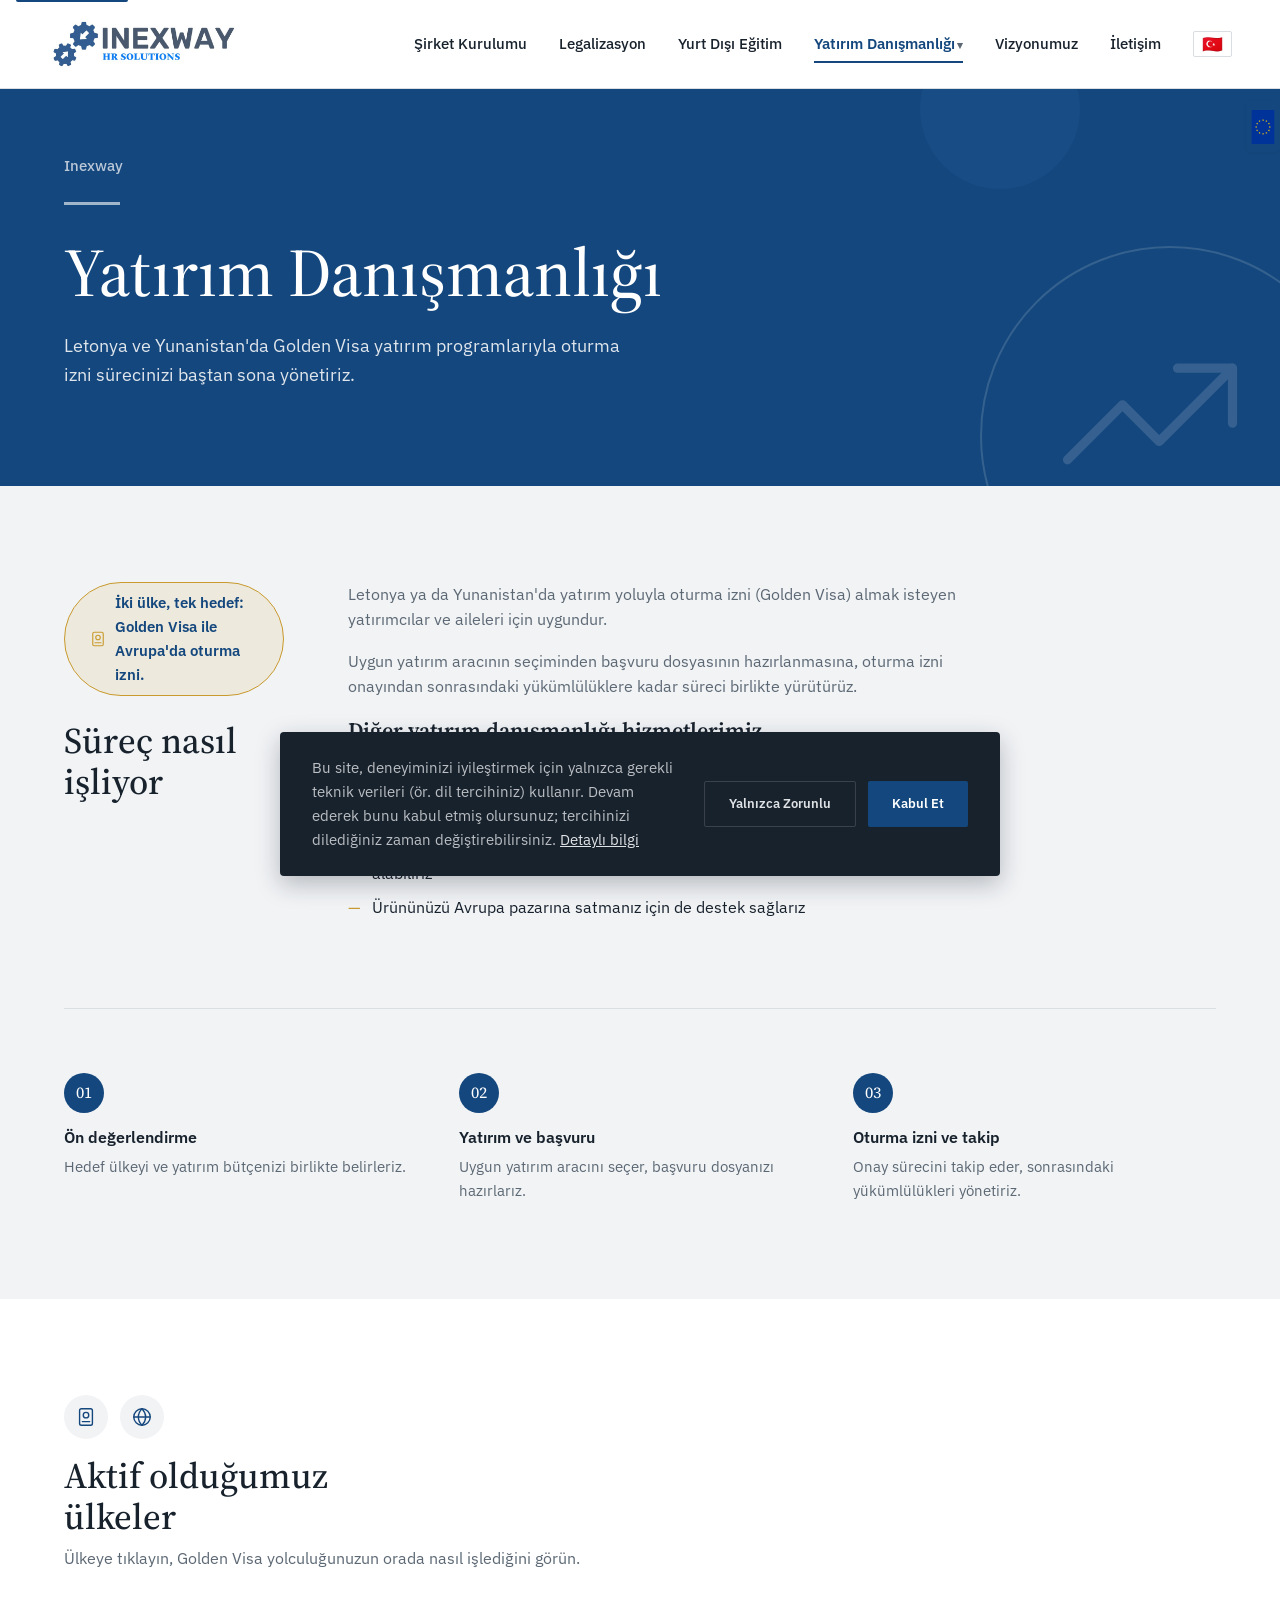
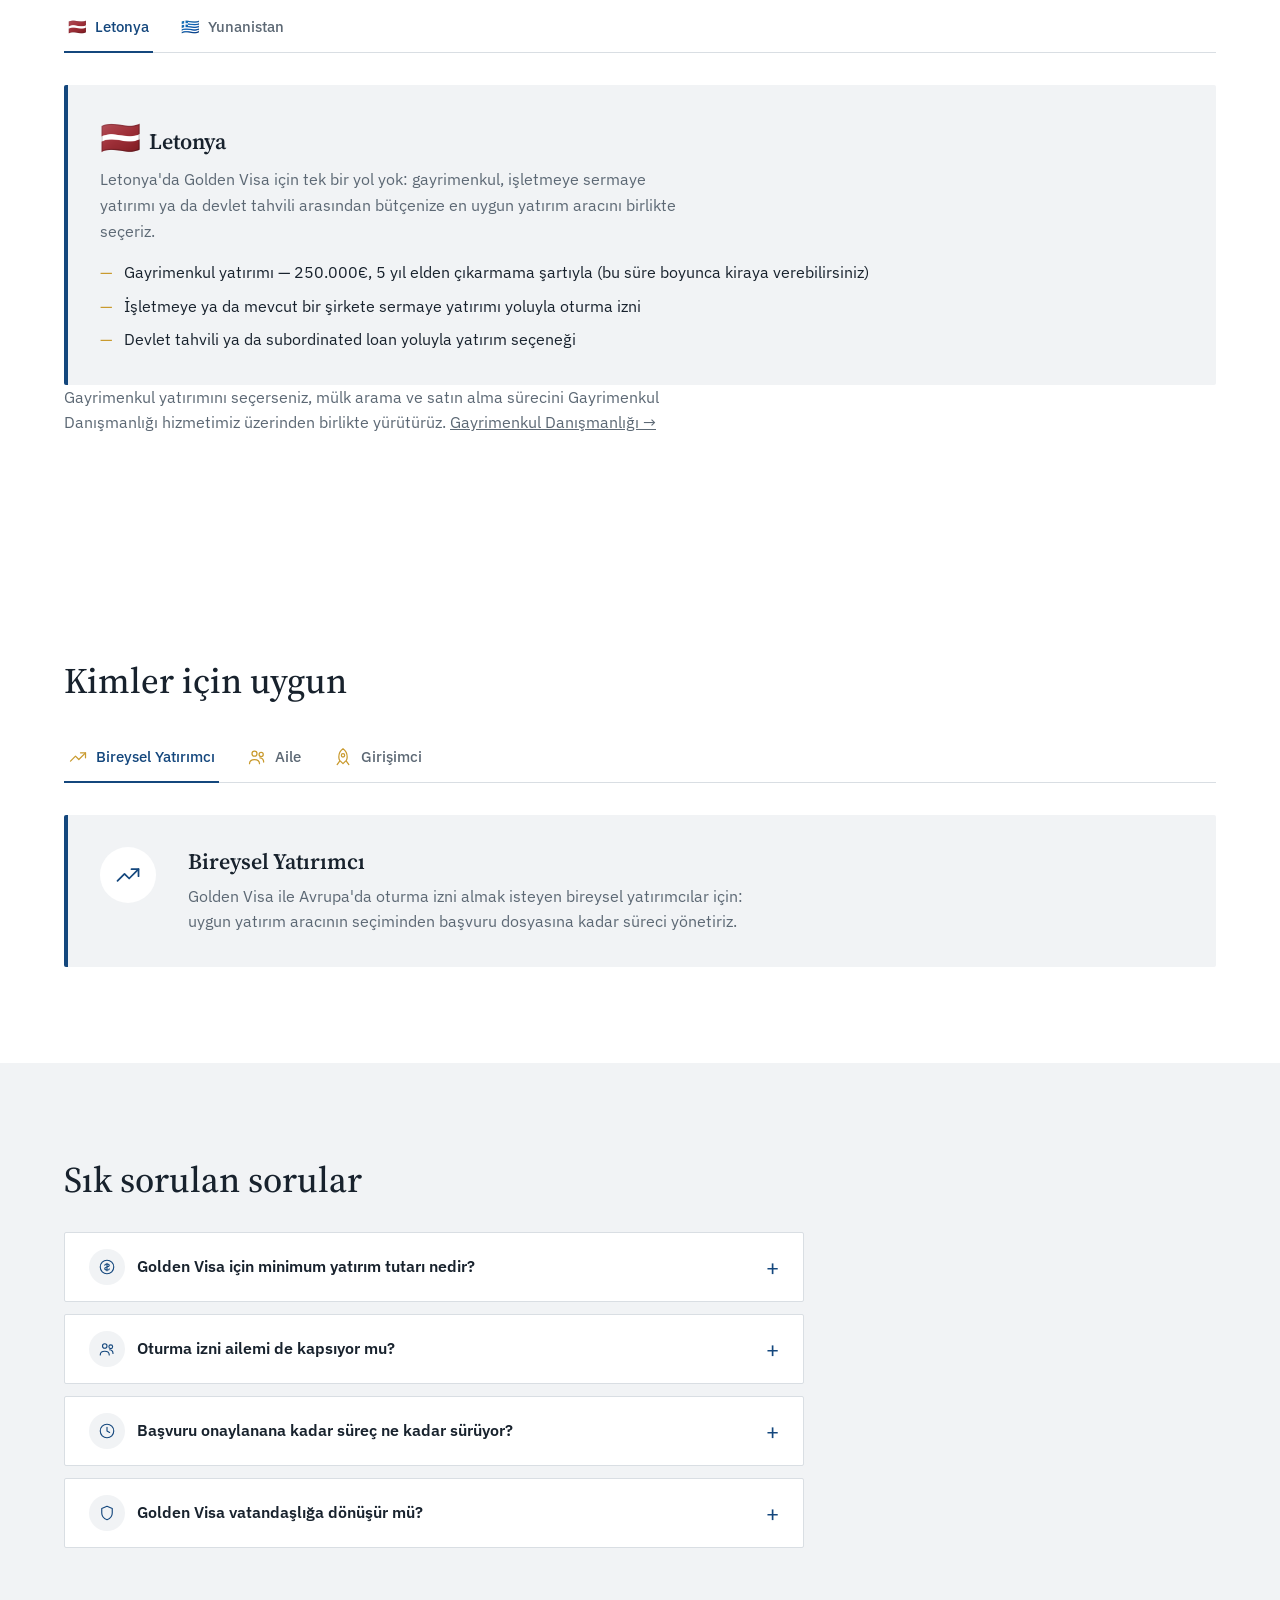
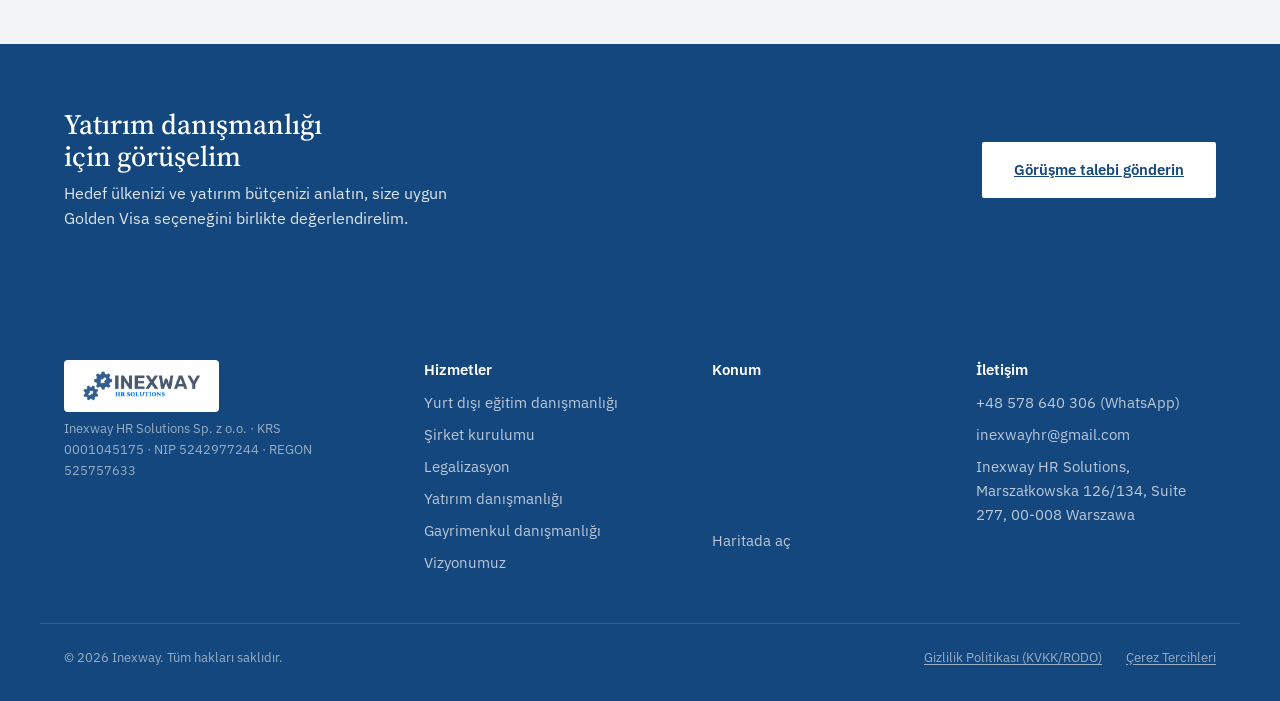
<file: yatirim-danismanligi.html>
<!DOCTYPE html>
<html lang="tr" data-i18n-title="yatirim.title">
<head>
<meta charset="UTF-8">
<meta name="viewport" content="width=device-width, initial-scale=1">
<link rel="icon" type="image/png" sizes="512x512" href="assets/favicon-512.png">
<link rel="icon" type="image/png" sizes="48x48" href="assets/favicon-48.png">
<link rel="icon" type="image/png" sizes="32x32" href="assets/favicon-32.png">
<link rel="icon" type="image/png" sizes="16x16" href="assets/favicon-16.png">
<link rel="apple-touch-icon" href="assets/favicon-180.png">
<title>Yatırım Danışmanlığı | Inexway</title>
<meta name="description" content="Letonya ve Yunanistan'da Golden Visa yatırım programlarıyla oturma izni sürecinizi Inexway baştan sona yönetir.">

<meta property="og:type" content="website">
<meta property="og:locale" content="tr_TR">
<meta property="og:title" content="Yatırım Danışmanlığı | Inexway">
<meta property="og:description" content="Letonya ve Yunanistan'da Golden Visa yatırım programlarıyla oturma izni sürecinizi yönetiriz.">
<!-- TODO: müşteriden teyit alınacak — kalıcı alan adı ve paylaşım görseli -->
<meta property="og:url" content="https://www.inexway.com/yatirim-danismanligi">
<meta property="og:image" content="https://www.inexway.com/assets/og-image.jpg">

<link rel="preconnect" href="https://fonts.googleapis.com">
<link rel="preconnect" href="https://fonts.gstatic.com" crossorigin>
<link href="https://fonts.googleapis.com/css2?family=Source+Serif+4:opsz,wght@8..60,400;8..60,500;8..60,600&family=IBM+Plex+Sans:wght@400;500;600&display=swap" rel="stylesheet">

<link rel="stylesheet" href="styles.css">

<script type="application/ld+json">
{
  "@context": "https://schema.org",
  "@type": "Service",
  "serviceType": "Yatırım yoluyla oturma izni (Golden Visa) danışmanlığı",
  "provider": { "@type": "Organization", "name": "Inexway" },
  "areaServed": ["LV", "GR"]
}
</script>
</head>
<body>

<a class="skip-link" href="#icerik" data-i18n="nav.skipLink">İçeriğe geç</a>

<header class="site-header" id="site-header">
  <div class="container site-header__bar">
    <a class="site-logo" href="/">
      <img class="site-logo__img" src="assets/logo.png" alt="Inexway HR Solutions">
    </a>

    <div class="nav-controls">
    <nav class="primary-nav" id="primary-nav" aria-label="Ana menü">
      <ul>
        <li><a href="sirket-kurulumu" data-i18n="nav.sirket">Şirket Kurulumu</a></li>
        <li><a href="legalizasyon" data-i18n="nav.legalizasyon">Legalizasyon</a></li>
        <li><a href="egitim" data-i18n="nav.egitim">Yurt Dışı Eğitim</a></li>
        <li class="nav-dropdown">
          <button type="button" class="nav-dropdown__toggle" aria-haspopup="true" aria-expanded="false" aria-current="page">
            <span data-i18n="nav.yatirim">Yatırım Danışmanlığı</span><span class="nav-dropdown__caret" aria-hidden="true">▾</span>
          </button>
          <ul class="nav-dropdown__menu" hidden>
            <li><a href="yatirim-danismanligi" aria-current="page" data-i18n="nav.yatirim">Yatırım Danışmanlığı</a></li>
            <li><a href="gayrimenkul-danismanligi" data-i18n="nav.gayrimenkul">Gayrimenkul Danışmanlığı</a></li>
          </ul>
        </li>
        <li><a href="vizyon" data-i18n="nav.vizyon">Vizyonumuz</a></li>
        <li><a href="iletisim" data-i18n="nav.iletisim">İletişim</a></li>
      </ul>
    </nav>

      <div class="lang-switch" id="lang-switch">
        <button type="button" class="lang-switch__toggle" id="lang-switch-toggle" aria-haspopup="listbox" aria-expanded="false" aria-controls="lang-switch-menu" aria-label="Dil seçimi, şu anki dil: Türkçe">
          <span class="lang-switch__flag" id="lang-switch-flag" aria-hidden="true">🇹🇷</span>
        </button>
        <ul class="lang-switch__menu" id="lang-switch-menu" role="listbox" hidden></ul>
      </div>

      <button class="nav-toggle" id="nav-toggle" type="button" aria-expanded="false" aria-controls="primary-nav">
        <span class="nav-toggle__bar"></span>
        <span class="nav-toggle__bar"></span>
        <span class="nav-toggle__bar"></span>
        <span class="visually-hidden" data-i18n="nav.menuToggle">Menüyü aç</span>
      </button>
    </div>
  </div>
</header>

<div class="side-flag-anchor">
  <div class="side-flag" aria-hidden="true">
    <img class="side-flag__img" src="assets/eu-flag.svg" alt="">
  </div>
</div>

<main id="icerik">

  <section class="page-hero">
    <span class="page-hero__art" aria-hidden="true" data-parallax data-parallax-speed="0.18">
      <svg viewBox="0 0 24 24" fill="none" stroke="currentColor" stroke-width="1" stroke-linecap="round" stroke-linejoin="round"><path d="M3 17l6-6 4 4 8-8"/><path d="M15 7h6v6"/></svg>
    </span>
    <div class="container page-hero__inner">
      <a class="page-hero__crumb" href="/">Inexway</a>
      <div class="page-hero__rule" aria-hidden="true"></div>
      <h1 data-i18n="yatirim.heroH1">Yatırım Danışmanlığı</h1>
      <p class="page-hero__lead" data-i18n="yatirim.heroLead">Letonya ve Yunanistan'da Golden Visa yatırım programlarıyla oturma izni sürecinizi baştan sona yönetiriz.</p>
    </div>
  </section>

  <section class="about">
    <div class="container about__grid">
      <div class="about__label">
        <span class="highlight-badge">
          <span class="highlight-badge__icon" aria-hidden="true"><svg viewBox="0 0 24 24" fill="none" stroke="currentColor" stroke-width="1.5" stroke-linecap="round" stroke-linejoin="round"><rect x="5" y="3" width="14" height="18" rx="2"/><circle cx="12" cy="10" r="3"/><path d="M8 17h8"/></svg></span>
          <span data-i18n="yatirim.countriesBadge">İki ülke, tek hedef: Golden Visa ile Avrupa'da oturma izni.</span>
        </span>
        <h2 data-i18n="common.processHeading">Süreç nasıl işliyor</h2>
      </div>
      <div class="about__body">
        <p data-i18n="yatirim.bodyP1">Letonya ya da Yunanistan'da yatırım yoluyla oturma izni (Golden Visa) almak isteyen yatırımcılar ve aileleri için uygundur.</p>
        <p data-i18n="yatirim.bodyP2">Uygun yatırım aracının seçiminden başvuru dosyasının hazırlanmasına, oturma izni onayından sonrasındaki yükümlülüklere kadar süreci birlikte yürütürüz.</p>
        <h3 data-i18n="yatirim.otherServicesHeading">Diğer yatırım danışmanlığı hizmetlerimiz</h3>
        <ul class="country-panel__schools">
          <li data-i18n="yatirim.otherServiceBullet1">Hâlihazırda faaliyette olan bir şirketin satın alınması sürecinde danışmanlık sağlarız</li>
          <li data-i18n="yatirim.otherServiceBullet2">Avrupa'dan ürün tedariki için aracılık ederiz; sizin adınıza Avrupa'dan ürün satın alabiliriz</li>
          <li data-i18n="yatirim.otherServiceBullet3">Ürününüzü Avrupa pazarına satmanız için de destek sağlarız</li>
        </ul>
      </div>
      <ol class="about__steps">
        <li>
          <span class="about__steps-title" data-i18n="yatirim.step1Title">Ön değerlendirme</span>
          <span class="about__steps-desc" data-i18n="yatirim.step1Desc">Hedef ülkeyi ve yatırım bütçenizi birlikte belirleriz.</span>
        </li>
        <li>
          <span class="about__steps-title" data-i18n="yatirim.step2Title">Yatırım ve başvuru</span>
          <span class="about__steps-desc" data-i18n="yatirim.step2Desc">Uygun yatırım aracını seçer, başvuru dosyanızı hazırlarız.</span>
        </li>
        <li>
          <span class="about__steps-title" data-i18n="yatirim.step3Title">Oturma izni ve takip</span>
          <span class="about__steps-desc" data-i18n="yatirim.step3Desc">Onay sürecini takip eder, sonrasındaki yükümlülükleri yönetiriz.</span>
        </li>
      </ol>
    </div>
  </section>

  <section class="countries" aria-labelledby="countries-heading">
    <div class="container">
      <div class="countries__icons" aria-hidden="true">
        <span class="countries__icon">
          <svg viewBox="0 0 24 24" fill="none" stroke="currentColor" stroke-width="1.5" stroke-linecap="round" stroke-linejoin="round"><rect x="5" y="3" width="14" height="18" rx="2"/><circle cx="12" cy="10" r="3"/><path d="M8 17h8"/></svg>
        </span>
        <span class="countries__icon">
          <svg viewBox="0 0 24 24" fill="none" stroke="currentColor" stroke-width="1.5" stroke-linecap="round" stroke-linejoin="round"><circle cx="12" cy="12" r="9"/><path d="M3 12h18"/><path d="M12 3c2.5 2.6 4 5.8 4 9s-1.5 6.4-4 9c-2.5-2.6-4-5.8-4-9s1.5-6.4 4-9Z"/></svg>
        </span>
      </div>
      <h2 id="countries-heading" data-i18n="yatirim.countriesHeading">Aktif olduğumuz ülkeler</h2>
      <p class="countries__lead" data-i18n="yatirim.countriesLead">Ülkeye tıklayın, Golden Visa yolculuğunuzun orada nasıl işlediğini görün.</p>
      <div class="profile-tabs" data-profile-tabs>
        <div class="profile-tabs__list" role="tablist" aria-label="Ülkeler">
          <button type="button" class="profile-tabs__tab" role="tab" id="tab-country-lv" aria-controls="panel-country-lv" aria-selected="true" tabindex="0">
            <span aria-hidden="true">🇱🇻</span>
            <span data-i18n="yatirim.country1Name">Letonya</span>
          </button>
          <button type="button" class="profile-tabs__tab" role="tab" id="tab-country-gr" aria-controls="panel-country-gr" aria-selected="false" tabindex="-1">
            <span aria-hidden="true">🇬🇷</span>
            <span data-i18n="yatirim.country2Name">Yunanistan</span>
          </button>
        </div>
        <div class="profile-tabs__panels">
          <div class="profile-tabs__panel country-panel" role="tabpanel" id="panel-country-lv" aria-labelledby="tab-country-lv">
            <div>
              <h3><span class="country-panel__flag" aria-hidden="true">🇱🇻</span><span data-i18n="yatirim.country1Name">Letonya</span></h3>
              <p data-i18n="yatirim.country1Desc">Letonya'da Golden Visa için tek bir yol yok: gayrimenkul, işletmeye sermaye yatırımı ya da devlet tahvili arasından bütçenize en uygun yatırım aracını birlikte seçeriz.</p>
              <ul class="country-panel__schools">
                <li data-i18n="yatirim.lvBullet1">Gayrimenkul yatırımı — 250.000€, 5 yıl elden çıkarmama şartıyla (bu süre boyunca kiraya verebilirsiniz)</li>
                <li data-i18n="yatirim.lvBullet2">İşletmeye ya da mevcut bir şirkete sermaye yatırımı yoluyla oturma izni</li>
                <li data-i18n="yatirim.lvBullet3">Devlet tahvili ya da subordinated loan yoluyla yatırım seçeneği</li>
              </ul>
            </div>
          </div>
          <div class="profile-tabs__panel country-panel" role="tabpanel" id="panel-country-gr" aria-labelledby="tab-country-gr" hidden>
            <div>
              <h3><span class="country-panel__flag" aria-hidden="true">🇬🇷</span><span data-i18n="yatirim.country2Name">Yunanistan</span></h3>
              <p data-i18n="yatirim.country2Desc">Yunanistan'da en çok tercih edilen yol gayrimenkul yatırımı olsa da bölgeye göre değişen eşikleri ve alternatif yatırım araçlarını birlikte değerlendiririz.</p>
              <ul class="country-panel__schools">
                <li data-i18n="yatirim.grBullet1">Gayrimenkul yatırımı yoluyla Golden Visa — bölgeye göre değişen minimum tutarlar</li>
                <li data-i18n="yatirim.grBullet2">Banka mevduatı yoluyla yatırım seçeneği</li>
                <li data-i18n="yatirim.grBullet3">Şirket hissesi / sermaye yatırımı yoluyla alternatif seçenek</li>
              </ul>
            </div>
          </div>
        </div>
      </div>
      <p class="countries__lead"><span data-i18n="yatirim.realEstateNote">Gayrimenkul yatırımını seçerseniz, mülk arama ve satın alma sürecini Gayrimenkul Danışmanlığı hizmetimiz üzerinden birlikte yürütürüz.</span> <a href="gayrimenkul-danismanligi" data-i18n="common.realEstateLink">Gayrimenkul Danışmanlığı →</a></p>
    </div>
  </section>

  <section class="who-for" aria-labelledby="who-for-heading">
    <div class="container">
      <h2 id="who-for-heading" data-i18n="common.whoForHeading">Kimler için uygun</h2>
      <div class="profile-tabs" data-profile-tabs>
        <div class="profile-tabs__list" role="tablist" aria-label="Örnek danışan profilleri">
          <button type="button" class="profile-tabs__tab" role="tab" id="tab-yatirim-1" aria-controls="panel-yatirim-1" aria-selected="true" tabindex="0">
            <span class="profile-tabs__tab-icon" aria-hidden="true"><svg viewBox="0 0 24 24" fill="none" stroke="currentColor" stroke-width="1.5" stroke-linecap="round" stroke-linejoin="round"><path d="M3 17l6-6 4 4 8-8"/><path d="M15 7h6v6"/></svg></span>
            <span data-i18n="yatirim.profile1Title">Bireysel Yatırımcı</span>
          </button>
          <button type="button" class="profile-tabs__tab" role="tab" id="tab-yatirim-2" aria-controls="panel-yatirim-2" aria-selected="false" tabindex="-1">
            <span class="profile-tabs__tab-icon" aria-hidden="true"><svg viewBox="0 0 24 24" fill="none" stroke="currentColor" stroke-width="1.5" stroke-linecap="round" stroke-linejoin="round"><circle cx="9" cy="8" r="3"/><path d="M3 20c0-3 2.5-5 6-5s6 2 6 5"/><circle cx="17" cy="9" r="2.5"/><path d="M15.5 13c2.5.3 4.5 2 4.5 5"/></svg></span>
            <span data-i18n="yatirim.profile2Title">Aile</span>
          </button>
          <button type="button" class="profile-tabs__tab" role="tab" id="tab-yatirim-3" aria-controls="panel-yatirim-3" aria-selected="false" tabindex="-1">
            <span class="profile-tabs__tab-icon" aria-hidden="true"><svg viewBox="0 0 24 24" fill="none" stroke="currentColor" stroke-width="1.5" stroke-linecap="round" stroke-linejoin="round"><path d="M12 2c3 2 5 6 5 10 0 1.8-.4 3.2-1 4l-4 4-4-4c-.6-.8-1-2.2-1-4 0-4 2-8 5-10Z"/><circle cx="12" cy="10" r="2"/><path d="M8 17l-3 4M16 17l3 4"/></svg></span>
            <span data-i18n="yatirim.profile3Title">Girişimci</span>
          </button>
        </div>
        <div class="profile-tabs__panels">
          <div class="profile-tabs__panel" role="tabpanel" id="panel-yatirim-1" aria-labelledby="tab-yatirim-1">
            <span class="profile-tabs__panel-icon" aria-hidden="true"><svg viewBox="0 0 24 24" fill="none" stroke="currentColor" stroke-width="1.5" stroke-linecap="round" stroke-linejoin="round"><path d="M3 17l6-6 4 4 8-8"/><path d="M15 7h6v6"/></svg></span>
            <div>
              <h3 data-i18n="yatirim.profile1Title">Bireysel Yatırımcı</h3>
              <p data-i18n="yatirim.profile1Desc">Golden Visa ile Avrupa'da oturma izni almak isteyen bireysel yatırımcılar için: uygun yatırım aracının seçiminden başvuru dosyasına kadar süreci yönetiriz.</p>
            </div>
          </div>
          <div class="profile-tabs__panel" role="tabpanel" id="panel-yatirim-2" aria-labelledby="tab-yatirim-2" hidden>
            <span class="profile-tabs__panel-icon" aria-hidden="true"><svg viewBox="0 0 24 24" fill="none" stroke="currentColor" stroke-width="1.5" stroke-linecap="round" stroke-linejoin="round"><circle cx="9" cy="8" r="3"/><path d="M3 20c0-3 2.5-5 6-5s6 2 6 5"/><circle cx="17" cy="9" r="2.5"/><path d="M15.5 13c2.5.3 4.5 2 4.5 5"/></svg></span>
            <div>
              <h3 data-i18n="yatirim.profile2Title">Aile</h3>
              <p data-i18n="yatirim.profile2Desc">Eş ve çocuklarını da kapsayan bir oturma izni planlayan aileler için: aile bireylerinin başvurularını tek bir dosya altında birlikte yürütürüz.</p>
            </div>
          </div>
          <div class="profile-tabs__panel" role="tabpanel" id="panel-yatirim-3" aria-labelledby="tab-yatirim-3" hidden>
            <span class="profile-tabs__panel-icon" aria-hidden="true"><svg viewBox="0 0 24 24" fill="none" stroke="currentColor" stroke-width="1.5" stroke-linecap="round" stroke-linejoin="round"><path d="M12 2c3 2 5 6 5 10 0 1.8-.4 3.2-1 4l-4 4-4-4c-.6-.8-1-2.2-1-4 0-4 2-8 5-10Z"/><circle cx="12" cy="10" r="2"/><path d="M8 17l-3 4M16 17l3 4"/></svg></span>
            <div>
              <h3 data-i18n="yatirim.profile3Title">Girişimci</h3>
              <p data-i18n="yatirim.profile3Desc">Yatırımı iş kurma hedefiyle birleştirmek isteyen girişimciler için: yatırım süreciyle şirket kurulumunu eş zamanlı planlarız.</p>
            </div>
          </div>
        </div>
      </div>
    </div>
  </section>

  <section class="faq" aria-labelledby="faq-heading">
    <div class="container">
      <h2 id="faq-heading" data-i18n="common.faqHeading">Sık sorulan sorular</h2>
      <div class="faq__list">
        <details class="faq__item">
          <summary><span class="faq__item-icon" aria-hidden="true"><svg viewBox="0 0 24 24" fill="none" stroke="currentColor" stroke-width="1.5" stroke-linecap="round" stroke-linejoin="round"><circle cx="12" cy="12" r="9"/><path d="M12 7v10M9 9.5c0-1 1-1.5 3-1.5s3 .8 3 2-1 1.7-3 2-3 1-3 2 1.3 2 3 2 3-.5 3-1.5"/></svg></span><span data-i18n="yatirim.faq1Q">Golden Visa için minimum yatırım tutarı nedir?</span></summary>
          <p data-i18n="yatirim.faq1A">Ülkeye ve yatırım aracına göre değişir; bütçenize uygun seçenekleri ilk görüşmede birlikte karşılaştırırız.</p>
        </details>
        <details class="faq__item">
          <summary><span class="faq__item-icon" aria-hidden="true"><svg viewBox="0 0 24 24" fill="none" stroke="currentColor" stroke-width="1.5" stroke-linecap="round" stroke-linejoin="round"><circle cx="9" cy="8" r="3"/><path d="M3 20c0-3 2.5-5 6-5s6 2 6 5"/><circle cx="17" cy="9" r="2.5"/><path d="M15.5 13c2.5.3 4.5 2 4.5 5"/></svg></span><span data-i18n="yatirim.faq2Q">Oturma izni ailemi de kapsıyor mu?</span></summary>
          <p data-i18n="yatirim.faq2A">Evet, Letonya ve Yunanistan'daki programlar eş ve bağımlı çocukları da kapsar; başvuru dosyasını buna göre hazırlarız.</p>
        </details>
        <details class="faq__item">
          <summary><span class="faq__item-icon" aria-hidden="true"><svg viewBox="0 0 24 24" fill="none" stroke="currentColor" stroke-width="1.5" stroke-linecap="round" stroke-linejoin="round"><circle cx="12" cy="12" r="9"/><path d="M12 7v5l3.5 2"/></svg></span><span data-i18n="yatirim.faq3Q">Başvuru onaylanana kadar süreç ne kadar sürüyor?</span></summary>
          <p data-i18n="yatirim.faq3A">Ülkeye ve dosya yoğunluğuna göre değişir; yatırım seçiminden onaya kadar tahmini süreyi ilk görüşmede paylaşırız.</p>
        </details>
        <details class="faq__item">
          <summary><span class="faq__item-icon" aria-hidden="true"><svg viewBox="0 0 24 24" fill="none" stroke="currentColor" stroke-width="1.5" stroke-linecap="round" stroke-linejoin="round"><path d="M12 3l7 3v6c0 4.5-3 7.5-7 9-4-1.5-7-4.5-7-9V6l7-3Z"/></svg></span><span data-i18n="yatirim.faq4Q">Golden Visa vatandaşlığa dönüşür mü?</span></summary>
          <p data-i18n="yatirim.faq4A">Golden Visa doğrudan oturma izni sağlar; vatandaşlık için ayrı süre ve şartlar gerekir, detayları hedef ülkeye göre birlikte değerlendiririz.</p>
        </details>
      </div>
    </div>
  </section>

  <section class="cta-band" aria-label="Görüşme çağrısı">
    <div class="container cta-band__inner">
      <div>
        <h2 data-i18n="yatirim.ctaHeading">Yatırım danışmanlığı için görüşelim</h2>
        <p data-i18n="yatirim.ctaDesc">Hedef ülkenizi ve yatırım bütçenizi anlatın, size uygun Golden Visa seçeneğini birlikte değerlendirelim.</p>
      </div>
      <a class="button button--on-blue" href="iletisim" data-i18n="common.ctaButton">Görüşme talebi gönderin</a>
    </div>
  </section>

</main>

<footer class="site-footer" id="site-footer">
  <div class="container site-footer__grid">
    <div class="site-footer__brand">
      <div class="site-logo site-logo--footer">
        <img class="site-logo__img" src="assets/logo.png" alt="Inexway HR Solutions">
      </div>
      <p class="site-footer__legal-line" data-i18n="footer.legalLine">Inexway HR Solutions Sp. z o.o. · KRS 0001045175 · NIP 5242977244 · REGON 525757633</p>
    </div>

    <div class="site-footer__col">
      <h3 data-i18n="footer.servicesHeading">Hizmetler</h3>
      <ul>
        <li><a href="egitim" data-i18n="footer.egitim">Yurt dışı eğitim danışmanlığı</a></li>
        <li><a href="sirket-kurulumu" data-i18n="footer.sirket">Şirket kurulumu</a></li>
        <li><a href="legalizasyon" data-i18n="footer.legalizasyon">Legalizasyon</a></li>
        <li><a href="yatirim-danismanligi" data-i18n="footer.yatirim">Yatırım danışmanlığı</a></li>
        <li><a href="gayrimenkul-danismanligi" data-i18n="footer.gayrimenkul">Gayrimenkul danışmanlığı</a></li>
        <li><a href="vizyon" data-i18n="footer.vizyon">Vizyonumuz</a></li>
      </ul>
    </div>

    <div class="site-footer__col">
      <h3 data-i18n="footer.mapHeading">Konum</h3>
      <iframe class="site-footer__map-frame" src="https://www.google.com/maps?q=Inexway+HR+Solutions%2C+Marsza%C5%82kowska+126%2F134%2C+Warszawa&output=embed" loading="lazy" referrerpolicy="no-referrer-when-downgrade" title="Inexway HR Solutions ofis konumu"></iframe>
      <a class="site-footer__map-link" href="https://www.google.com/maps/search/?api=1&query=Inexway+HR+Solutions%2C+Marsza%C5%82kowska+126%2F134%2C+Warszawa" target="_blank" rel="noopener" data-i18n="footer.mapOpenLink">Haritada aç</a>
    </div>

    <div class="site-footer__col">
      <h3 data-i18n="footer.contactHeading">İletişim</h3>
      <ul>
        <li><a href="https://wa.me/48578640306" target="_blank" rel="noopener" data-i18n="footer.phone">+48 578 640 306 (WhatsApp)</a></li>
        <li><a href="mailto:inexwayhr@gmail.com" data-i18n="footer.email">inexwayhr@gmail.com</a></li>
        <li><a href="https://www.google.com/maps/search/?api=1&query=Inexway+HR+Solutions%2C+Marsza%C5%82kowska+126%2F134%2C+Warszawa" target="_blank" rel="noopener" data-i18n="footer.address">Inexway HR Solutions, Marszałkowska 126/134, Suite 277, 00-008 Warszawa</a></li>
      </ul>
    </div>
  </div>
  <div class="container site-footer__bottom">
    <p data-i18n="footer.copyright">© 2026 Inexway. Tüm hakları saklıdır.</p>
    <ul class="site-footer__legal-links">
      <li><a href="gizlilik-politikasi" data-i18n="footer.privacyPolicy">Gizlilik Politikası (KVKK/RODO)</a></li>
      <li><button type="button" class="site-footer__cookie-btn" data-cookie-settings data-i18n="footer.cookieSettings">Çerez Tercihleri</button></li>
    </ul>
  </div>
</footer>

<script src="i18n.js"></script>
<script src="main.js"></script>
</body>
</html>
</file>
<file: styles.css>
/* =========================================================
   TOKENS
   ========================================================= */
:root {
  /* color */
  --color-surface: #FFFFFF;
  --color-paper: #F1F3F5;
  --color-line: #D9DEE3;
  --color-muted: #5C6874;
  --color-ink: #18222D;
  --color-primary: #14477D;
  --color-bright: #2F6FB2;
  --color-accent: #C99A2E;
  --color-error: #A23B3B;

  /* derived surfaces — text/dividers on the dark ink and primary-blue backgrounds */
  --color-on-dark-strong: rgba(241, 243, 245, 0.92);
  --color-on-dark: rgba(241, 243, 245, 0.75);
  --color-on-dark-muted: rgba(241, 243, 245, 0.6);
  --color-on-dark-line: rgba(241, 243, 245, 0.15);

  /* type families */
  --font-display: "Source Serif 4", Georgia, "Times New Roman", serif;
  --font-text: "IBM Plex Sans", -apple-system, "Segoe UI", Arial, sans-serif;

  /* type scale */
  --fs-100: 0.8125rem;   /* 13px — meta */
  --fs-200: 0.9375rem;   /* 15px — small body */
  --fs-300: 1rem;        /* 16px — body */
  --fs-400: 1.125rem;    /* 18px — lead */
  --fs-500: 1.375rem;    /* 22px — h4 */
  --fs-600: 1.75rem;     /* 28px — h3 */
  --fs-700: 2.25rem;     /* 36px — h2 */
  --fs-800: 2.75rem;     /* 44px — h1 mobile */
  --fs-900: 4.25rem;     /* 68px — h1 desktop */

  --lh-tight: 1.15;
  --lh-heading: 1.28;
  --lh-body: 1.6;

  /* spacing */
  --space-1: 0.25rem;
  --space-2: 0.5rem;
  --space-3: 0.75rem;
  --space-4: 1rem;
  --space-5: 1.5rem;
  --space-6: 2rem;
  --space-7: 3rem;
  --space-8: 4rem;
  --space-9: 6rem;
  --space-10: 8rem;

  /* radii */
  --radius-sm: 2px;
  --radius-md: 4px;

  /* shadow — used only for the sticky header's scrolled state */
  --shadow-header: 0 1px 2px rgba(24, 34, 45, 0.08);

  --container-w: 1200px;
  --border: 1px solid var(--color-line);
}

/* =========================================================
   RESET & BASE
   ========================================================= */
*, *::before, *::after { box-sizing: border-box; }
html { scroll-behavior: smooth; }
body {
  margin: 0;
  background: var(--color-surface);
  color: var(--color-ink);
  font-family: var(--font-text);
  font-size: var(--fs-300);
  line-height: var(--lh-body);
  -webkit-font-smoothing: antialiased;
}
img, svg { display: block; max-width: 100%; }
a { color: inherit; }
ul, ol { padding: 0; margin: 0; list-style: none; }
h1, h2, h3, h4, p { margin: 0; }
button, input, select, textarea { font: inherit; color: inherit; }

.visually-hidden {
  position: absolute;
  width: 1px; height: 1px;
  overflow: hidden;
  clip: rect(0 0 0 0);
  white-space: nowrap;
}

.skip-link {
  position: absolute;
  left: var(--space-4);
  top: -48px;
  background: var(--color-primary);
  color: var(--color-surface);
  padding: var(--space-3) var(--space-4);
  border-radius: var(--radius-sm);
  z-index: 100;
  transition: top 0.15s ease;
}
.skip-link:focus { top: var(--space-4); }

:focus-visible {
  outline: 2px solid var(--color-bright);
  outline-offset: 2px;
}

.container {
  max-width: var(--container-w);
  margin-inline: auto;
  padding-inline: var(--space-5);
}

@media (prefers-reduced-motion: reduce) {
  html { scroll-behavior: auto; }
  *, *::before, *::after {
    animation-duration: 0.001ms !important;
    animation-iteration-count: 1 !important;
    transition-duration: 0.001ms !important;
  }
}

/* =========================================================
   TYPE
   ========================================================= */
h1, h2, h3 {
  font-family: var(--font-display);
  font-weight: 500;
  line-height: var(--lh-heading);
  color: var(--color-ink);
}
h2 { font-size: var(--fs-700); line-height: var(--lh-tight); }
h3 { font-size: var(--fs-500); font-weight: 600; }

.wordmark {
  font-family: var(--font-display);
  font-size: var(--fs-500);
  font-weight: 600;
  text-decoration: none;
  color: var(--color-ink);
  letter-spacing: -0.01em;
}

.site-logo {
  display: inline-flex;
  align-items: center;
  text-decoration: none;
}
.site-logo__placeholder {
  display: flex;
  align-items: center;
  justify-content: center;
  width: 160px;
  height: 44px;
  border: 1px dashed var(--color-line);
  border-radius: var(--radius-md);
  font-family: var(--font-text);
  font-size: var(--fs-100);
  color: var(--color-muted);
  letter-spacing: 0.02em;
}
.site-logo__img {
  display: block;
  height: 56px;
  width: auto;
}
.site-logo--footer .site-logo__placeholder {
  height: 48px;
  border-color: var(--color-on-dark-line);
  color: var(--color-on-dark-muted);
}
.site-logo--footer .site-logo__img {
  height: 52px;
  background: var(--color-surface);
  padding: var(--space-2) var(--space-4);
  border-radius: var(--radius-md);
}
@media (max-width: 640px) {
  .site-logo__img { height: 42px; }
  .site-logo--footer .site-logo__img { height: 40px; }
}

/* =========================================================
   HEADER
   ========================================================= */
.site-header {
  position: sticky;
  top: 0;
  z-index: 50;
  background: var(--color-surface);
  border-bottom: var(--border);
}
.site-header .container {
  max-width: none;
  padding-inline: var(--space-7);
}
@media (max-width: 900px) {
  .site-header .container { padding-inline: var(--space-5); }
}
.site-header.is-scrolled { box-shadow: var(--shadow-header); }

.site-header__bar {
  display: flex;
  align-items: center;
  justify-content: space-between;
  padding-block: var(--space-4);
}

.nav-controls {
  display: flex;
  align-items: center;
  gap: var(--space-6);
}

.nav-toggle {
  display: none;
  flex-direction: column;
  justify-content: center;
  gap: 5px;
  width: 40px;
  height: 40px;
  background: none;
  border: var(--border);
  border-radius: var(--radius-sm);
  cursor: pointer;
  flex-shrink: 0;
}
.nav-toggle__bar {
  display: block;
  width: 18px;
  height: 2px;
  margin-inline: auto;
  background: var(--color-ink);
}

.primary-nav > ul {
  display: flex;
  align-items: center;
  gap: var(--space-6);
}
.primary-nav a {
  text-decoration: none;
  font-size: var(--fs-200);
  font-weight: 500;
  color: var(--color-ink);
  padding: var(--space-2) 0;
  border-bottom: 2px solid transparent;
}
.primary-nav a:hover,
.primary-nav a:focus-visible {
  border-bottom-color: var(--color-bright);
}
.primary-nav a[aria-current="page"] {
  color: var(--color-primary);
  font-weight: 600;
  border-bottom-color: var(--color-primary);
}

.nav-dropdown {
  position: relative;
}
.nav-dropdown__toggle {
  display: inline-block;
  appearance: none;
  background: none;
  border: none;
  margin: 0;
  padding: var(--space-2) 0;
  font: inherit;
  font-size: var(--fs-200);
  font-weight: 500;
  line-height: normal;
  color: var(--color-ink);
  border-bottom: 2px solid transparent;
  cursor: pointer;
  vertical-align: baseline;
}
.nav-dropdown__toggle:hover,
.nav-dropdown__toggle:focus-visible {
  border-bottom-color: var(--color-bright);
}
.nav-dropdown__toggle[aria-current="page"] {
  color: var(--color-primary);
  font-weight: 600;
  border-bottom-color: var(--color-primary);
}
.nav-dropdown__caret {
  display: inline-block;
  margin-left: 2px;
  font-size: 0.7em;
  color: var(--color-muted);
}
.nav-dropdown__menu {
  position: absolute;
  top: 100%;
  left: 50%;
  transform: translateX(-50%);
  margin-top: var(--space-3);
  min-width: 210px;
  background: var(--color-surface);
  border: var(--border);
  border-radius: var(--radius-sm);
  box-shadow: var(--shadow-header);
  padding: var(--space-2);
  list-style: none;
  z-index: 60;
}
.nav-dropdown__menu[hidden] { display: none; }
.nav-dropdown__menu li { list-style: none; }
.nav-dropdown__menu a {
  display: block;
  padding: var(--space-2) var(--space-3);
  border-bottom: none;
  border-radius: var(--radius-sm);
  white-space: nowrap;
}
.nav-dropdown__menu a:hover,
.nav-dropdown__menu a:focus-visible {
  background: var(--color-paper);
  border-bottom: none;
}

@media (max-width: 799px) {
  .nav-toggle { display: flex; }
  .primary-nav {
    display: none;
    position: absolute;
    inset-inline: 0;
    top: 100%;
    background: var(--color-surface);
    border-bottom: var(--border);
    padding: var(--space-4) var(--space-5) var(--space-6);
  }
  .primary-nav.is-open { display: block; }
  .primary-nav > ul { flex-direction: column; gap: var(--space-4); }
}

.lang-switch {
  position: relative;
  display: flex;
  align-items: center;
}
.lang-switch__toggle {
  display: flex;
  align-items: center;
  gap: var(--space-1);
  background: none;
  border: var(--border);
  border-radius: var(--radius-sm);
  padding: var(--space-1) var(--space-2);
  font-size: var(--fs-300);
  line-height: 1;
  cursor: pointer;
}
.lang-switch__toggle:hover,
.lang-switch__toggle:focus-visible {
  border-color: var(--color-primary);
}
.lang-switch__flag { font-size: 1.05em; }
.lang-switch__menu {
  position: absolute;
  top: 100%;
  right: 0;
  left: auto;
  margin-top: var(--space-2);
  display: flex;
  flex-direction: column;
  gap: var(--space-1);
  background: var(--color-surface);
  border: var(--border);
  border-radius: var(--radius-sm);
  padding: var(--space-2);
  box-shadow: var(--shadow-header);
  min-width: 150px;
  z-index: 60;
  list-style: none;
}
.lang-switch__menu[hidden] { display: none; }
.lang-switch__option {
  display: flex;
  align-items: center;
  gap: var(--space-2);
  width: 100%;
  background: none;
  border: none;
  border-radius: var(--radius-sm);
  padding: var(--space-2);
  font-size: var(--fs-200);
  color: var(--color-ink);
  text-align: left;
  cursor: pointer;
}
.lang-switch__option:hover,
.lang-switch__option:focus-visible {
  background: var(--color-paper);
}

.side-flag-anchor {
  position: relative;
  height: 0;
}
.side-flag {
  position: absolute;
  top: var(--space-3);
  right: 0;
  width: 34px;
  height: 51px;
  overflow: hidden;
  border-radius: 0 0 4px 4px;
  box-shadow: var(--shadow-header);
  z-index: 5;
}
.side-flag__img {
  position: absolute;
  top: 50%;
  left: 50%;
  width: 51px;
  height: 34px;
  transform: translate(-50%, -50%) rotate(90deg);
  display: block;
}

/* =========================================================
   HERO
   ========================================================= */
.hero {
  position: relative;
  overflow: hidden;
  padding-top: var(--space-9);
  padding-bottom: var(--space-8);
}
.hero::before {
  content: "";
  position: absolute;
  top: -160px;
  right: -160px;
  width: 480px;
  height: 480px;
  border-radius: 50%;
  background: var(--color-primary);
  opacity: 0.05;
}
.hero::after {
  content: "";
  position: absolute;
  top: 60px;
  right: 220px;
  width: 220px;
  height: 220px;
  border-radius: 50%;
  border: 2px solid var(--color-bright);
  opacity: 0.18;
}

.hero__grid {
  position: relative;
  display: grid;
  grid-template-columns: 1.15fr 0.85fr;
  align-items: center;
  gap: var(--space-8);
  padding-bottom: var(--space-8);
}

.hero__visual svg {
  width: 100%;
  max-width: 340px;
  height: auto;
  margin-inline: auto;
}
@media (max-width: 900px) {
  .hero__grid { grid-template-columns: 1fr; }
  .hero__visual svg { max-width: 220px; }
}

.hero__rule {
  width: 56px;
  height: 3px;
  background: var(--color-primary);
  margin-bottom: var(--space-5);
}

.hero__eyebrow {
  font-family: var(--font-text);
  font-size: var(--fs-100);
  font-weight: 600;
  letter-spacing: 0.14em;
  text-transform: uppercase;
  color: var(--color-accent);
  margin-bottom: var(--space-3);
  opacity: 0;
  animation: rise-in 0.6s ease-out 0s forwards;
}
@media (prefers-reduced-motion: reduce) {
  .hero__eyebrow { opacity: 1; animation: none; }
}

.hero__headline {
  font-size: var(--fs-800);
  line-height: var(--lh-tight);
  max-width: 18ch;
  opacity: 0;
  animation: rise-in 0.6s ease-out 0.05s forwards;
  display: grid;
}

.hero__headline-item {
  grid-area: 1 / 1;
  opacity: 0;
  transition: opacity 0.6s ease;
}
.hero__headline-item.is-active {
  opacity: 1;
}
@media (prefers-reduced-motion: reduce) {
  .hero__headline-item { transition: none; }
}

.hero__lead {
  margin-top: var(--space-5);
  max-width: 46ch;
  font-size: var(--fs-400);
  color: var(--color-muted);
  opacity: 0;
  animation: rise-in 0.6s ease-out 0.2s forwards;
}

@keyframes rise-in {
  from { opacity: 0; transform: translateY(10px); }
  to { opacity: 1; transform: translateY(0); }
}
@media (prefers-reduced-motion: reduce) {
  .hero__headline, .hero__lead { opacity: 1; animation: none; transform: none; }
}

.hero__entries {
  display: grid;
  grid-template-columns: repeat(2, 1fr);
  gap: var(--space-5);
  opacity: 0;
  animation: rise-in 0.6s ease-out 0.4s forwards;
}
@media (prefers-reduced-motion: reduce) {
  .hero__entries { opacity: 1; animation: none; }
}

.entry-tile {
  display: flex;
  flex-direction: column;
  gap: var(--space-3);
  text-decoration: none;
  color: var(--color-ink);
  background: var(--color-surface);
  border: var(--border);
  border-left: 4px solid var(--color-primary);
  border-radius: var(--radius-sm);
  padding: var(--space-6);
  transition: border-color 0.15s ease, background-color 0.15s ease, color 0.15s ease, transform 0.2s ease, box-shadow 0.2s ease;
}
.entry-tile:hover,
.entry-tile:focus-visible {
  border-color: var(--color-primary);
  background: var(--color-primary);
  color: var(--color-surface);
  transform: translateY(-4px);
  box-shadow: 0 16px 28px rgba(20, 71, 125, 0.2);
}
.entry-tile:hover .entry-tile__desc,
.entry-tile:focus-visible .entry-tile__desc {
  color: var(--color-on-dark-strong);
}
.entry-tile:hover .entry-tile__cta,
.entry-tile:focus-visible .entry-tile__cta {
  color: var(--color-surface);
}
.entry-tile:hover .entry-tile__icon,
.entry-tile:focus-visible .entry-tile__icon {
  color: var(--color-surface);
}

.entry-tile__icon {
  width: 34px;
  height: 34px;
  color: var(--color-accent);
  transition: color 0.15s ease;
}
.entry-tile__icon svg { width: 100%; height: 100%; }

.entry-tile__title {
  font-family: var(--font-display);
  font-size: var(--fs-500);
  font-weight: 600;
}
.entry-tile__desc {
  color: var(--color-muted);
  font-size: var(--fs-200);
  line-height: var(--lh-body);
  transition: color 0.15s ease;
}
.entry-tile__cta {
  margin-top: auto;
  padding-top: var(--space-3);
  font-size: var(--fs-200);
  font-weight: 500;
  color: var(--color-primary);
  transition: color 0.15s ease;
}

.entry-tile--vision {
  grid-column: 1 / -1;
  flex-direction: row;
  align-items: center;
  gap: var(--space-6);
  background: var(--color-paper);
  border-left: 4px solid var(--color-bright);
}
.entry-tile--vision:hover,
.entry-tile--vision:focus-visible {
  border-color: var(--color-bright);
  background: var(--color-primary);
}
.entry-tile--vision .entry-tile__icon { flex: 0 0 auto; }
.entry-tile--vision .entry-tile__title { flex: 0 0 auto; min-width: 12ch; }
.entry-tile--vision .entry-tile__desc { flex: 1 1 auto; }
.entry-tile--vision .entry-tile__cta { margin-top: 0; padding-top: 0; flex: 0 0 auto; }

@media (max-width: 900px) {
  .hero__entries { grid-template-columns: 1fr; }
  .entry-tile--vision { flex-direction: column; align-items: flex-start; }
}

/* =========================================================
   PAGE HERO (banner used on the dedicated service/vision/contact pages)
   ========================================================= */
.page-hero {
  position: relative;
  overflow: hidden;
  background: var(--color-primary);
  color: var(--color-surface);
  padding-block: var(--space-8) var(--space-9);
}
.page-hero::before {
  content: "";
  position: absolute;
  bottom: -140px;
  right: -80px;
  width: 380px;
  height: 380px;
  border-radius: 50%;
  border: 2px solid var(--color-on-dark-line);
}
.page-hero::after {
  content: "";
  position: absolute;
  top: -60px;
  right: 200px;
  width: 160px;
  height: 160px;
  border-radius: 50%;
  background: var(--color-bright);
  opacity: 0.15;
}
.page-hero__inner { position: relative; }
.page-hero__art {
  position: absolute;
  right: 20px;
  bottom: -30px;
  width: 220px;
  height: 220px;
  color: var(--color-surface);
  opacity: 0.14;
  pointer-events: none;
}
.page-hero__art svg { width: 100%; height: 100%; }
@media (max-width: 700px) {
  .page-hero__art { display: none; }
}
.page-hero__crumb {
  display: inline-flex;
  align-items: center;
  gap: var(--space-2);
  text-decoration: none;
  font-size: var(--fs-200);
  font-weight: 500;
  color: var(--color-on-dark);
  margin-bottom: var(--space-5);
}
.page-hero__crumb:hover, .page-hero__crumb:focus-visible { color: var(--color-surface); }
.page-hero__rule {
  width: 56px;
  height: 3px;
  background: var(--color-surface);
  opacity: 0.6;
  margin-bottom: var(--space-5);
}
.page-hero h1 {
  color: var(--color-surface);
  font-size: var(--fs-800);
  max-width: 20ch;
}
.page-hero__lead {
  margin-top: var(--space-4);
  max-width: 52ch;
  font-size: var(--fs-400);
  color: var(--color-on-dark-strong);
}
@media (min-width: 900px) {
  .page-hero h1 { font-size: var(--fs-900); }
}

/* =========================================================
   VALUE STRIP (home page, blue band beneath the hero)
   ========================================================= */
.value-strip {
  background: linear-gradient(135deg, #0e355c 0%, var(--color-primary) 55%, #1a5490 100%);
  color: var(--color-surface);
  padding-block: var(--space-8);
}
.value-strip__grid {
  display: grid;
  grid-template-columns: repeat(3, 1fr);
  gap: var(--space-7);
}
.value-strip__item {
  border-left: 2px solid var(--color-on-dark-line);
  padding-left: var(--space-5);
}
.value-strip__item h3 {
  color: var(--color-surface);
  font-size: var(--fs-500);
  margin-bottom: var(--space-2);
}
.value-strip__item p {
  color: var(--color-on-dark-strong);
  font-size: var(--fs-200);
}
@media (max-width: 900px) {
  .value-strip__grid { grid-template-columns: 1fr; gap: var(--space-5); }
}

/* =========================================================
   CTA BAND (blue closing band, used before the footer on every page)
   ========================================================= */
.cta-band {
  background: var(--color-primary);
  color: var(--color-surface);
}
.cta-band__inner {
  display: flex;
  align-items: center;
  justify-content: space-between;
  gap: var(--space-6);
  flex-wrap: wrap;
  padding-block: var(--space-8);
}
.cta-band h2 {
  color: var(--color-surface);
  font-size: var(--fs-600);
  max-width: 22ch;
}
.cta-band p {
  margin-top: var(--space-2);
  color: var(--color-on-dark-strong);
  max-width: 40ch;
}
.button--on-blue {
  background: var(--color-surface);
  color: var(--color-primary);
}
.button--on-blue:hover, .button--on-blue:focus-visible {
  background: var(--color-paper);
}

/* =========================================================
   ABOUT
   ========================================================= */
.about {
  padding-block: var(--space-9);
  background: var(--color-paper);
}

.about__grid {
  display: grid;
  grid-template-columns: 220px 1fr;
  gap: var(--space-8) var(--space-8);
}

.about__label h2 { max-width: 10ch; }
.about__icon {
  display: inline-flex;
  width: 40px;
  height: 40px;
  color: var(--color-accent);
  margin-bottom: var(--space-3);
}
.about__icon svg { width: 100%; height: 100%; }

.about__body {
  display: flex;
  flex-direction: column;
  gap: var(--space-4);
  max-width: 62ch;
}
.about__body p { color: var(--color-muted); }

.about__steps {
  grid-column: 1 / -1;
  display: grid;
  grid-template-columns: repeat(3, 1fr);
  gap: var(--space-6);
  margin-top: var(--space-5);
  padding-top: var(--space-7);
  border-top: var(--border);
  counter-reset: about-step;
}
.about__steps li {
  counter-increment: about-step;
  padding-top: var(--space-4);
}
.about__steps li::before {
  content: "0" counter(about-step);
  display: flex;
  align-items: center;
  justify-content: center;
  width: 2.5rem;
  height: 2.5rem;
  border-radius: 50%;
  background: var(--color-primary);
  color: var(--color-surface);
  font-family: var(--font-display);
  font-size: var(--fs-300);
  margin-bottom: var(--space-3);
}
.about__steps-title {
  display: block;
  font-weight: 600;
  margin-bottom: var(--space-1);
}
.about__steps-desc {
  display: block;
  color: var(--color-muted);
  font-size: var(--fs-200);
}

@media (max-width: 900px) {
  .about__grid { grid-template-columns: 1fr; }
  .about__steps { grid-template-columns: 1fr; gap: var(--space-5); }
}

/* =========================================================
   COUNTRIES (egitim.html — click a country to see partner schools there)
   ========================================================= */
.countries { padding-block: var(--space-9); }
.countries__icons {
  display: flex;
  gap: var(--space-3);
  margin-bottom: var(--space-4);
}
.countries__icon {
  display: inline-flex;
  align-items: center;
  justify-content: center;
  width: 44px;
  height: 44px;
  border-radius: 50%;
  background: var(--color-paper);
  color: var(--color-primary);
}
.countries__icon svg { width: 22px; height: 22px; }
.countries h2 { margin-bottom: var(--space-2); max-width: 20ch; }
.countries__lead { color: var(--color-muted); margin-bottom: var(--space-6); max-width: 60ch; }

.country-panel {
  display: block;
}
.country-panel__flag { font-size: 1.5em; margin-right: var(--space-2); }
.country-panel__note {
  margin-top: var(--space-2);
  color: var(--color-muted);
  font-size: var(--fs-200);
}
.country-panel__schools {
  margin-top: var(--space-4);
  display: flex;
  flex-direction: column;
  gap: var(--space-2);
}
.country-panel__schools li {
  position: relative;
  padding-left: var(--space-5);
  font-size: var(--fs-300);
  color: var(--color-ink);
}
.country-panel__schools li::before {
  content: "—";
  position: absolute;
  left: 0;
  color: var(--color-accent);
}
.country-panel__more {
  margin-top: var(--space-3);
  font-size: var(--fs-100);
  color: var(--color-muted);
  font-style: italic;
}

/* =========================================================
   HIGHLIGHT BADGE — short, eye-catching inline callout
   ========================================================= */
.highlight-badge {
  display: inline-flex;
  align-items: center;
  gap: var(--space-2);
  background: rgba(201, 154, 46, 0.12);
  border: 1px solid var(--color-accent);
  border-radius: 999px;
  padding: var(--space-2) var(--space-5);
  font-size: var(--fs-200);
  font-weight: 600;
  color: var(--color-primary);
  margin-bottom: var(--space-5);
}
.highlight-badge__icon {
  display: inline-flex;
  flex: 0 0 auto;
  width: 18px;
  height: 18px;
  color: var(--color-accent);
}
.highlight-badge__icon svg { width: 100%; height: 100%; }

/* =========================================================
   PROCESS DETAIL — step-by-step tabs (reuses .profile-tabs)
   ========================================================= */
.process-detail { padding-block: var(--space-9); }
.process-detail h2 { margin-bottom: var(--space-2); max-width: 24ch; }
.process-detail__lead { color: var(--color-muted); margin-bottom: var(--space-6); max-width: 60ch; }

/* =========================================================
   STATEMENT — large editorial vision statement (vizyon.html)
   ========================================================= */
.statement {
  padding-block: var(--space-10) var(--space-9);
  text-align: center;
}
.statement__inner {
  max-width: 760px;
  margin-inline: auto;
}
.statement__rule {
  width: 56px;
  height: 3px;
  background: var(--color-accent);
  margin: 0 auto var(--space-6);
}
.statement__eyebrow {
  font-family: var(--font-text);
  font-size: var(--fs-100);
  font-weight: 600;
  letter-spacing: 0.14em;
  text-transform: uppercase;
  color: var(--color-accent);
  margin-bottom: var(--space-4);
}
.statement__headline {
  font-size: var(--fs-800);
  line-height: var(--lh-tight);
  color: var(--color-ink);
}
@media (min-width: 900px) {
  .statement__headline { font-size: var(--fs-900); }
}
.statement__lead {
  margin-top: var(--space-5);
  font-size: var(--fs-400);
  color: var(--color-muted);
  max-width: 58ch;
  margin-inline: auto;
}
.statement__tags {
  margin-top: var(--space-6);
  font-size: var(--fs-100);
  letter-spacing: 0.08em;
  text-transform: uppercase;
  color: var(--color-muted);
}
@media (max-width: 480px) {
  .statement { padding-block: var(--space-8) var(--space-7); }
}

/* =========================================================
   WHO IT'S FOR — profile tabs
   ========================================================= */
.who-for {
  padding-block: var(--space-9);
}
.who-for h2 {
  margin-bottom: var(--space-6);
  max-width: 18ch;
}

.profile-tabs__list {
  display: flex;
  flex-wrap: wrap;
  gap: var(--space-2) var(--space-5);
  border-bottom: var(--border);
  margin-bottom: var(--space-6);
}
.profile-tabs__tab {
  display: flex;
  align-items: center;
  gap: var(--space-2);
  background: none;
  border: none;
  border-bottom: 2px solid transparent;
  padding: var(--space-3) var(--space-1);
  margin-bottom: -1px;
  font-size: var(--fs-200);
  font-weight: 500;
  color: var(--color-muted);
  cursor: pointer;
  transition: color 0.15s ease, border-color 0.15s ease;
}
.profile-tabs__tab-icon {
  display: inline-flex;
  flex: 0 0 auto;
  width: 20px;
  height: 20px;
  color: var(--color-accent);
}
.profile-tabs__tab-icon svg { width: 100%; height: 100%; }
.profile-tabs__tab:hover,
.profile-tabs__tab:focus-visible {
  color: var(--color-ink);
}
.profile-tabs__tab[aria-selected="true"] {
  color: var(--color-primary);
  border-bottom-color: var(--color-primary);
}

.profile-tabs__panel {
  display: flex;
  align-items: flex-start;
  gap: var(--space-6);
  background: var(--color-paper);
  border-left: 4px solid var(--color-primary);
  border-radius: var(--radius-sm);
  padding: var(--space-6);
}
.profile-tabs__panel[hidden] { display: none; }
.profile-tabs__panel-icon {
  flex: 0 0 auto;
  display: flex;
  align-items: center;
  justify-content: center;
  width: 56px;
  height: 56px;
  border-radius: 50%;
  background: var(--color-surface);
  color: var(--color-primary);
}
.profile-tabs__panel-icon svg { width: 28px; height: 28px; }
.profile-tabs__panel h3 { margin-bottom: var(--space-2); }
.profile-tabs__panel p {
  color: var(--color-muted);
  font-size: var(--fs-300);
  max-width: 60ch;
}

@media (max-width: 600px) {
  .profile-tabs__panel { flex-direction: column; gap: var(--space-4); }
}

/* =========================================================
   FAQ
   ========================================================= */
.faq {
  padding-block: var(--space-9);
  background: var(--color-paper);
}
.faq h2 {
  margin-bottom: var(--space-6);
  max-width: 22ch;
}
.faq__list {
  display: flex;
  flex-direction: column;
  gap: var(--space-3);
  max-width: 74ch;
}
.faq__item {
  background: var(--color-surface);
  border: var(--border);
  border-radius: var(--radius-sm);
  padding: var(--space-4) var(--space-5);
}
.faq__item summary {
  cursor: pointer;
  list-style: none;
  display: flex;
  align-items: center;
  gap: var(--space-3);
  font-weight: 600;
  font-size: var(--fs-300);
}
.faq__item summary::-webkit-details-marker { display: none; }
.faq__item summary::after {
  content: "+";
  margin-left: auto;
  flex: 0 0 auto;
  font-size: var(--fs-500);
  font-weight: 400;
  line-height: 1;
  color: var(--color-primary);
}
.faq__item[open] summary::after { content: "\2212"; }
.faq__item-icon {
  flex: 0 0 auto;
  display: flex;
  align-items: center;
  justify-content: center;
  width: 36px;
  height: 36px;
  border-radius: 50%;
  background: var(--color-paper);
  color: var(--color-primary);
}
.faq__item-icon svg { width: 18px; height: 18px; }
.faq__item p {
  margin-top: var(--space-3);
  margin-left: calc(36px + var(--space-3));
  color: var(--color-muted);
  font-size: var(--fs-200);
}
@media (max-width: 480px) {
  .faq__item p { margin-left: 0; }
}

/* =========================================================
   PARALLAX — subtle scroll drift on decorative visuals;
   transform is set by main.js and skipped under reduced motion.
   ========================================================= */
[data-parallax] { will-change: transform; }
@media (prefers-reduced-motion: reduce) {
  [data-parallax] { transform: none !important; }
}

/* =========================================================
   VISION
   ========================================================= */
.vision {
  padding-block: var(--space-9);
  background: var(--color-primary);
  color: var(--color-surface);
}
.vision__grid {
  display: grid;
  grid-template-columns: 0.8fr 1.2fr;
  gap: var(--space-8);
}
.vision h2 { color: var(--color-surface); max-width: 14ch; }
.vision__copy { display: flex; flex-direction: column; gap: var(--space-4); }
.vision__text {
  font-size: var(--fs-400);
  line-height: var(--lh-body);
  max-width: 52ch;
  color: var(--color-on-dark-strong);
}
.vision__list {
  margin-top: var(--space-5);
  display: flex;
  flex-direction: column;
  gap: var(--space-2);
}
.vision__list li {
  position: relative;
  padding-left: var(--space-5);
  color: var(--color-on-dark-strong);
  font-size: var(--fs-300);
}
.vision__list li::before {
  content: "—";
  position: absolute;
  left: 0;
  color: var(--color-accent);
}
.vision__visual {
  display: flex;
  align-items: center;
  justify-content: center;
}
.vision__visual .icon-badge {
  display: flex;
  align-items: center;
  justify-content: center;
  width: 180px;
  height: 180px;
  border-radius: 50%;
  background: rgba(241, 243, 245, 0.08);
  border: 1px solid var(--color-on-dark-line);
  color: var(--color-accent);
}
.vision__visual .icon-badge svg { width: 96px; height: 96px; }

@media (max-width: 900px) {
  .vision__grid { grid-template-columns: 1fr; gap: var(--space-5); }
  .vision__visual { order: -1; }
  .vision__visual .icon-badge { width: 140px; height: 140px; }
  .vision__visual .icon-badge svg { width: 72px; height: 72px; }
}

/* =========================================================
   CONTACT
   ========================================================= */
.contact {
  padding-block: var(--space-9);
}
.contact__grid {
  display: grid;
  grid-template-columns: 0.8fr 1.2fr;
  gap: var(--space-9);
}
.contact__intro h2 { max-width: 8ch; }
.contact__intro p {
  margin-top: var(--space-4);
  color: var(--color-muted);
  max-width: 34ch;
}

.contact__form {
  display: grid;
  grid-template-columns: 1fr 1fr;
  gap: var(--space-5) var(--space-6);
}
.form-field { display: flex; flex-direction: column; gap: var(--space-2); }
.form-field--wide { grid-column: 1 / -1; }

.form-field label {
  font-size: var(--fs-200);
  font-weight: 500;
}
.form-field input,
.form-field select,
.form-field textarea {
  border: var(--border);
  border-radius: var(--radius-sm);
  padding: var(--space-3) var(--space-4);
  background: var(--color-surface);
  font-size: var(--fs-300);
}
.form-field input:focus-visible,
.form-field select:focus-visible,
.form-field textarea:focus-visible {
  outline: 2px solid var(--color-bright);
  outline-offset: 1px;
  border-color: var(--color-bright);
}
.form-field textarea { resize: vertical; min-height: 6rem; }

.form-field.has-error input,
.form-field.has-error select,
.form-field.has-error textarea {
  border-color: var(--color-error);
}
.form-error {
  min-height: 1.2em;
  font-size: var(--fs-100);
  color: var(--color-error);
}

.form-field--submit {
  display: flex;
  align-items: center;
  gap: var(--space-5);
  flex-wrap: wrap;
}

.form-field--consent { gap: var(--space-1); }
.form-checkbox {
  display: flex;
  align-items: flex-start;
  gap: var(--space-3);
  font-size: var(--fs-200);
  color: var(--color-muted);
  cursor: pointer;
}
.form-checkbox input[type="checkbox"] {
  flex: 0 0 auto;
  width: 18px;
  height: 18px;
  margin-top: 0.15em;
  accent-color: var(--color-primary);
}
.form-checkbox a { color: var(--color-primary); text-decoration: underline; }
.form-field--consent.has-error .form-checkbox { color: var(--color-error); }

.button {
  display: inline-flex;
  align-items: center;
  justify-content: center;
  border: none;
  border-radius: var(--radius-sm);
  padding: var(--space-4) var(--space-6);
  font-size: var(--fs-200);
  font-weight: 600;
  cursor: pointer;
  transition: background-color 0.15s ease;
}
.button--primary {
  background: var(--color-primary);
  color: var(--color-surface);
}
.button--primary:hover,
.button--primary:focus-visible { background: var(--color-bright); }

.form-success {
  margin: 0;
  font-size: var(--fs-200);
  font-weight: 500;
  color: var(--color-primary);
}

@media (max-width: 900px) {
  .contact__grid { grid-template-columns: 1fr; gap: var(--space-6); }
  .contact__form { grid-template-columns: 1fr; }
}

/* =========================================================
   FOOTER
   ========================================================= */
.site-footer {
  background: var(--color-primary);
  color: var(--color-paper);
  padding-block: var(--space-8) var(--space-6);
}
.site-footer__grid {
  display: grid;
  grid-template-columns: 1.3fr 1fr 0.9fr 1fr;
  gap: var(--space-7);
  padding-bottom: var(--space-7);
  border-bottom: 1px solid var(--color-on-dark-line);
}
.wordmark--footer { color: var(--color-surface); margin-bottom: var(--space-3); }
.site-footer__legal-line {
  color: var(--color-on-dark-muted);
  font-size: var(--fs-100);
  max-width: 34ch;
}
.site-footer__col h3 {
  font-family: var(--font-text);
  font-size: var(--fs-200);
  font-weight: 600;
  color: var(--color-surface);
  margin-bottom: var(--space-3);
}
.site-footer__col ul { display: flex; flex-direction: column; gap: var(--space-2); }
.site-footer__col a {
  color: var(--color-on-dark);
  text-decoration: none;
  font-size: var(--fs-200);
}
.site-footer__col a:hover, .site-footer__col a:focus-visible { color: var(--color-surface); }
.site-footer__col li { color: var(--color-on-dark-muted); font-size: var(--fs-200); }

.site-footer__map-frame {
  display: block;
  width: 100%;
  max-width: 220px;
  height: 130px;
  border: 0;
  border-radius: var(--radius-md);
}
.site-footer__map-link {
  display: inline-block;
  margin-top: var(--space-2);
  font-size: var(--fs-100);
}

.site-footer__bottom {
  padding-top: var(--space-5);
  font-size: var(--fs-100);
  color: var(--color-on-dark-muted);
  display: flex;
  flex-wrap: wrap;
  align-items: center;
  justify-content: space-between;
  gap: var(--space-3) var(--space-6);
}
.site-footer__legal-links {
  display: flex;
  flex-wrap: wrap;
  gap: var(--space-2) var(--space-5);
}
.site-footer__legal-links a,
.site-footer__cookie-btn {
  color: var(--color-on-dark-muted);
  font-size: var(--fs-100);
  text-decoration: underline;
  text-underline-offset: 2px;
  background: none;
  border: none;
  padding: 0;
  cursor: pointer;
  font-family: inherit;
}
.site-footer__legal-links a:hover,
.site-footer__legal-links a:focus-visible,
.site-footer__cookie-btn:hover,
.site-footer__cookie-btn:focus-visible {
  color: var(--color-surface);
}

@media (max-width: 700px) {
  .site-footer__grid { grid-template-columns: 1fr; gap: var(--space-6); }
}

/* =========================================================
   RESPONSIVE — hero / global type scaling
   ========================================================= */
@media (min-width: 1120px) {
  .hero__headline { font-size: var(--fs-900); }
}
@media (max-width: 480px) {
  .container { padding-inline: var(--space-4); }
  h2 { font-size: var(--fs-600); }
  .entry-tile { padding: var(--space-5); }
}

/* =========================================================
   LEGAL DOC — Gizlilik Politikası / KVKK / RODO page
   ========================================================= */
.legal-doc { padding-block: var(--space-8) var(--space-9); }
.legal-doc__inner {
  max-width: 74ch;
  display: flex;
  flex-direction: column;
  gap: var(--space-7);
}
.legal-doc__section { display: flex; flex-direction: column; gap: var(--space-3); }
.legal-doc__section h2 { font-size: var(--fs-500); }
.legal-doc__section p { color: var(--color-muted); }
.legal-doc__section a { color: var(--color-primary); }
.legal-doc__flag {
  display: flex;
  align-items: center;
  gap: var(--space-2);
  font-size: var(--fs-200);
  color: var(--color-ink) !important;
  margin-top: var(--space-2);
}
.legal-doc__flag strong { font-weight: 600; }

/* =========================================================
   COOKIE BANNER
   ========================================================= */
.cookie-banner {
  position: fixed;
  left: var(--space-5);
  right: var(--space-5);
  bottom: var(--space-5);
  z-index: 200;
  display: flex;
  flex-wrap: wrap;
  align-items: center;
  gap: var(--space-5);
  max-width: 720px;
  margin-inline: auto;
  background: var(--color-ink);
  color: var(--color-on-dark-strong);
  border-radius: var(--radius-md);
  box-shadow: 0 8px 24px rgba(24, 34, 45, 0.28);
  padding: var(--space-5) var(--space-6);
  opacity: 0;
  transform: translateY(16px);
  pointer-events: none;
  transition: opacity 0.2s ease, transform 0.2s ease;
}
.cookie-banner.is-visible {
  opacity: 1;
  transform: translateY(0);
  pointer-events: auto;
}
.cookie-banner__text {
  flex: 1 1 320px;
  font-size: var(--fs-200);
  color: var(--color-on-dark);
  margin: 0;
}
.cookie-banner__link {
  color: var(--color-on-dark-strong);
  text-decoration: underline;
  white-space: nowrap;
}
.cookie-banner__actions {
  display: flex;
  gap: var(--space-3);
  flex: 0 0 auto;
}
.cookie-banner__actions .button {
  padding: var(--space-3) var(--space-5);
  font-size: var(--fs-100);
}
.cookie-banner__reject {
  background: transparent;
  color: var(--color-on-dark-strong);
  border: 1px solid var(--color-on-dark-line);
}
.cookie-banner__reject:hover, .cookie-banner__reject:focus-visible {
  background: rgba(241, 243, 245, 0.08);
}

@media (max-width: 560px) {
  .cookie-banner { flex-direction: column; align-items: stretch; }
  .cookie-banner__actions { justify-content: flex-end; }
}
</file>
